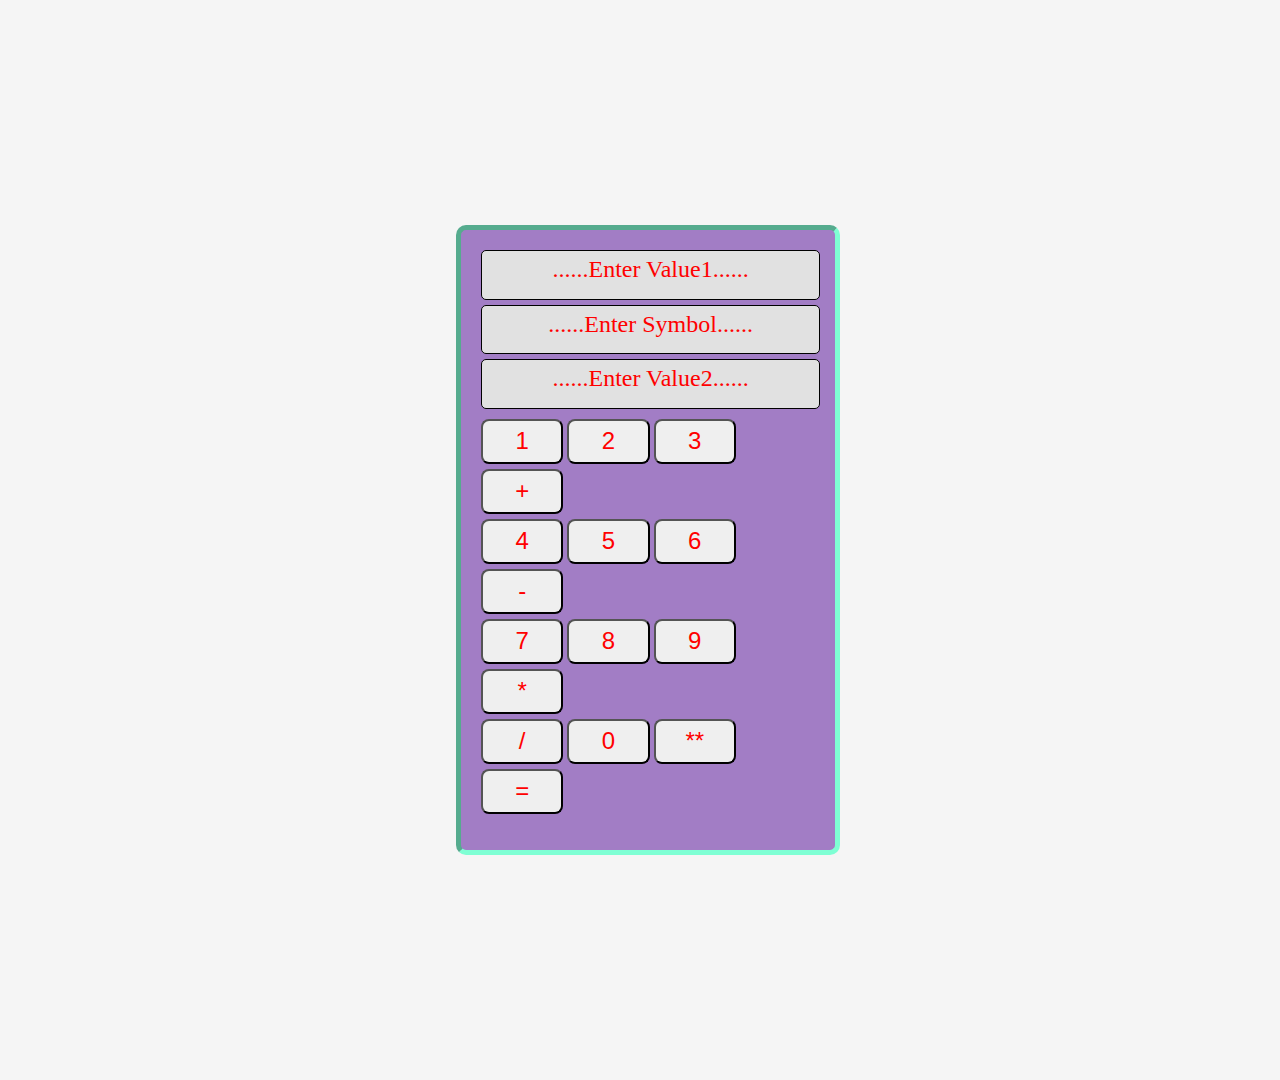
<file: Calculator/index.html>
<!DOCTYPE html>
<html lang="en">
<head>
    <meta charset="UTF-8">
    <meta name="viewport" content="width=device-width, initial-scale=1.0">
    <title>Document</title>
    <link rel="stylesheet" href="./CSS_Files/style.css">
</head>
<body>
    <section>
        <div class="div1">
            <div id="main-bar1-value">......Enter Value1......</div>
            <div id="main-bar2-value">......Enter Symbol......</div>
            <div id="main-bar3-value">......Enter Value2......</div>
        </div>

        <div class="div2">
            <input type="button" name="one" id="one" value="1">
            <input type="button" name="one" id="two" value="2">
            <input type="button" name="one" id="three" value="3">
            <input type="button" name="one" id="plus" value="+">
        </div>

        <div class="div3">
            <input type="button" name="one" id="four" value="4">
            <input type="button" name="one" id="five" value="5">
            <input type="button" name="one" id="six" value="6">
            <input type="button" name="one" id="minus" value="-">
        </div>

        <div class="div4">
            <input type="button" name="one" id="seven" value="7">
            <input type="button" name="one" id="eight" value="8">
            <input type="button" name="one" id="nine" value="9">
            <input type="button" name="one" id="mult" value="*">
        </div>

        <div class="div5">
            <input type="button" name="one" id="divison" value="/">
            <input type="button" name="one" id="zero" value="0">
            <input type="button" name="one" id="expo" value="**">
            <input type="button" name="one" id="equalto" value="=">
        </div>

        <p id="output"></p>
    </section>
    <script src="./JavaScript/script.js"></script>
</body>
</html>
</file>
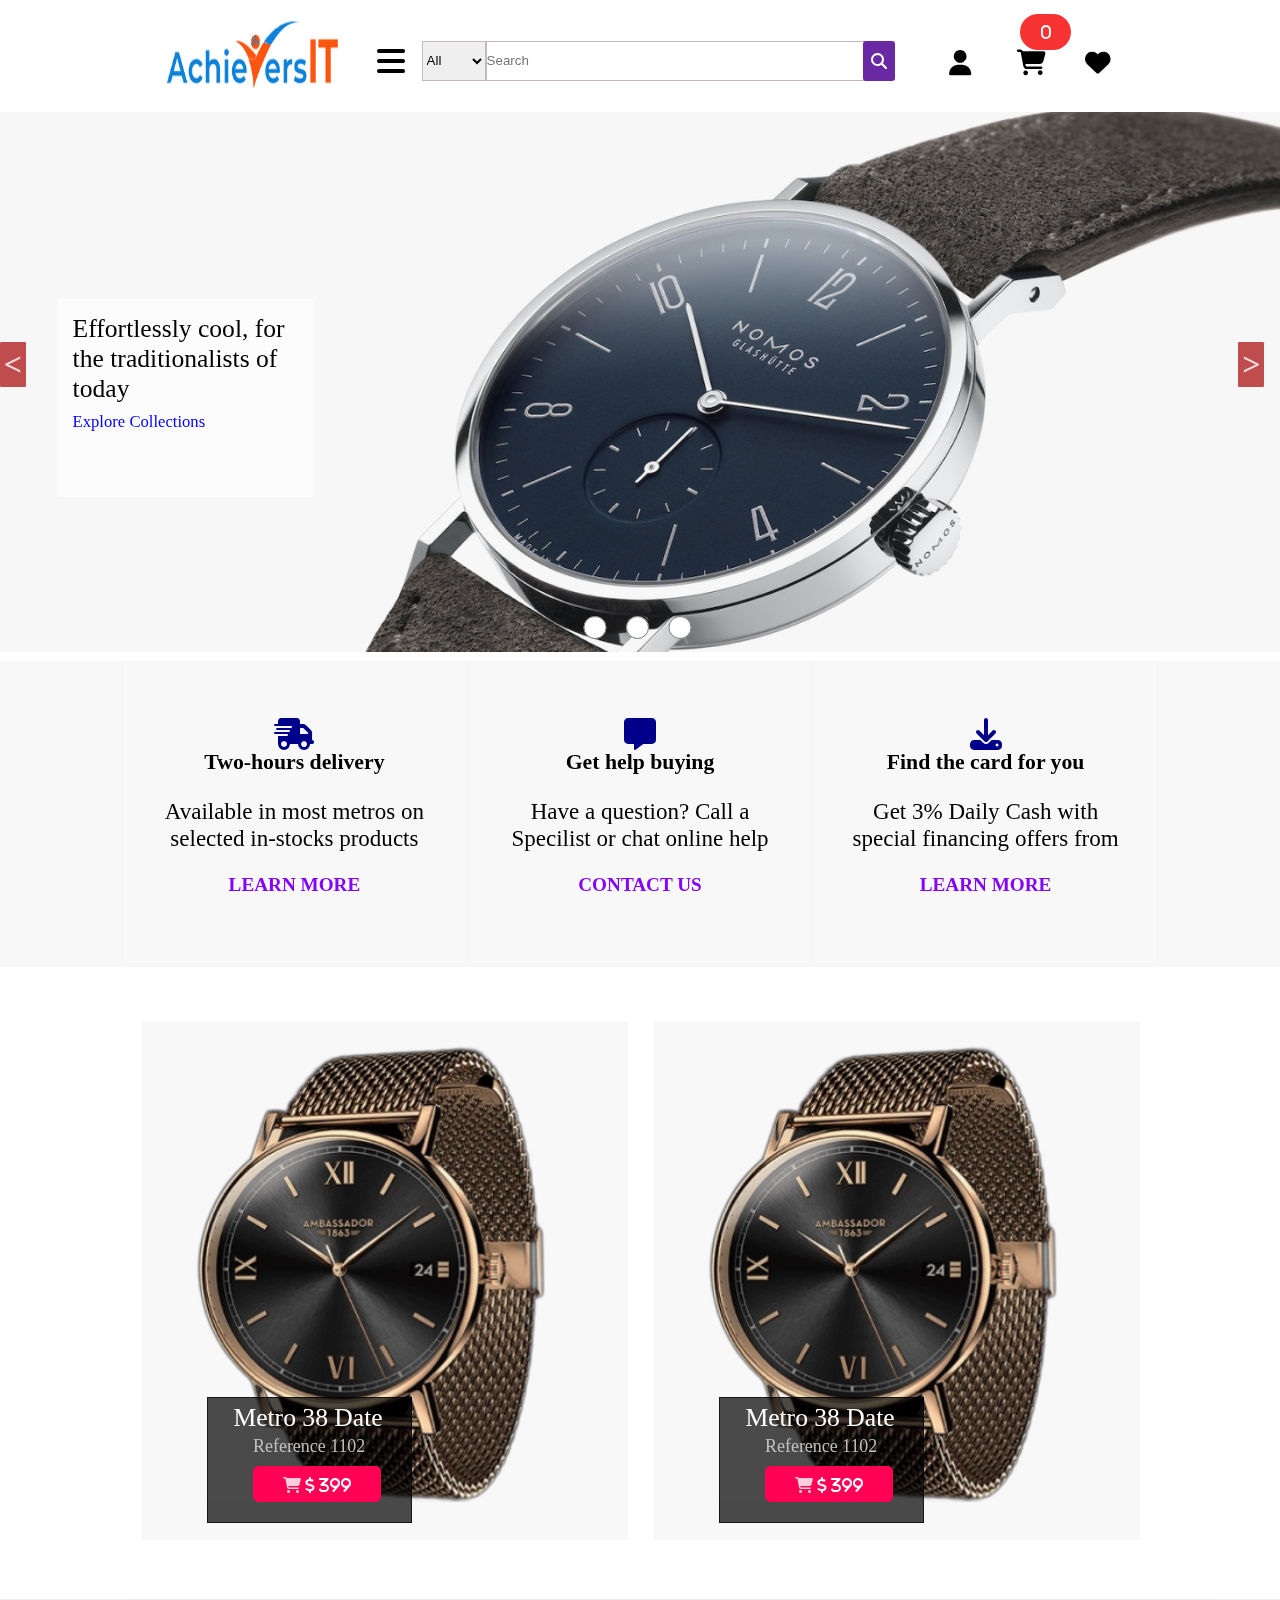
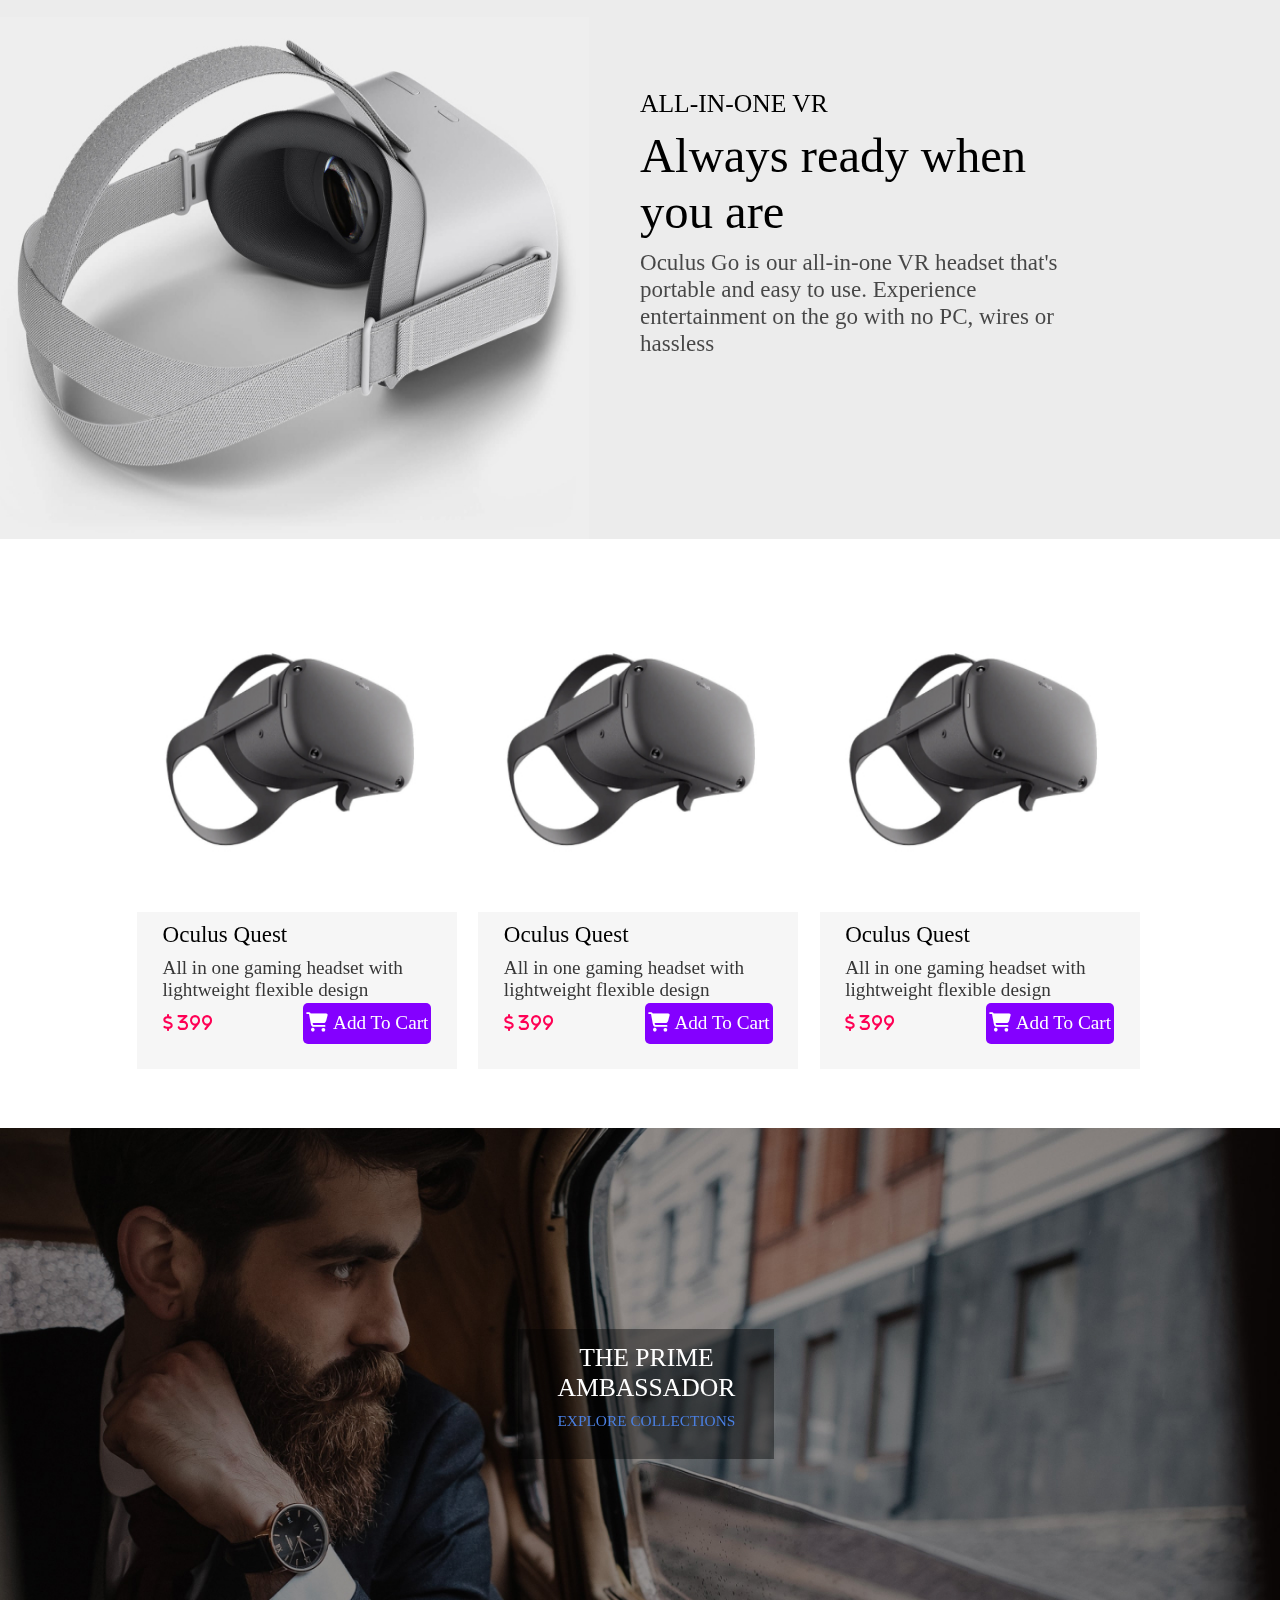
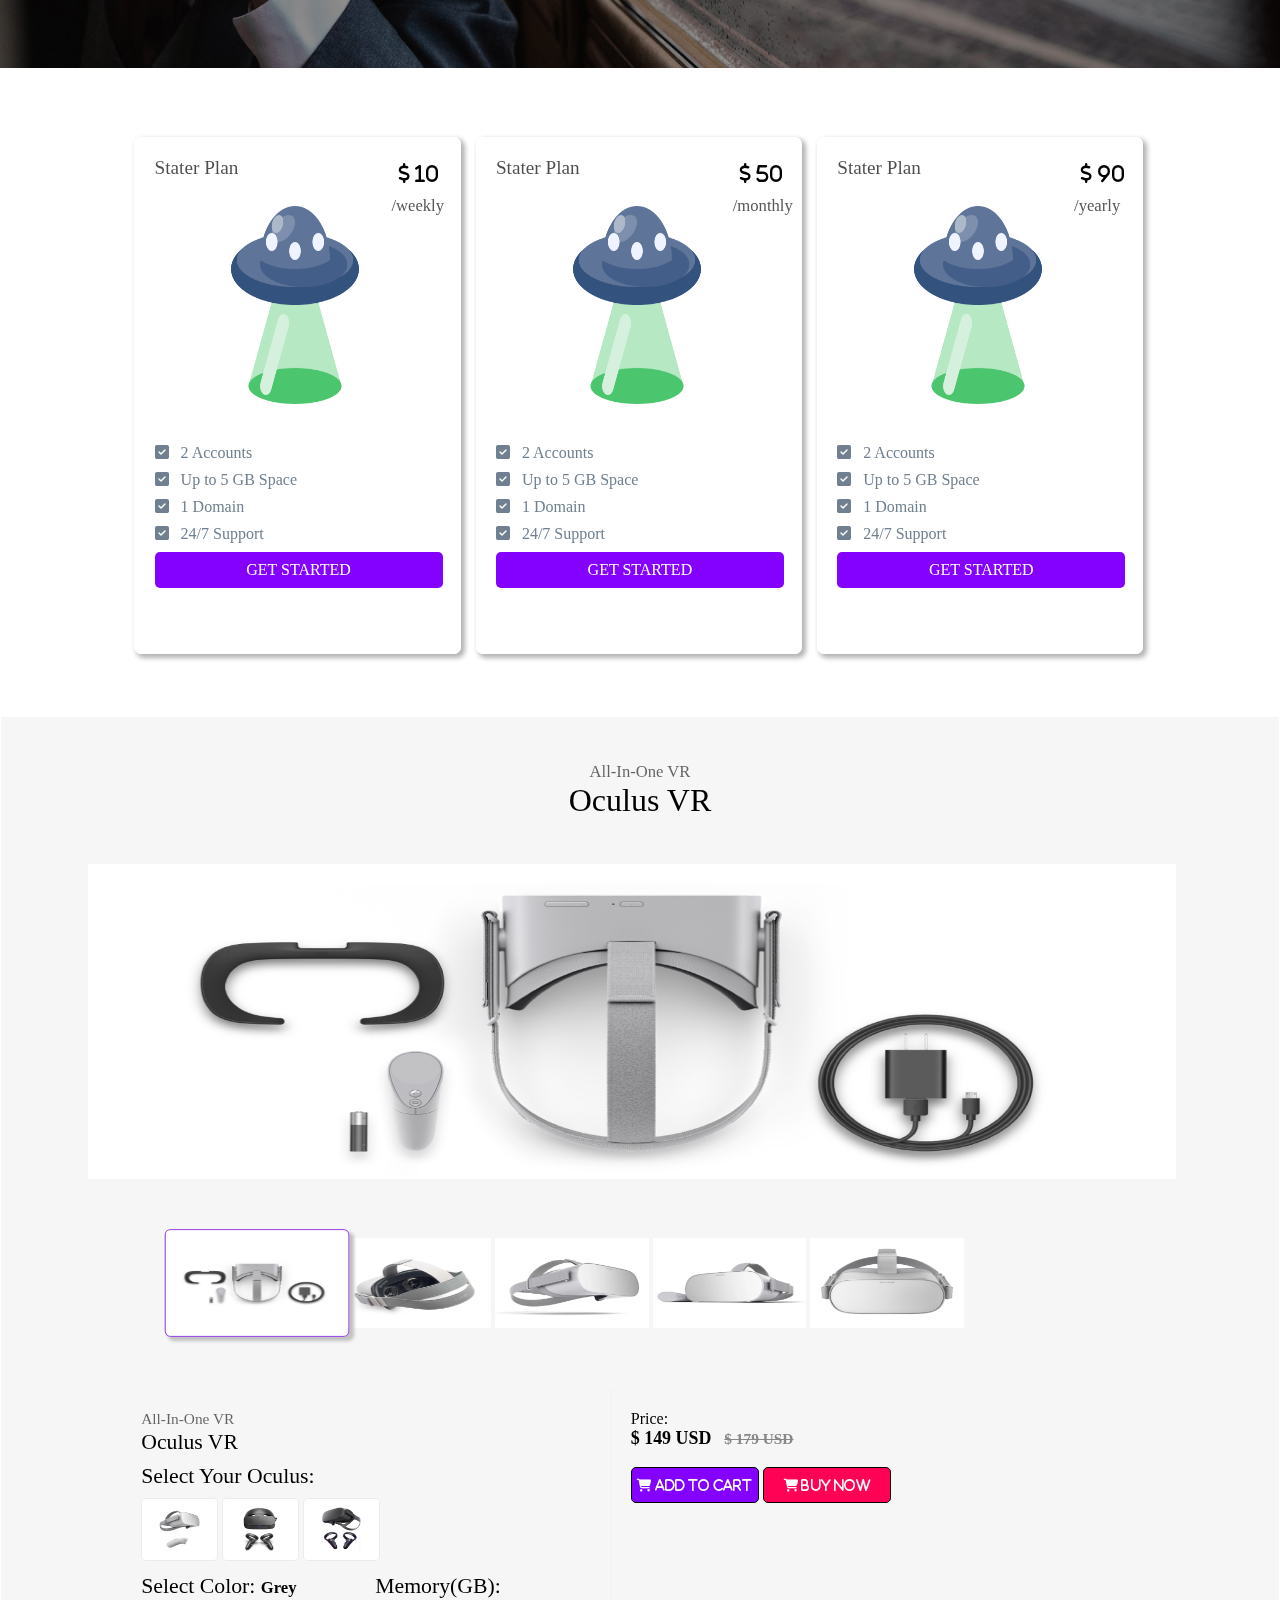
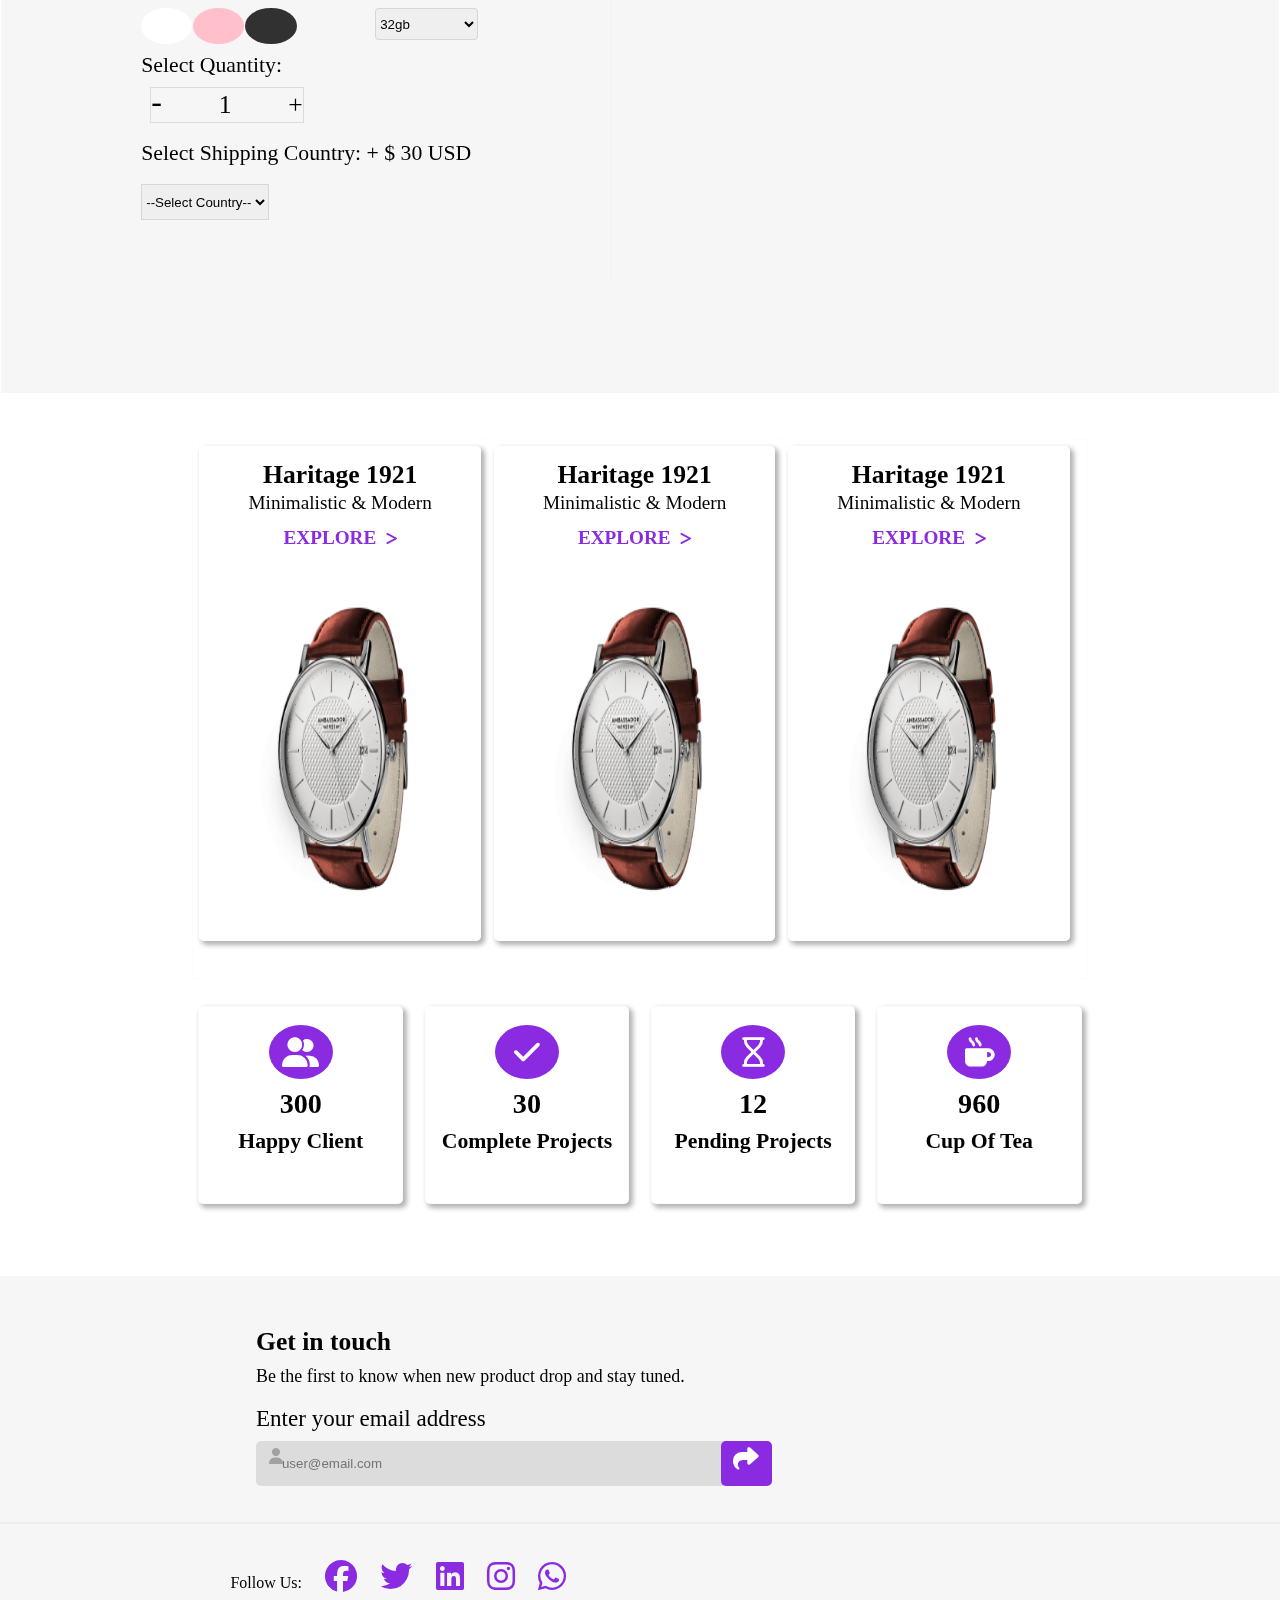
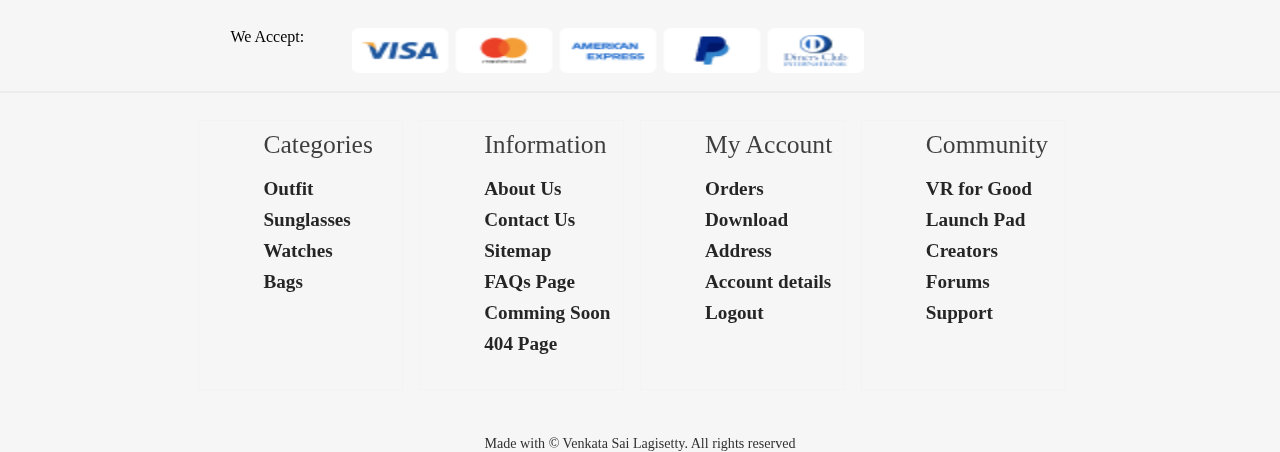
<file: eCommerce_Trendlist_Today_Project/index.html>
<!DOCTYPE html>
<html lang="en">

<head>
    <meta charset="UTF-8">
    <meta name="viewport" content="width=device-width, initial-scale=1.0">
    <title>eCommerce_Trendlist_Today</title>
    <link rel="preconnect" href="https://fonts.googleapis.com">
<link rel="preconnect" href="https://fonts.gstatic.com" crossorigin>
<link href="https://fonts.googleapis.com/css2?family=Poppins&family=Rubik:ital,wght@0,300;0,400;0,500;1,900&display=swap" rel="stylesheet">
    <link rel="stylesheet" href="https://cdnjs.cloudflare.com/ajax/libs/font-awesome/6.4.2/css/all.min.css">
    <link rel="stylesheet" href="./CSS_Files/style.css">
</head>

<body>
    <!-- ...............................Header part of a website.........................................-->
    <header>
        <div class="header-div1">
            <img src="./Assets/AchiversIT_logo.png" alt="AchiversIT_logo">
        </div>

        <div class="header-div2">
            <i class="fa-solid fa-bars" id="toggle-bar"></i>
            <div>
                <ul class="toggle-bar-list">
                    <li>ARTS & CRAFTS <span>&gt;</span>
                        <div class="toggle-bar-list-sub">
                            <ul>
                                <li>New Arrivals</li>
                                <li>Dressess</li>
                                <li>Jackets</li>
                                <li>Hoodies & Sweatshirts</li>
                                <li>Sweaters</li>
                                <li>Tops & Tees</li>
                                <li>Party Dressess</li>
                            </ul>
                            <ul>
                                <li>Trending</li>
                                <li>Dressess</li>
                                <li>Jackets</li>
                                <li>Hoodies & Sweatshirts</li>
                                <li>Sweaters</li>
                                <li>Tops & Tees</li>
                                <li>Party Dressess</li>
                            </ul>
                            <div>
                                <img src="./Assets/ATM-Card1.jpeg" alt="ATM-Card1"><br>
                                <img src="./Assets/ATM-Card2.jpeg" alt="ATM-Card2">
                            </div>
                        </div>
                    </li>
                    <li>FASHION <span>&gt;</span></li>
                    <li>HEALTH & HOUSEHOLD <span>&gt;</span></li>
                    <li>BAGES & SHOES <span>&gt;</span></li>
                    <li>JEWELRY & WATCHES <span>&gt;</span></li>
                    <li>BEAUTY & HEALTH <span>&gt;</span></li>
                    <li>ELECTRONICS <span>&gt;</span></li>
                    <li>HOME & GARDEN <span>&gt;</span></li>
                </ul>
            </div>
            <select name="select" id="select">
                <option value="All">All</option>
                <option value="All">Venkata Sai</option>
                <option value="All">Sailagisetty</option>
            </select>
            <input type="text" name="text" id="search" placeholder="Search">
            <i class="fa-solid fa-magnifying-glass"></i>
        </div>

        <div class="header-div3">
            <i class="fa-solid fa-user" id="profile-icon"></i>
            <div class="profile-list">
                <ul>
                    <li><a href="#"><i class="fa-solid fa-user"></i>My Profile</a></li>
                    <li><a href="#"><i class="fa-solid fa-gear"></i>Settings</a></li>
                    <li><a href="#"><i class="fa-solid fa-bell"></i>Notifications</a></li>
                    <li><a href="#"><i class="fa-solid fa-arrow-right-from-bracket"></i>Logout</a></li>
                </ul>
            </div>
            <i class="fa-solid fa-cart-shopping"><span class="cart-value">0</span></i>
            <i class="fa-solid fa-heart"></i>
        </div>
    </header>

    <!-- ............................... Banner in website ......................................... -->
    <section class="banner">
        <div class="banner-div">
            <p>Effortlessly cool, for the traditionalists of today <br><span>Explore Collections</span></p>
        </div>
        <div>
            <span class="banner-prev">&lt;</span>
            <span class="banner-next">&gt;</span>
        </div>
        <div class="banner-carousel">
            <input type="radio" name="carousel1" class="input-radio">
            <input type="radio" name="carousel2" class="input-radio">
            <input type="radio" name="carousel3" class="input-radio">
        </div>
    </section>

    <!-- ..............................................main-section comes here............................. -->
    <main>
        <!-- ..............................................Section-3 Icons ............................. -->
        <section class="section3">
            <div class="section3-div">
                <i class="fa-solid fa-truck-fast"></i>
                <h3>Two-hours delivery</h3>
                <p>Available in most metros on selected in-stocks products</p>
                <p>LEARN MORE</p>
            </div>

            <div class="section3-div">
                <i class="fa-solid fa-message"></i>
                <h3>Get help buying</h3>
                <p>Have a question? Call a Specilist or chat online help</p>
                <p>CONTACT US</p>
            </div>

            <div class="section3-div">
                <i class="fa-solid fa-download"></i>
                <h3>Find the card for you</h3>
                <p>Get 3% Daily Cash with special financing offers from</p>
                <p>LEARN MORE</p>
            </div>
        </section>

        <!-- ..............................................Section-4 Watches ............................. -->
        <section class="section4">
            <div class="section4-div">
                <img src="./Assets/product-11.png" alt="Metro Watch" style="mix-blend-mode:darken;">
                <div>
                    <p>Metro 38 Date</p>
                    <p>Reference 1102</p>
                    <i class="fa-solid fa-cart-shopping"><span> $ 399</span></i>
                </div>
            </div>

            <div class="section4-div">
                <img src="./Assets/product-11.png" alt="Metro Watch" style="mix-blend-mode:darken;">
                <div>
                    <p>Metro 38 Date</p>
                    <p>Reference 1102</p>
                    <i class="fa-solid fa-cart-shopping"><span> $ 399</span></i>
                </div>
            </div>
        </section>

        <!-- ..........................................Section-5 Oculus Banner............................. -->
        <section class="section5">
            <div>
                <img src="./Assets/content-2.jpg" alt="Oculus Banner">
            </div>
            <div>
                <p>ALL-IN-ONE VR</p>
                <p>Always ready when you are</p>
                <p>Oculus Go is our all-in-one VR headset that's portable and easy to use. Experience entertainment on the go with no PC, wires or hassless</p>
            </div>
        </section>

        <!-- .........................................Section-6 Oculus Quest's............................ -->
        <section class="section6">
            <div class="section6-div">
                <img alt="Oculus Quest" class="section6-img">
                <div>
                    <p class="section6-p1"></p>
                    <p class="section6-p2"></p>
                    <p>
                        <i class="fa-solid fa-dollar-sign" name="price-icon"></i> 
                        <span class="Add-to-cart"><i class="fa-solid fa-cart-shopping"></i>&nbsp;Add To Cart</span>
                    </p>
                </div>
            </div>

            <div class="section6-div">
                <img src="./Assets/product-2.jpg" alt="Oculus Quest" class="section6-img">
                <div>
                    <p class="section6-p1">Oculus Quest</p>
                    <p class="section6-p2"></p>
                    <p>
                        <i class="fa-solid fa-dollar-sign" name="price-icon"></i> 
                        <span class="Add-to-cart"><i class="fa-solid fa-cart-shopping"></i>&nbsp;Add To Cart</span>
                    </p>
                </div>
            </div>

            <div class="section6-div" id="last-div">
                <img src="./Assets/product-2.jpg" alt="Oculus Quest" class="section6-img">
                <div>
                    <p class="section6-p1">Oculus Quest</p>
                    <p class="section6-p2"></p>
                    <p>
                        <i class="fa-solid fa-dollar-sign" name="price-icon"></i> 
                        <span class="Add-to-cart"><i class="fa-solid fa-cart-shopping"></i>&nbsp;Add To Cart</span>
                    </p>
                </div>
            </div>
        </section>

        <!-- .................................Section-7 Prime-Ambassador .............................. -->
        <section class="section7">
            <div class="section7-div">
                <p>THE PRIME AMBASSADOR <br><span>EXPLORE COLLECTIONS</span></p>
            </div>
        </section>

        <!-- .................................Section-8 Stater Plan................................... -->  
        <section class="section8">
            <div class="section8-div">
                <div class="section8-div1">
                    <span>Stater Plan</span> 
                    <i class="fa-solid fa-dollar-sign"> 10</i>
                    <span>/weekly</span>
                </div>
                <img src="./Assets/pricing-5.png" alt="Stater Plan">
                <div class="section8-div2">
                    <p><i class="fa-solid fa-square-check"></i>&nbsp;&nbsp;&nbsp;2 Accounts</p>
                    <p><i class="fa-solid fa-square-check"></i>&nbsp;&nbsp;&nbsp;Up to 5 GB Space</p>
                    <p><i class="fa-solid fa-square-check"></i>&nbsp;&nbsp;&nbsp;1 Domain</p>
                    <p><i class="fa-solid fa-square-check"></i>&nbsp;&nbsp;&nbsp;24/7 Support</p>
                    <p>GET STARTED</p>
                </div>
            </div>

            <div class="section8-div">
                <div class="section8-div1">
                    <span>Stater Plan</span> 
                    <i class="fa-solid fa-dollar-sign"> 50</i>
                    <span>/monthly</span>
                </div>
                <img src="./Assets/pricing-5.png" alt="Stater Plan">
                <div class="section8-div2">
                    <p><i class="fa-solid fa-square-check"></i>&nbsp;&nbsp;&nbsp;2 Accounts</p>
                    <p><i class="fa-solid fa-square-check"></i>&nbsp;&nbsp;&nbsp;Up to 5 GB Space</p>
                    <p><i class="fa-solid fa-square-check"></i>&nbsp;&nbsp;&nbsp;1 Domain</p>
                    <p><i class="fa-solid fa-square-check"></i>&nbsp;&nbsp;&nbsp;24/7 Support</p>
                    <p>GET STARTED</p>
                </div>
            </div>

            <div class="section8-div">
                <div class="section8-div1">
                    <span>Stater Plan</span> 
                    <i class="fa-solid fa-dollar-sign"> 90</i>
                    <span>/yearly</span>
                </div>
                <img src="./Assets/pricing-5.png" alt="Stater Plan">
                <div class="section8-div2">
                    <p><i class="fa-solid fa-square-check"></i>&nbsp;&nbsp;&nbsp;2 Accounts</p>
                    <p><i class="fa-solid fa-square-check"></i>&nbsp;&nbsp;&nbsp;Up to 5 GB Space</p>
                    <p><i class="fa-solid fa-square-check"></i>&nbsp;&nbsp;&nbsp;1 Domain</p>
                    <p><i class="fa-solid fa-square-check"></i>&nbsp;&nbsp;&nbsp;24/7 Support</p>
                    <p>GET STARTED</p>
                </div>
            </div>
        </section>      

        <!-- ...............................Section-9 About Oculus VR................................... -->
        <section class="section9">
            <div class="section9-div1">
                <p>All-In-One VR</p>
                <p>Oculus VR</p>
            </div>
            <div class="section9-div2">
                <img src="./Assets/product-3.jpg" alt="About Oculus VR">
            </div>
            <div class="section9-div3">
                <img src="./Assets/thunb-1.jpg" alt="Thumbnail-1">
                <img src="./Assets/thunb-2.jpg" alt="Thumbnail-2">
                <img src="./Assets/thunb-3.jpg" alt="Thumbnail-3">
                <img src="./Assets/thunb-4.jpg" alt="Thumbnail-4">
                <img src="./Assets/thunb-5.jpg" alt="Thumbnail-5">
            </div>
            <div class="section9-div4">
                <div class="section9-sub-div1">
                    <p>All-In-One VR</p>
                    <p>Oculus VR</p>
                    <p>Select Your Oculus:</p>
                    <img src="./Assets/product-items-1.jpg" alt="product-items-1">
                    <img src="./Assets/product-items-2.jpg" alt="product-items-2">
                    <img src="./Assets/product-items-3.jpg" alt="product-items-3">
                    <div class="section9-selects-items">
                        <div>
                            <p style="color: black;">Select Color: <span id="color-output">Grey</span></p>
                            <div class="section9-selects-items-sub1">
                                <span id="color1"></span>
                                <span id="color2"></span>
                                <span id="color3"></span>
                            </div>
                        </div>
                        <div>
                            <p style="color: black;">Memory(GB):</p>
                            <select name="Gb" id="Gb">
                                <option value="32gb">32gb</option>
                            </select>
                        </div>
                        <div>
                            <p style="color: black;">Select Quantity:</p>
                            <div class="section9-selects-items-sub3">
                                <span id="minus">-</span>
                                <span id="value">1</span>
                                <span id="plus">+</span>
                            </div>
                        </div>
                    </div>
                    <div class="country">
                        <p style="color: black;">Select Shipping Country: + $ 30 USD</p>
                        <select name="country" id="country">
                            <option value="--Select Country--">--Select Country--</option>
                        </select>
                    </div>
                </div>

                <div class="section9-sub-div2">
                    <p>Price:</p>
                    <span>$ 149 USD&nbsp;&nbsp;</span>
                    <span>$ 179 USD</span>
                    <div >
                        <i class="fa-solid fa-cart-shopping">&nbsp;ADD TO CART</i>
                        <i class="fa-solid fa-cart-shopping">&nbsp;BUY NOW</i>
                    </div>
                </div>
            </div>
        </section>

        <!-- ...............................Section-10 Haritage 1921 Watch............................ -->
        <section class="section10">
            <div class="section10-div">
                <div>
                    <p>Haritage 1921</p>
                    <p>Minimalistic & Modern</p>
                    <p>EXPLORE&nbsp;&nbsp;<i class="fa-solid fa-greater-than"></i></p>
                </div>
                <img src="./Assets/product-4.jpg" alt="Metro Watch">
            </div>

            <div class="section10-div">
                <div>
                    <p>Haritage 1921</p>
                    <p>Minimalistic & Modern</p>
                    <p>EXPLORE&nbsp;&nbsp;<i class="fa-solid fa-greater-than"></i></p>
                </div>
                <img src="./Assets/product-4.jpg" alt="Metro Watch">
            </div>
            <div class="section10-div">
                <div>
                    <p>Haritage 1921</p>
                    <p>Minimalistic & Modern</p>
                    <p>EXPLORE&nbsp;&nbsp;<i class="fa-solid fa-greater-than"></i></p>
                </div>
                <img src="./Assets/product-4.jpg" alt="Metro Watch">
            </div>
        </section>

        <!-- ...............................Section-11 Small boxes............................ -->
        <section class="section11">
            <div class="section11-div">
                <i class="fa-solid fa-user-group"></i>
                <p>300</p>
                <p>Happy Client</p>
            </div>

            <div class="section11-div">
                <i class="fa-solid fa-check"></i>
                <p>30</p>
                <p>Complete Projects</p>
            </div>

            <div class="section11-div">
                <i class="fa-regular fa-hourglass"></i>
                <p>12</p>
                <p>Pending Projects</p>
            </div>

            <div class="section11-div">
                <i class="fa-solid fa-mug-hot"></i>
                <p>960</p>
                <p>Cup Of Tea</p>
            </div>
        </section>
    </main>

    <!-- ....................................Footer of our Webpage....................................... -->
    <footer>
        <hr id="footer-hr1">
        <div class="footer-div1">
            <div>
                <p>Get in touch</p>
                <p>Be the first to know when new product drop and stay tuned.</p>
            </div>

            <div>
                <label for="email">Enter your email address</label><br>
                <input type="email" name="email" id="email" placeholder="&nbsp;&nbsp;&nbsp;&nbsp;&nbsp;&nbsp;&nbsp;user@email.com">
                <i class="fa-solid fa-user"></i>
                <i class="fa-solid fa-share"></i>
            </div>
        </div>
        <hr class="footer-hr2">

        <div class="footer-div2">
            <div>
                <p>Follow Us: 
                    <i class="fa-brands fa-facebook"></i> 
                    <i class="fa-brands fa-twitter"></i> 
                    <i class="fa-brands fa-linkedin"></i>
                    <i class="fa-brands fa-instagram"></i>
                    <i class="fa-brands fa-whatsapp"></i>
                </p>
            </div>
            <div class="Payemts-options">
                <p>We Accept:</p>
                <img src="./Assets/payment.png" alt="Payment-Cards">
            </div>
        </div>
        <hr class="footer-hr2">

        <div class="footer-div3">
            <div class="footer-div3-sub">
                <ul>
                    <li>Categories</li>
                    <li><a href="#">Outfit</a></li>
                    <li><a href="#">Sunglasses</a></li>
                    <li><a href="#">Watches</a></li>
                    <li><a href="#">Bags</a></li>
                </ul>
            </div>

            <div class="footer-div3-sub">
                <ul>
                    <li>Information</li>
                    <li><a href="#">About Us</a></li>
                    <li><a href="#">Contact Us</a></li>
                    <li><a href="#">Sitemap</a></li>
                    <li><a href="#">FAQs Page</a></li>
                    <li><a href="#">Comming Soon</a></li>
                    <li><a href="#">404 Page</a></li>
                </ul>
            </div>

            <div class="footer-div3-sub">
                <ul>
                    <li>My Account</li>
                    <li><a href="#">Orders</a></li>
                    <li><a href="#">Download</a></li>
                    <li><a href="#">Address</a></li>
                    <li><a href="#">Account details</a></li>
                    <li><a href="#">Logout</a></li>
                </ul>
            </div>

            <div class="footer-div3-sub">
                <ul>
                    <li>Community</li>
                    <li><a href="#">VR for Good</a></li>
                    <li><a href="#">Launch Pad</a></li>
                    <li><a href="#">Creators</a></li>
                    <li><a href="#">Forums</a></li>
                    <li><a href="#">Support</a></li>
                </ul>
            </div>
        </div>
        <p id="copy-right">Made with &copy; Venkata Sai Lagisetty. All rights reserved</p>

    </footer>

    <script src="./JavaScript/script.js"></script>
</body>

</html>
</file>
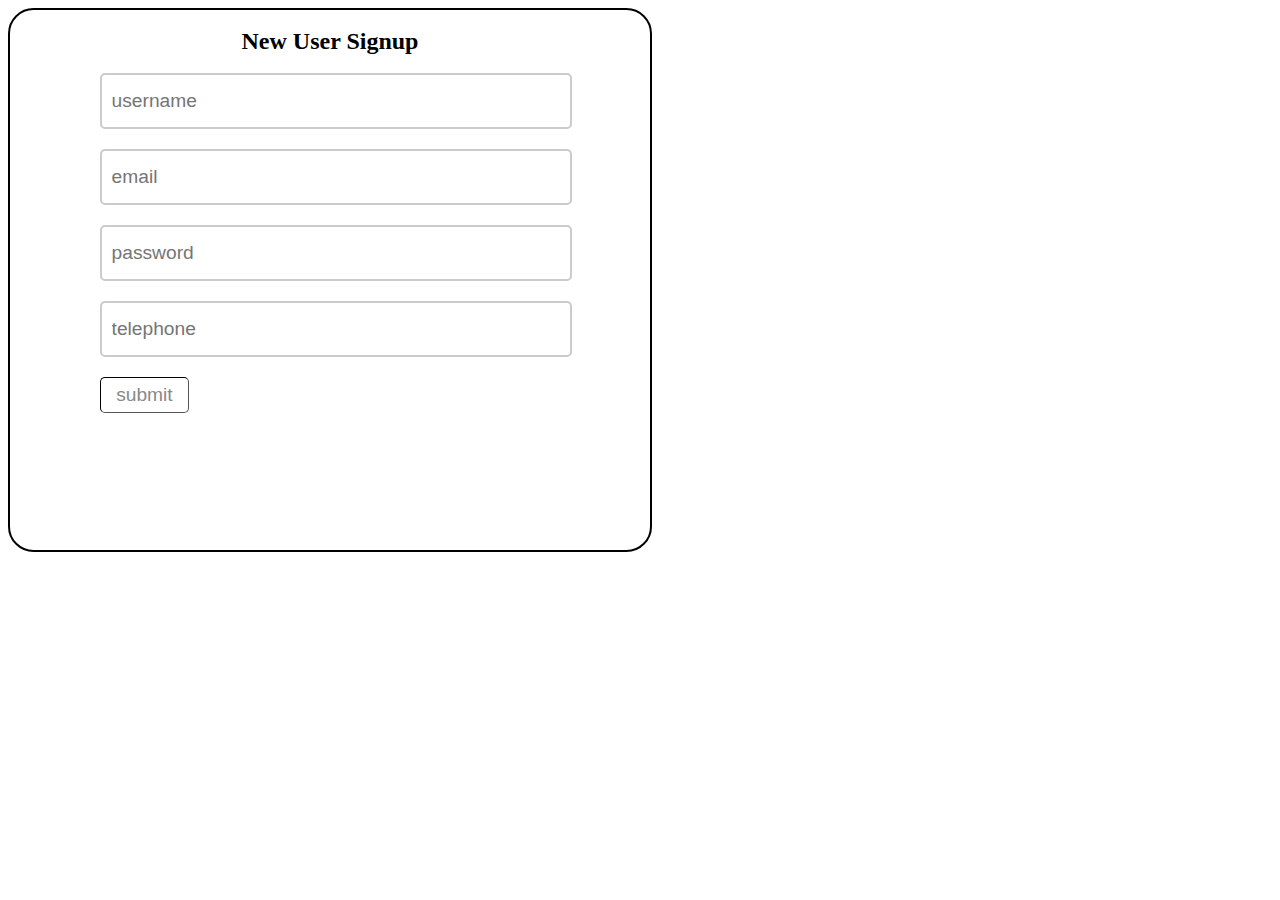
<file: Form_Validations/index.html>
<!DOCTYPE html>
<html lang="en">
    <head>
        <meta charset="UTF-8">
        <meta name="viewport" content="width=device-width, initial-scale=1.0">
        <link rel="stylesheet" href="./CSS_Files/style.css">
    </head>
    <body>
        <div>
            <form autocomplete="on">
                <h2>New User Signup</h2>
                <input type="text" name="userName" id="userName" placeholder="username"><br>
                <p id="userNameOutput"></p>
                <input type="email" name="email" id="email" placeholder="email"><br>
                <p id="emailOutput"></p>
                <input type="password" name="Password" id="password" placeholder="password"><br>
                <p id="passwordOutput"></p>
                <input type="tel" name="PhoneNumber" id="phoneNumber" placeholder="telephone"><br>
                <p id="telephoneOutput"></p>
                <input type="button" name="submit" value="submit" id="submit">
            </form>
        </div>

        <script src="./JavaScript/script.js"></script>
    </body>
</html>
</file>
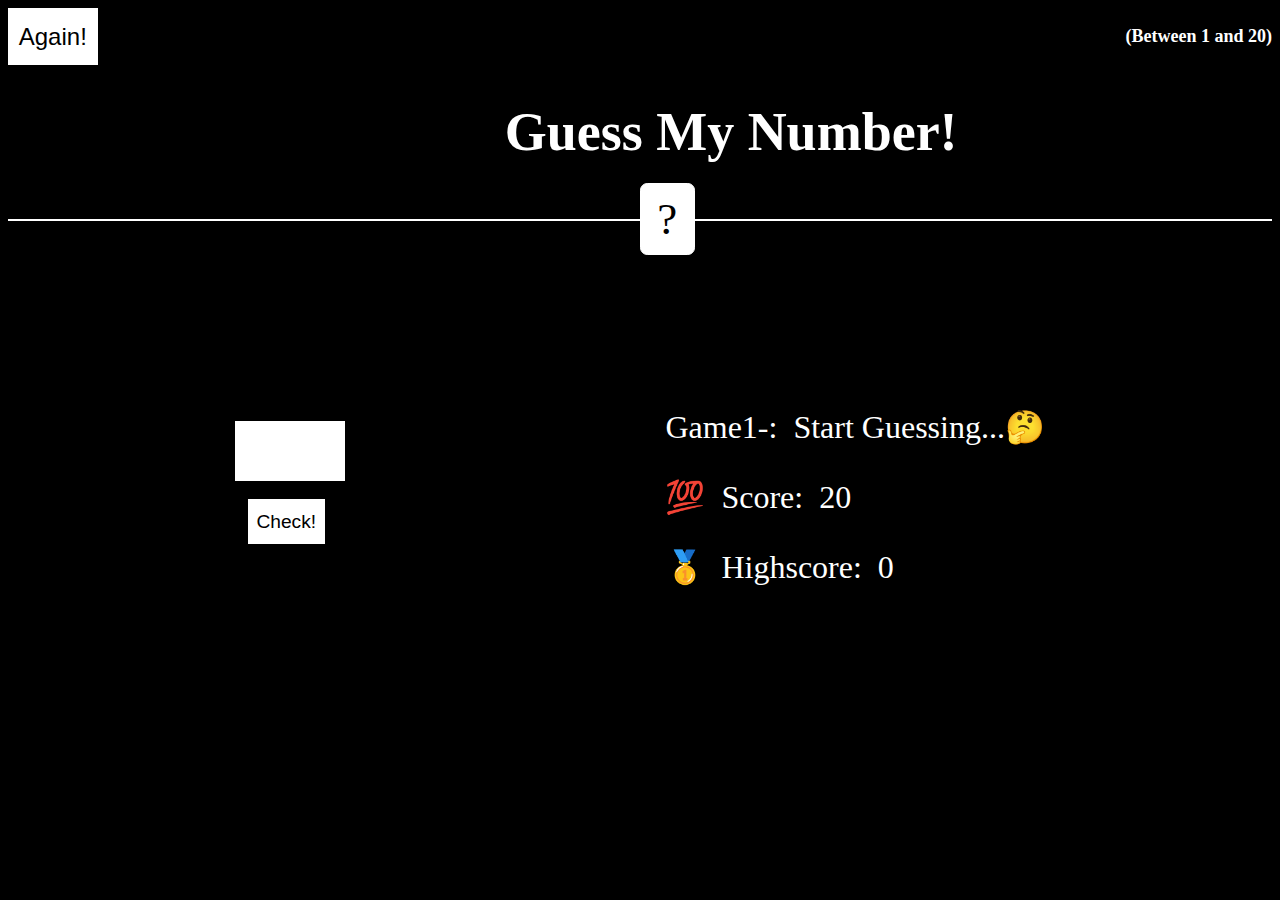
<file: Guess_The_Number/index.html>
<!Doctype html>
<html lang="en">
    <head>
        <meta charset="UTF-8">
        <meta name="viewport" content="width=device-width, initial-scale=1.0">
        <title>Guess The Number?</title>
        <link rel="stylesheet" href="./CSS_File/style.css">
    </head>
    <body>
        <div class="main-div">
            <div class="div1">
                <button id="again-btn">Again!</button>
                <h3 class="between">(Between 1 and 20)</h3>
            </div>

            <div class="guess-num">
                <h1>Guess My Number!</h1>
            </div>

            <div class="div3">
                <span><p class="question-mark">?</p></span>
            </div>

            <div class="div4">
                <div>
                    <input type="number" name="num" id="Number"><br><br>
                    <button id="check">Check!</button>
                </div>
                <div>
                    <p id="output">Game1-: &nbsp;Start Guessing...🤔</p>
                    <p id="score">💯&nbsp; Score:&nbsp;&nbsp;20 </p>
                    <p id="high-score">🥇&nbsp; Highscore:&nbsp;&nbsp;0</p>
                </div>
            </div>

        </div>

        <script src="./JavaScript/script.js"></script>
    </body>
</html>
</file>
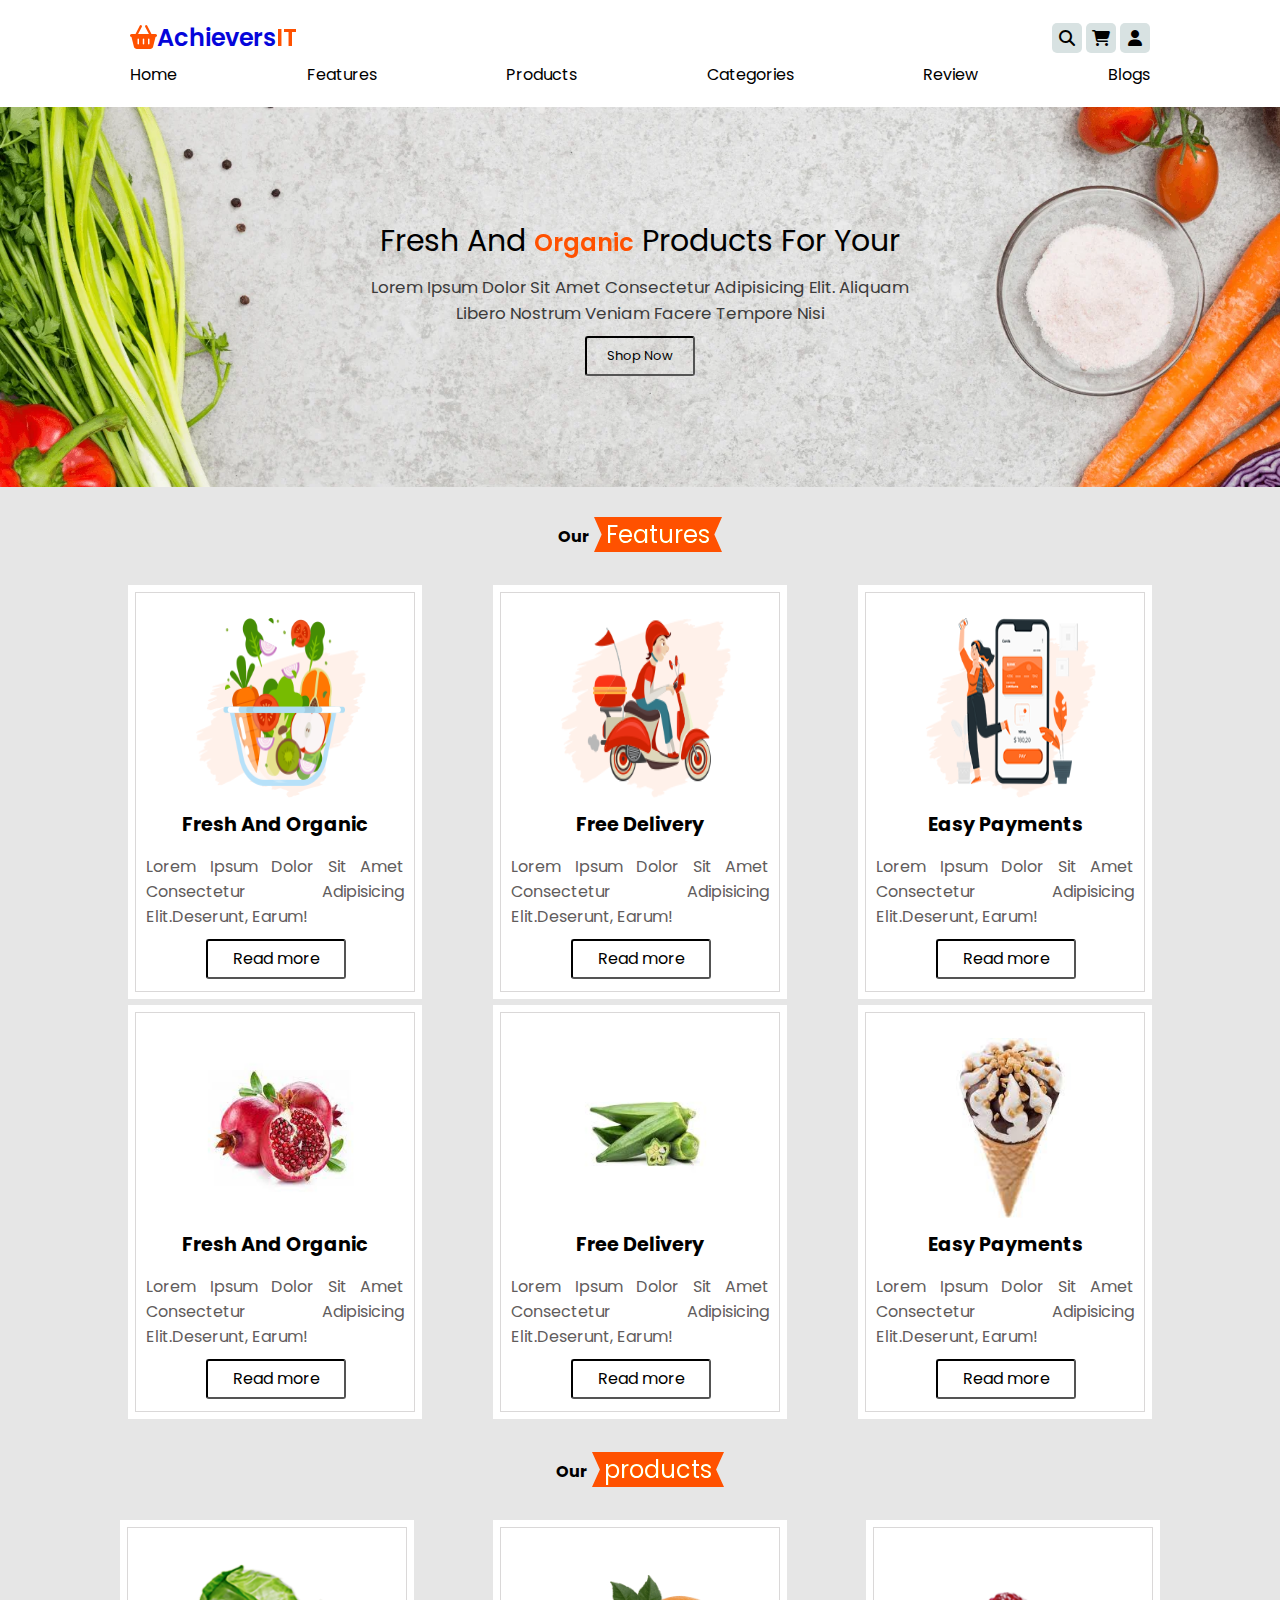
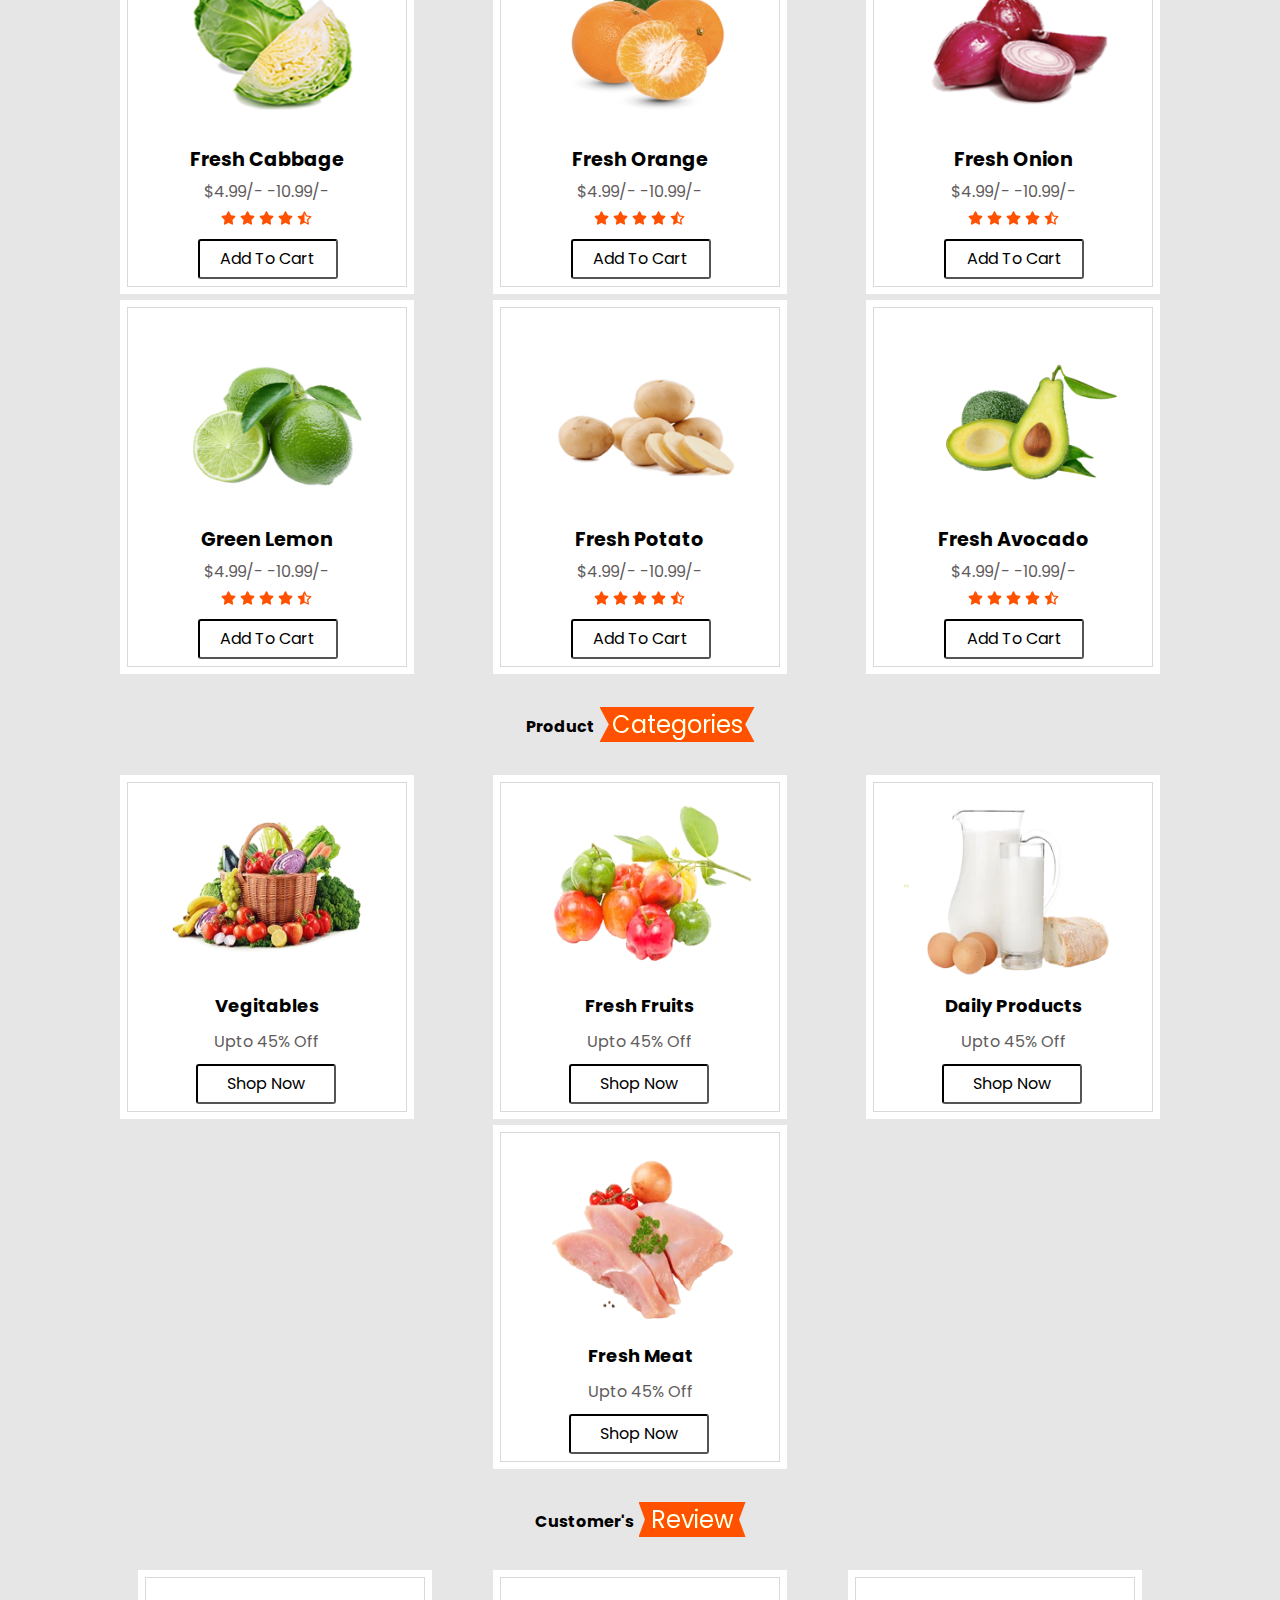
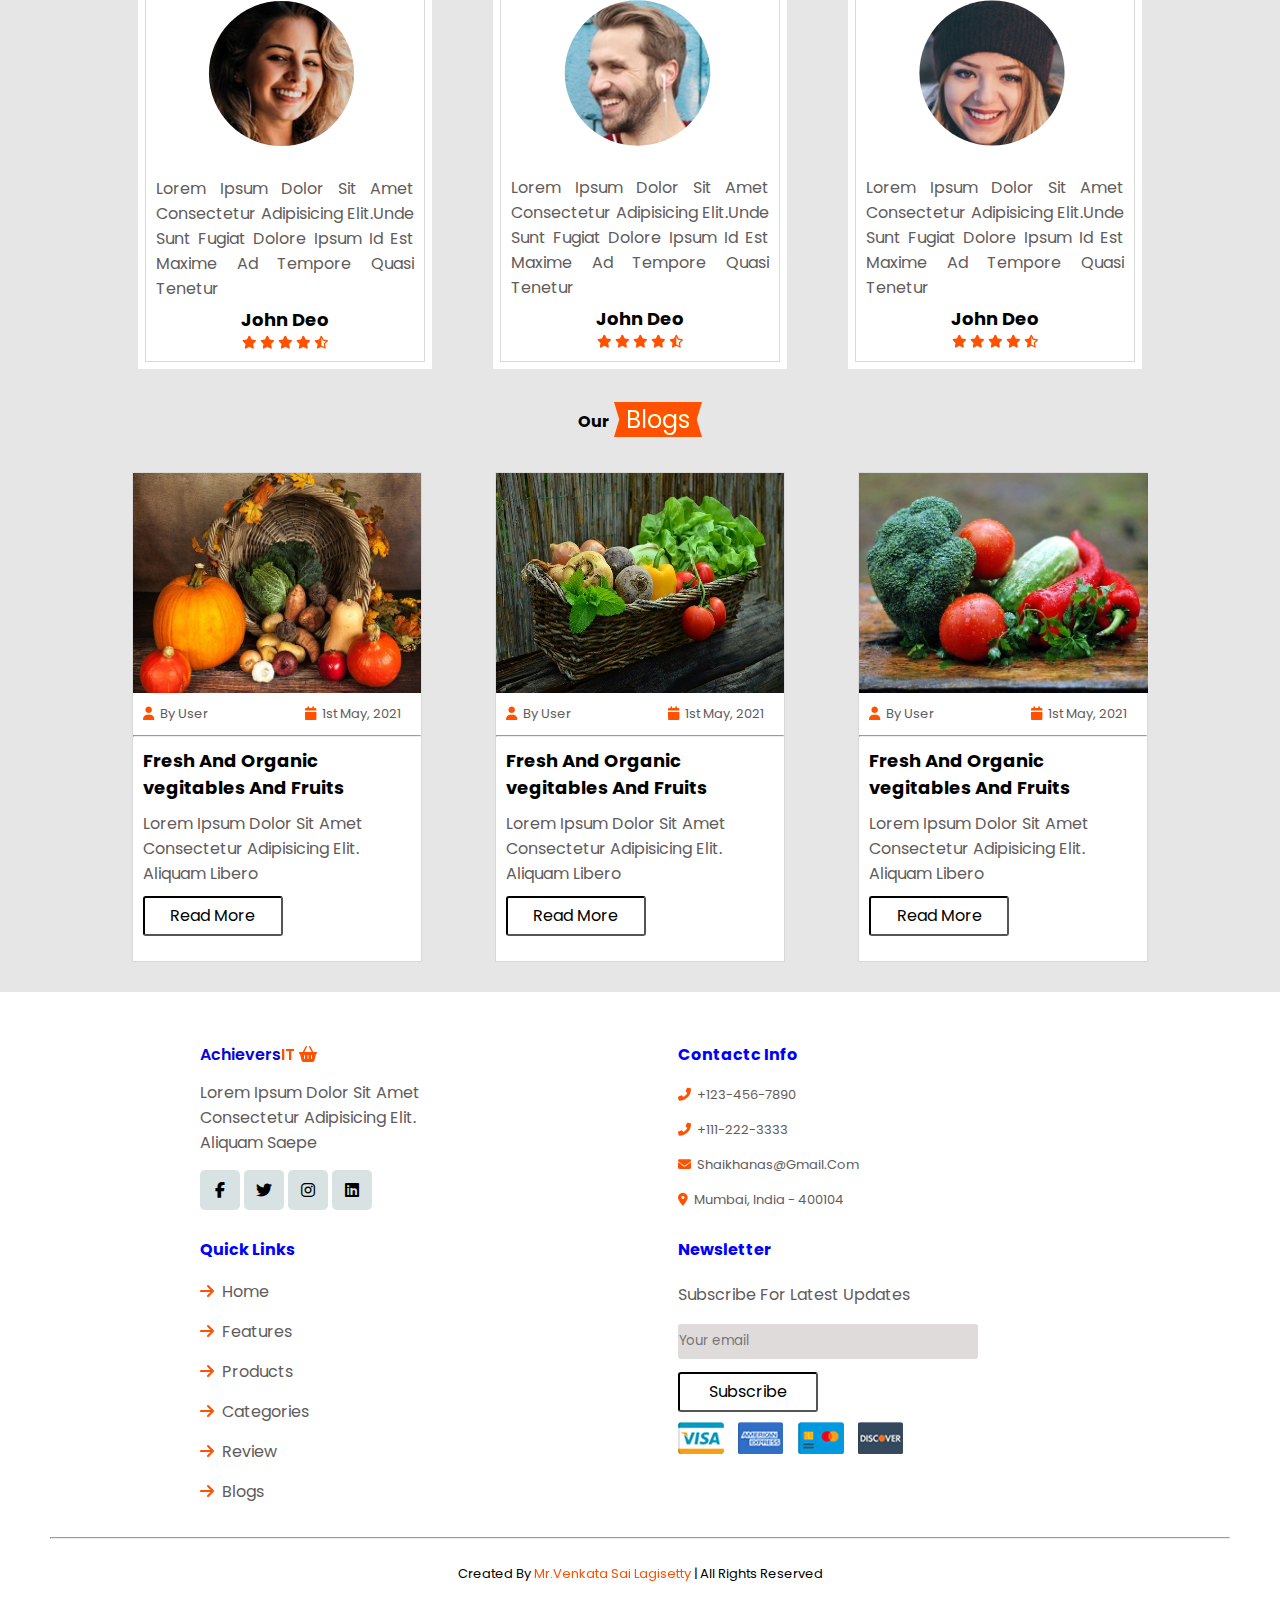
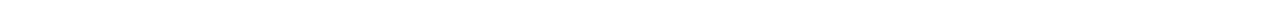
<file: HTML&CSS_E-Commerce_Project/index.html>
<!DOCTYPE html>
<html lang="en">
<head>
    <meta charset="UTF-8">
    <meta name="viewport" content="width=device-width, initial-scale=1.0">
    <title>Vegetable Store</title>
    <link rel="preconnect" href="https://fonts.googleapis.com">
    <link rel="preconnect" href="https://fonts.gstatic.com" crossorigin>
    <link href="https://fonts.googleapis.com/css2?family=Poppins&display=swap" rel="stylesheet">
    <link rel="stylesheet" href="https://cdnjs.cloudflare.com/ajax/libs/font-awesome/6.4.0/css/all.min.css">
    <link rel="stylesheet" href="./CSS_Files/style.css">

</head>
<body>
    <!------------------------------------------------ Navbar section here ----------------------------------------------------------------------->
    <div>
    <nav id="section-home">
        <div class="div1">
            <a href="#"><p><i class="fa-solid fa-basket-shopping" id="icon1"></i><span class="span1">Achievers</span><span class="span2">IT</span>
            </p></a>
        </div>
        <div class="div2">
            <ul>
                <li><a href="#section-home">Home</a></li>
                <li><a href="/features_page.html" target="_blank">Features</a></li>
                <li><a href="/product_page.html" target="_blank">Products</a></li>
                <li><a href="/categories_page.html" target="_blank">Categories</a></li>
                <li><a href="/review_page.html" target="_blank">Review</a></li>
                <li><a href="/blog_page.html" target="_blank">Blogs</a></li>
            </ul>
        </div>
        <div class="div3">
            <a href="#"><i class="fa-solid fa-magnifying-glass"></i></a>
            <a href="#"><i class="fa-solid fa-cart-shopping"></i></a>
            <a href="#"><i class="fa-solid fa-user"></i></a>
        </div>
    </nav>

    <!------------------------------------------------ Main section here ----------------------------------------------------------------------->
    <main>

        <!------------------------------------------------ Section1(Background Image)------------------------------------------------------------->
        <section id="section1">
                <p>Fresh And <span class="span1">Organic</span> Products For Your</p>
                <p>Lorem Ipsum Dolor Sit Amet Consectetur Adipisicing Elit. Aliquam <br> Libero Nostrum Veniam Facere Tempore Nisi</p>
                <p><a href="/shop_now_page.html" target="_blank">Shop Now</a></p>
        </section>

        <!------------------------------------------------ Section2(Our Features)----------------------------------------------------------------->
        <section class="section2" id="section-features">
            <span>Our</span>
            <span>&nbsp;&nbsp;Features&nbsp;&nbsp;</span>
        </section>

        <!------------------------------------------------ Section3(Our Features List)------------------------------------------------------------>
        <section id="section3">
            <div class="div-section3">
                <img src="./Assets/feature-img-1.png" alt="feature_img1">
                <h4>Fresh And Organic</h4>
                <p>Lorem Ipsum Dolor Sit Amet Consectetur Adipisicing Elit.Deserunt, Earum!</p>
                <p><a href="#">Read more</a></p>
            </div>

            <div class="div-section3">
                <img src="./Assets/feature-img-2.png" alt="feature_img2">
                <h4>Free Delivery</h4>
                <p>Lorem Ipsum Dolor Sit Amet Consectetur Adipisicing Elit.Deserunt, Earum!</p>
                <p><a href="#">Read more</a></p>
            </div>

            <div class="div-section3">
                <img src="./Assets/feature-img-3.png" alt="feature_img3">
                <h4>Easy Payments</h4>
                <p>Lorem Ipsum Dolor Sit Amet Consectetur Adipisicing Elit.Deserunt, Earum!</p>
                <p><a href="#">Read more</a></p>
            </div>

            <div class="div-section3">
                <img src="./Assets/20.jpg" alt="feature_img1">
                <h4>Fresh And Organic</h4>
                <p>Lorem Ipsum Dolor Sit Amet Consectetur Adipisicing Elit.Deserunt, Earum!</p>
                <p><a href="#">Read more</a></p>
            </div>

            <div class="div-section3">
                <img src="./Assets/21.jpg" alt="feature_img2">
                <h4>Free Delivery</h4>
                <p>Lorem Ipsum Dolor Sit Amet Consectetur Adipisicing Elit.Deserunt, Earum!</p>
                <p><a href="#">Read more</a></p>
            </div>

            <div class="div-section3">
                <img src="./Assets/22.jpg" alt="feature_img3">
                <h4>Easy Payments</h4>
                <p>Lorem Ipsum Dolor Sit Amet Consectetur Adipisicing Elit.Deserunt, Earum!</p>
                <p><a href="#">Read more</a></p>
            </div>
        </section>

        <!------------------------------------------------ Section4(Our Product) ----------------------------------------------------------------------->
        <section class="section2" id="section-products">
            <span>Our</span>
            <span>&nbsp;&nbsp;products&nbsp;&nbsp;</span>
        </section>

        <!------------------------------------------------ Section5_1(Our Product list) ------------------------------------------------------->
        <section id="section5">
            <div class="div-section5">
                <img src="./Assets/product-4.png" alt="feature_img1">
                <h4>Fresh Cabbage</h4>
                <p>$4.99/- -10.99/-</p>
                <div class="div-section5-sub">
                    <i class="fa-solid fa-star"></i>
                    <i class="fa-solid fa-star"></i>
                    <i class="fa-solid fa-star"></i>
                    <i class="fa-solid fa-star"></i>
                    <i class="fa-regular fa-star-half-stroke"></i>
                </div>
                <p><a href="/add_to_cart.html" target="_blank">Add To Cart</a></p>
            </div>

            <div class="div-section5">
                <img src="./Assets/product-1.png" alt="feature_img2">
                <h4>Fresh Orange</h4>
                <p>$4.99/- -10.99/-</p>
                <div class="div-section5-sub">
                    <i class="fa-solid fa-star"></i>
                    <i class="fa-solid fa-star"></i>
                    <i class="fa-solid fa-star"></i>
                    <i class="fa-solid fa-star"></i>
                    <i class="fa-regular fa-star-half-stroke"></i>
                </div>
                <p><a href="/add_to_cart.html" target="_blank">Add To Cart</a></p>
            </div>

            <div class="div-section5">
                <img src="./Assets/product-2.png" alt="feature_img3">
                <h4>Fresh Onion</h4>
                <p>$4.99/- -10.99/-</p>
                <div class="div-section5-sub">
                    <i class="fa-solid fa-star"></i>
                    <i class="fa-solid fa-star"></i>
                    <i class="fa-solid fa-star"></i>
                    <i class="fa-solid fa-star"></i>
                    <i class="fa-regular fa-star-half-stroke"></i>
                </div>
                <p><a href="/add_to_cart.html" target="_blank">Add To Cart</a></p>
            </div>
            
            <div class="div-section5">
                <img src="./Assets/product-8.png" alt="feature_img1">
                <h4>Green Lemon</h4>
                <p>$4.99/- -10.99/-</p>
                <div class="div-section5-sub">
                    <i class="fa-solid fa-star"></i>
                    <i class="fa-solid fa-star"></i>
                    <i class="fa-solid fa-star"></i>
                    <i class="fa-solid fa-star"></i>
                    <i class="fa-regular fa-star-half-stroke"></i>
                </div>
                <p><a href="/add_to_cart.html" target="_blank">Add To Cart</a></p>
            </div>

            <div class="div-section5">
                <img src="./Assets/product-5.png" alt="feature_img2">
                <h4>Fresh Potato</h4>
                <p>$4.99/- -10.99/-</p>
                <div class="div-section5-sub">
                    <i class="fa-solid fa-star"></i>
                    <i class="fa-solid fa-star"></i>
                    <i class="fa-solid fa-star"></i>
                    <i class="fa-solid fa-star"></i>
                    <i class="fa-regular fa-star-half-stroke"></i>
                </div>
                <p><a href="/add_to_cart.html" target="_blank">Add To Cart</a></p>
            </div>

            <div class="div-section5">
                <img src="./Assets/product-6.png" alt="feature_img3">
                <h4>Fresh Avocado</h4>
                <p>$4.99/- -10.99/-</p>
                <div class="div-section5-sub">
                    <i class="fa-solid fa-star"></i>
                    <i class="fa-solid fa-star"></i>
                    <i class="fa-solid fa-star"></i>
                    <i class="fa-solid fa-star"></i>
                    <i class="fa-regular fa-star-half-stroke"></i>
                </div>
                <p><a href="/add_to_cart.html" target="_blank">Add To Cart</a></p>
            </div>
        </section>

        <!------------------------------------------------ Section6(Product Categories)----------------------------------------------------------------------->
        <section class="section2" id="section-categories">
            <span>Product</span>
            <span>&nbsp;&nbsp;Categories&nbsp;&nbsp;</span>
        </section>

        <!------------------------------------------------ Section7(Product Categories list) ------------------------------------------------------->
        <section id="section7">
            <div class="div-section7">
                <img src="./Assets/cat-1.png" alt="feature_img1">
                <h4>Vegitables</h4>
                <p>Upto 45% Off</p>
                <p><a href="/shop_now_page.html" target="_blank">Shop Now</a></p>
            </div>

            <div class="div-section7">
                <img src="./Assets/cat-2.png" alt="feature_img2">
                <h4>Fresh Fruits</h4>
                <p>Upto 45% Off</p>
                <p><a href="/shop_now_page.html" target="_blank">Shop Now</a></p>
            </div>

            <div class="div-section7">
                <img src="./Assets/cat-3.png" alt="feature_img3">
                <h4>Daily Products</h4>
                <p>Upto 45% Off</p>
                <p><a href="/shop_now_page.html" target="_blank">Shop Now</a></p>
            </div>

            <div class="div-section7">
                <img src="./Assets/cat-4.png" alt="feature_img3">
                <h4>Fresh Meat</h4>
                <p>Upto 45% Off</p>
                <p><a href="/shop_now_page.html" target="_blank">Shop Now</a></p>
            </div>
        </section>

        <!------------------------------------------------ Section8(Customer's Review)----------------------------------------------------------------------->
        <section class="section2" id="section-reviews">
            <span>Customer's</span>
            <span>&nbsp;&nbsp;Review&nbsp;&nbsp;</span>
        </section>

        <!------------------------------------------------ Section9(Customer's Review List)------------------------------------------------------------>
        <section id="section9">
            <div class="div-section9">
                <img src="./Assets/pic-4.png" alt="feature_img1">
                <p>Lorem Ipsum Dolor Sit Amet Consectetur Adipisicing Elit.Unde Sunt Fugiat Dolore Ipsum Id Est Maxime Ad Tempore Quasi Tenetur</p>
                <h4>John Deo</h4>
                <div class="div-section9-sub">
                    <i class="fa-solid fa-star"></i>
                    <i class="fa-solid fa-star"></i>
                    <i class="fa-solid fa-star"></i>
                    <i class="fa-solid fa-star"></i>
                    <i class="fa-regular fa-star-half-stroke"></i>
                </div>
            </div>

            <div class="div-section9">
                <img src="./Assets/pic-1.png" alt="feature_img2">
                <p>Lorem Ipsum Dolor Sit Amet Consectetur Adipisicing Elit.Unde Sunt Fugiat Dolore Ipsum Id Est Maxime Ad Tempore Quasi Tenetur</p>
                <h4>John Deo</h4>
                <div class="div-section9-sub">
                    <i class="fa-solid fa-star"></i>
                    <i class="fa-solid fa-star"></i>
                    <i class="fa-solid fa-star"></i>
                    <i class="fa-solid fa-star"></i>
                    <i class="fa-regular fa-star-half-stroke"></i>
                </div>
            </div>

            <div class="div-section9">
                <img src="./Assets/pic-2.png" alt="feature_img3">
                <p>Lorem Ipsum Dolor Sit Amet Consectetur Adipisicing Elit.Unde Sunt Fugiat Dolore Ipsum Id Est Maxime Ad Tempore Quasi Tenetur</p>
                <h4>John Deo</h4>
                <div class="div-section9-sub">
                    <i class="fa-solid fa-star"></i>
                    <i class="fa-solid fa-star"></i>
                    <i class="fa-solid fa-star"></i>
                    <i class="fa-solid fa-star"></i>
                    <i class="fa-regular fa-star-half-stroke"></i>
                </div>
            </div>
        </section>

        <!------------------------------------------------ Section10(Our Blogs)------------------------------------------------------------------>
        <section class="section2" id="section-blogs">
            <span>Our</span>
            <span>&nbsp;&nbsp;Blogs&nbsp;&nbsp;</span>
        </section>

        <!------------------------------------------------ Section11(Blogs List)---------------------------------------------------------------->
        <section id="section11">
            <div class="div-section11">
                <img src="./Assets/blog-1.jpg" alt="feature_img1">
                <span class="span-section11-sub"><i class="fa-solid fa-user"></i>&nbsp;&nbsp;By User</span>
                <span class="span-section11-sub"><i class="fa-solid fa-calendar"></i>&nbsp;&nbsp;1st May, 2021</span>
                <hr>
                <h4>Fresh And Organic vegitables And Fruits</h4>
                <p>Lorem Ipsum Dolor Sit Amet Consectetur Adipisicing Elit. Aliquam Libero</p>
                <p><a href="#">Read More</a></p>
            </div>

            <div class="div-section11">
                <img src="./Assets/blog-2.jpg" alt="feature_img2">
                <span class="span-section11-sub"><i class="fa-solid fa-user"></i>&nbsp;&nbsp;By User</span>
                <span class="span-section11-sub"><i class="fa-solid fa-calendar"></i>&nbsp;&nbsp;1st May, 2021</span>
                <hr>
                <h4>Fresh And Organic vegitables And Fruits</h4>
                <p>Lorem Ipsum Dolor Sit Amet Consectetur Adipisicing Elit. Aliquam Libero</p>
                <p><a href="#">Read More</a></p>
            </div>

            <div class="div-section11">
                <img src="./Assets/blog-3.jpg" alt="feature_img3">
                <span class="span-section11-sub"><i class="fa-solid fa-user"></i>&nbsp;&nbsp;By User</span>
                <span class="span-section11-sub"><i class="fa-solid fa-calendar"></i>&nbsp;&nbsp;1st May, 2021</span>
                <hr>
                <h4>Fresh And Organic vegitables And Fruits</h4>
                <p>Lorem Ipsum Dolor Sit Amet Consectetur Adipisicing Elit. Aliquam Libero</p>
                <p><a href="#">Read More</a></p>
            </div>
        </section>
        <br>
    </main>
    <!------------------------------------------------------- Footer here------------------------------------------------------------------------->
    <footer id="footer">
        <section class="section1">
            <a href="#"><p><span class="span1">Achievers</span><span class="span2">IT</span> <i class="fa-solid fa-basket-shopping" id="icon1"></i></p></a>
            <p>Lorem Ipsum Dolor Sit Amet Consectetur Adipisicing Elit. Aliquam Saepe</p>
            <a href="#"><i class="fa-brands fa-facebook-f"></i></a>
            <a href="#"><i class="fa-brands fa-twitter"></i></a>
            <a href="#"><i class="fa-brands fa-instagram"></i></a>
            <a href="#"><i class="fa-brands fa-linkedin"></i></a>
        </section>
        <section class="section22">
            <h4>Contactc Info</h4>
            <a href="#"><span><i class="fa-solid fa-phone-flip"></i>&nbsp;&nbsp;+123-456-7890</span></a><br>
            <a href="#"><span><i class="fa-solid fa-phone-flip"></i>&nbsp;&nbsp;+111-222-3333</span></a><br>
            <a href="#"><span><i class="fa-solid fa-envelope"></i>&nbsp;&nbsp;Shaikhanas@Gmail.Com</span></a><br>
            <a href="#"><span><i class="fa-solid fa-location-dot"></i>&nbsp;&nbsp;Mumbai, India - 400104</span></a><br>
        </section>
        <section class="section3">
            <h4>Quick Links</h4>
            <ul>
                <li><a href="#section-home"><i class="fa-solid fa-arrow-right"></i>&nbsp;&nbsp;Home</a></li>
                <li><a href="/features_page.html" target="_blank"><i class="fa-solid fa-arrow-right"></i>&nbsp;&nbsp;Features</a></li>
                <li><a href="/product_page.html" target="_blank"><i class="fa-solid fa-arrow-right"></i>&nbsp;&nbsp;Products</a></li>
                <li><a href="/categories_page.html" target="_blank"><i class="fa-solid fa-arrow-right"></i>&nbsp;&nbsp;Categories</a></li>
                <li><a href="/review_page.html" target="_blank"><i class="fa-solid fa-arrow-right"></i>&nbsp;&nbsp;Review</a></li>
                <li><a href="/blog_page.html" target="_blank"><i class="fa-solid fa-arrow-right"></i>&nbsp;&nbsp;Blogs</a></li>
            </ul>
        </section>

        <section class="section4">
            <h4>Newsletter</h4>
            <p>Subscribe For Latest Updates</p>
            <input type="email" placeholder="Your email">
            <p><a href="#">Subscribe</a></p>
            <img src="./Assets/payment.png" alt="Payments">
        </section>
    </footer>

    <!-------------------------------------------------------Last Lines--------------------------------------------------------------------------->
    <br>
    <hr class="last-hr">
    <br>
    <p class="last-para">Created By <span>Mr.Venkata Sai Lagisetty</span> | All Rights Reserved</p>
    <br>
    
</div>
</body>
</html>
</file>
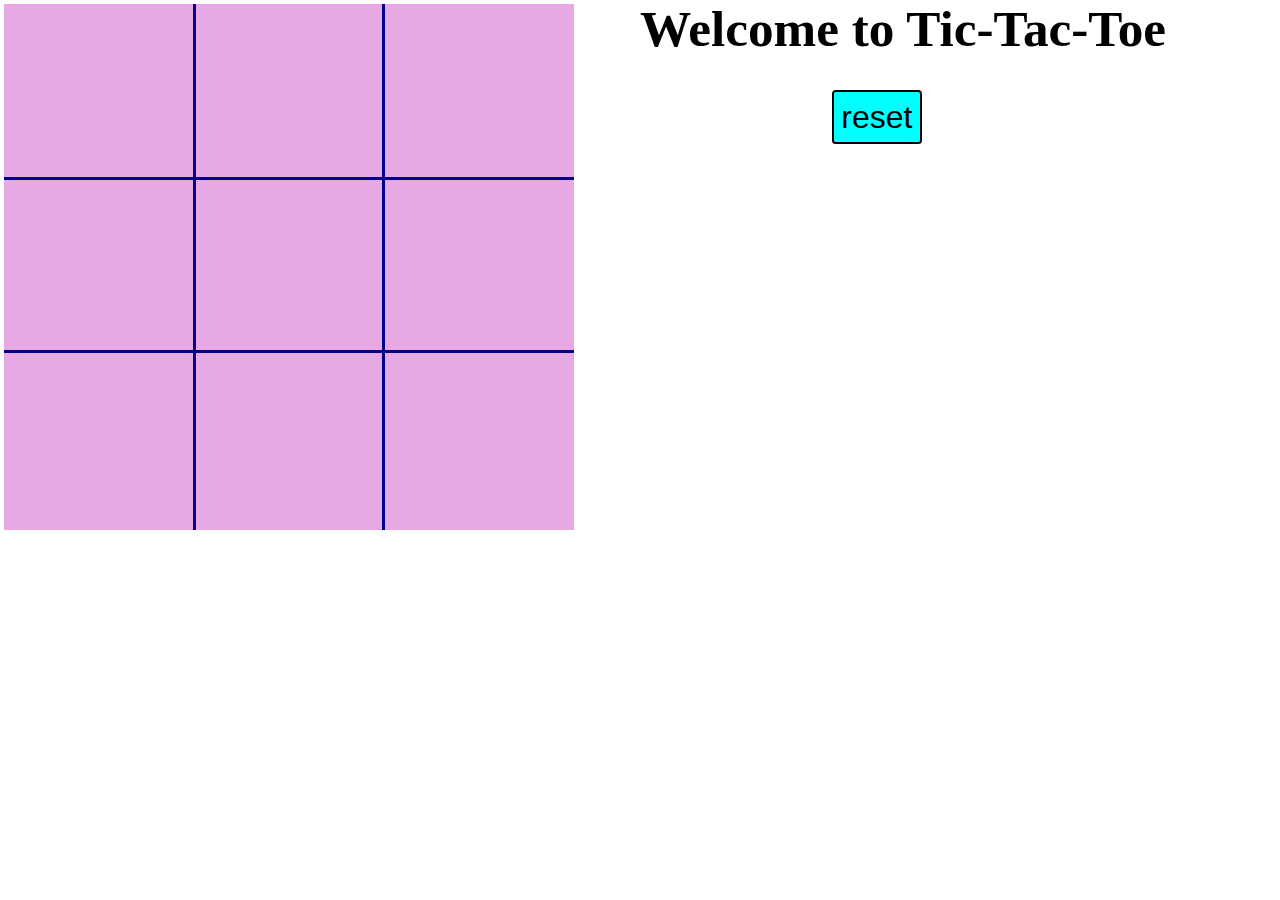
<file: Tic_Tac_Toe/index.html>
<!DOCTYPE html>
<html lang="en">
<head>
    <meta charset="UTF-8">
    <meta name="viewport" content="width=device-width, initial-scale=1.0">
    <title>Tic-Tac_Toe</title>
    <link rel="stylesheet" href="./CSS_Files/style.css">
</head>
<body>
    <section>
        <div>
            <div class="div1">
                <input type="button" name="btn" class="btn" value=" ">
                <input type="button" name="btn" class="btn" value=" ">
                <input type="button" name="btn" class="btn" value=" ">
            </div>

            <div class="div2">
                <input type="button" name="btn" class="btn" value=" ">
                <input type="button" name="btn" class="btn" value=" ">
                <input type="button" name="btn" class="btn" value=" ">
            </div>

            <div class="div3">
                <input type="button" name="btn" class="btn" value=" ">
                <input type="button" name="btn" class="btn" value=" ">
                <input type="button" name="btn" class="btn" value=" ">
            </div>
        </div>
        <div class="div2">
            <h1>Welcome to Tic-Tac-Toe</h1>
            <h3 id="turn"></h3>
            <p id="output"></p>
            <input type="button" name="reset" id="reset" value="reset">
        </div>
    </section>

    <script src="./JavaScript/script.js"></script>
</body>
</html>
</file>
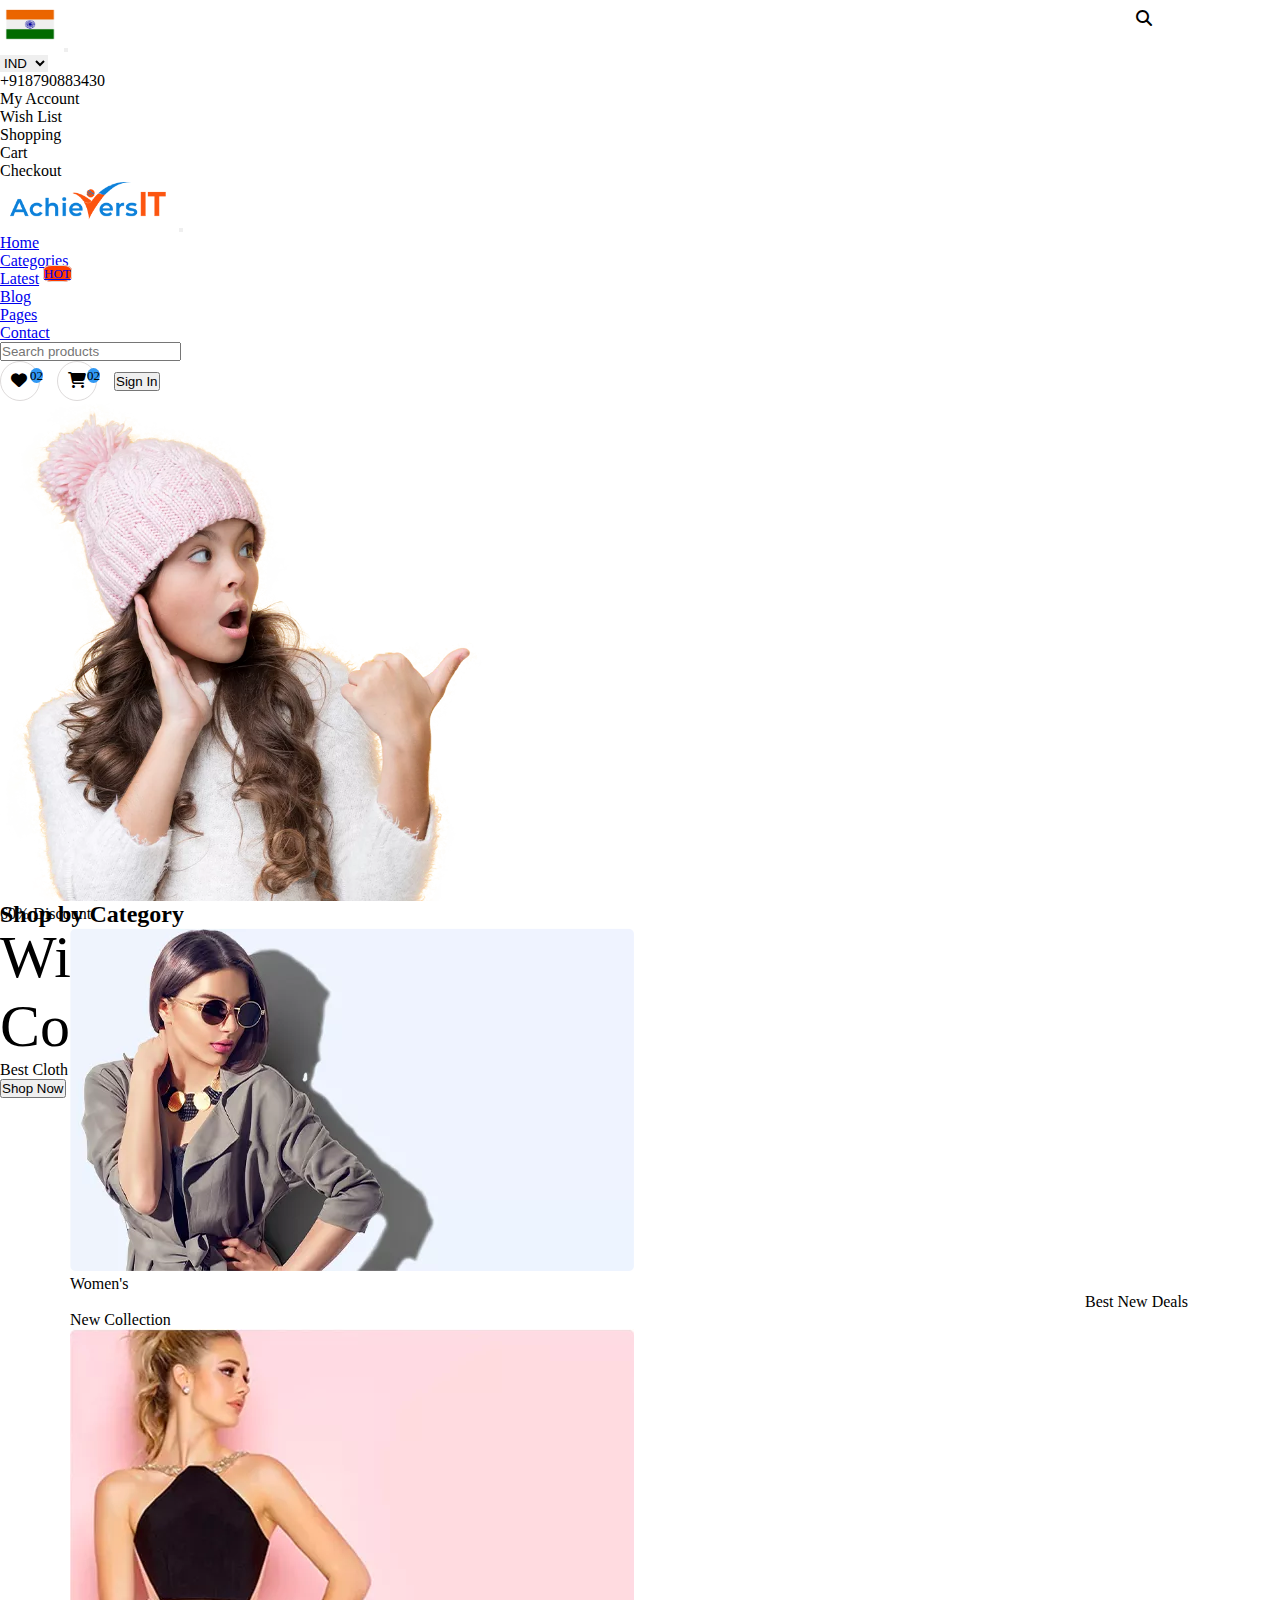
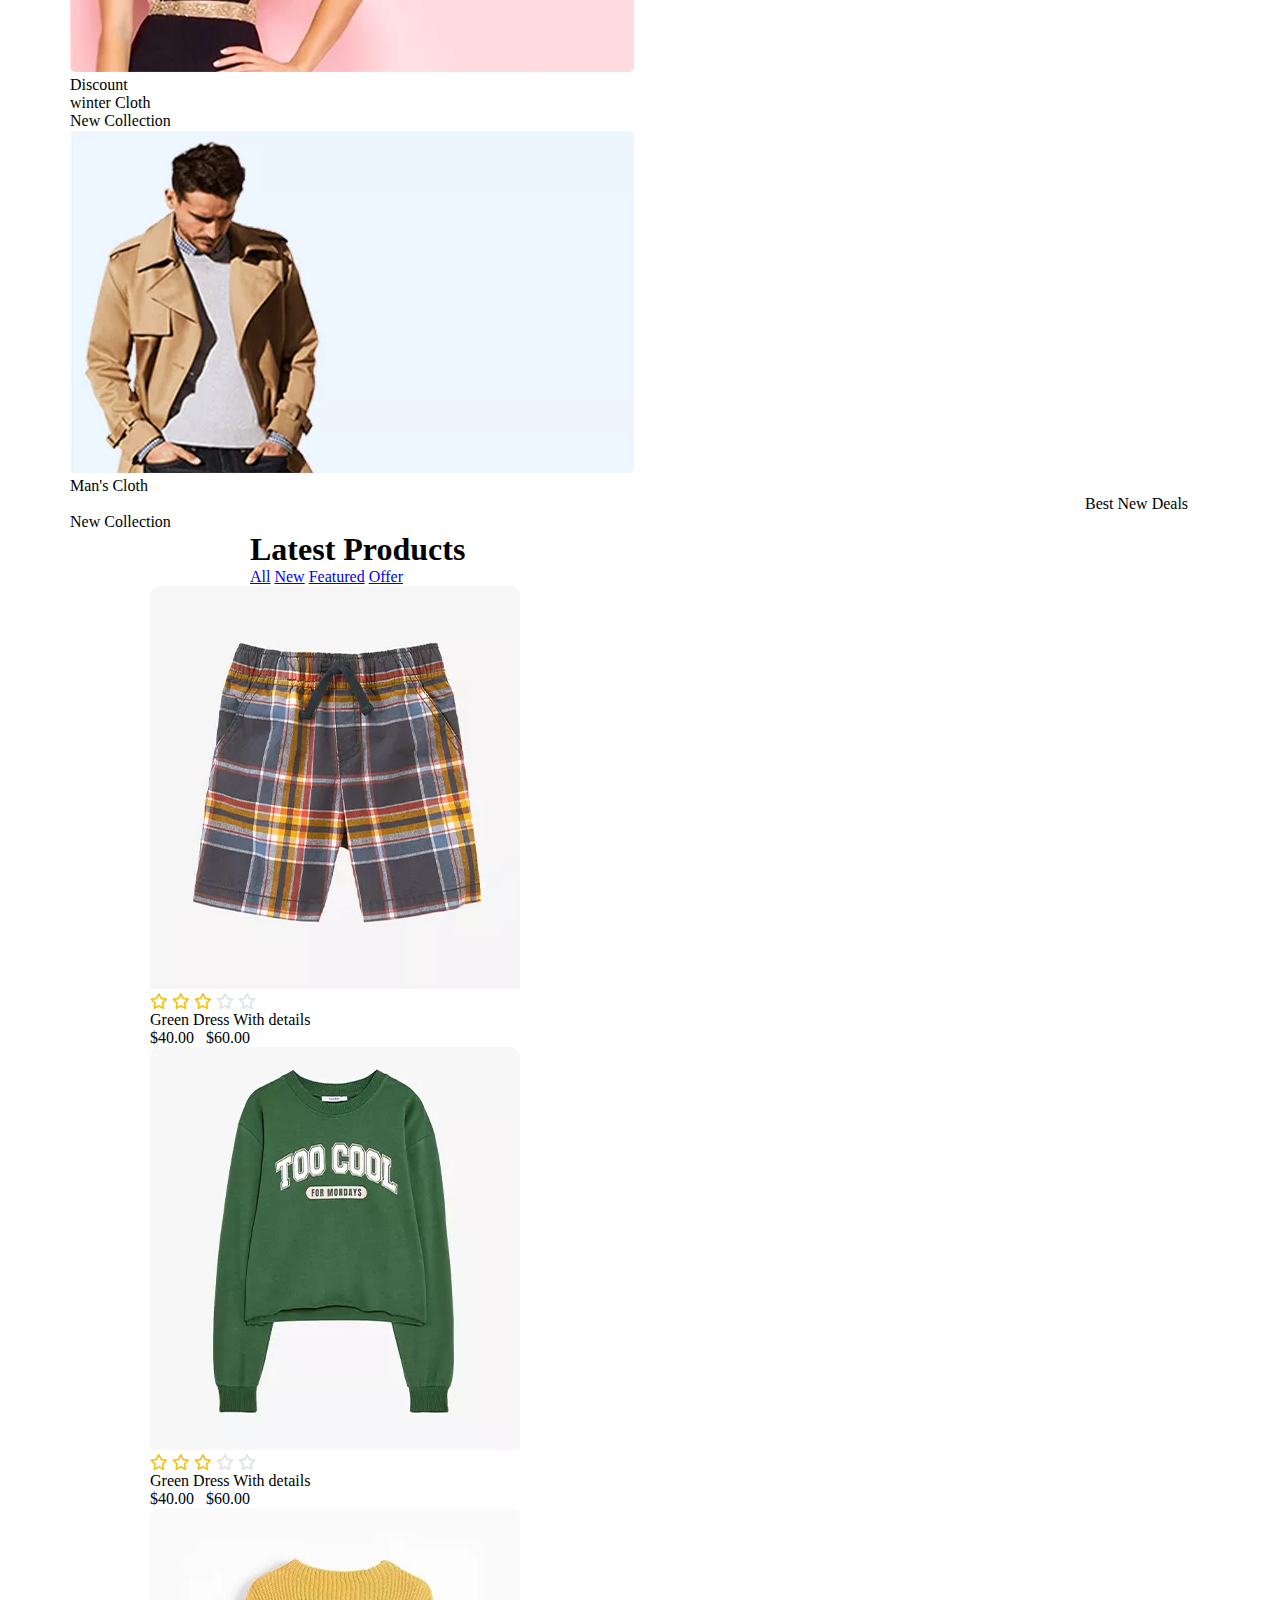
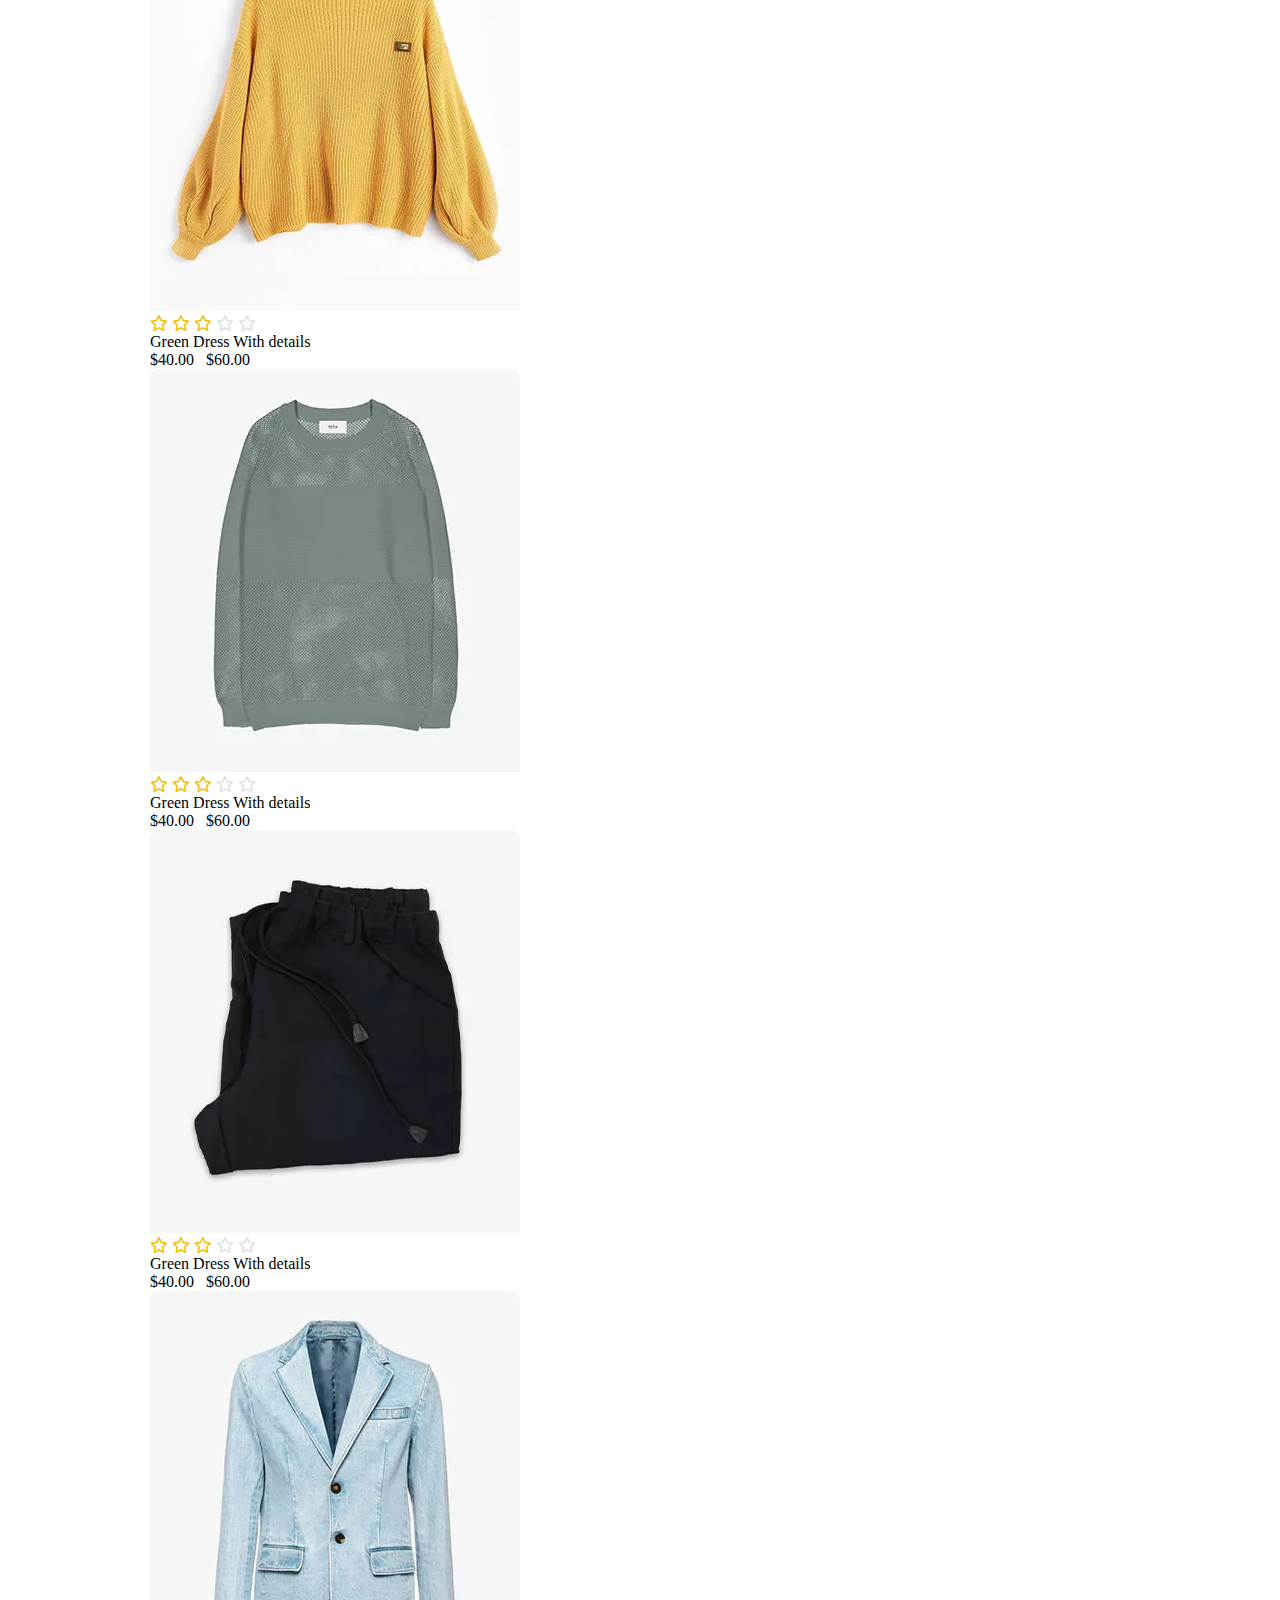
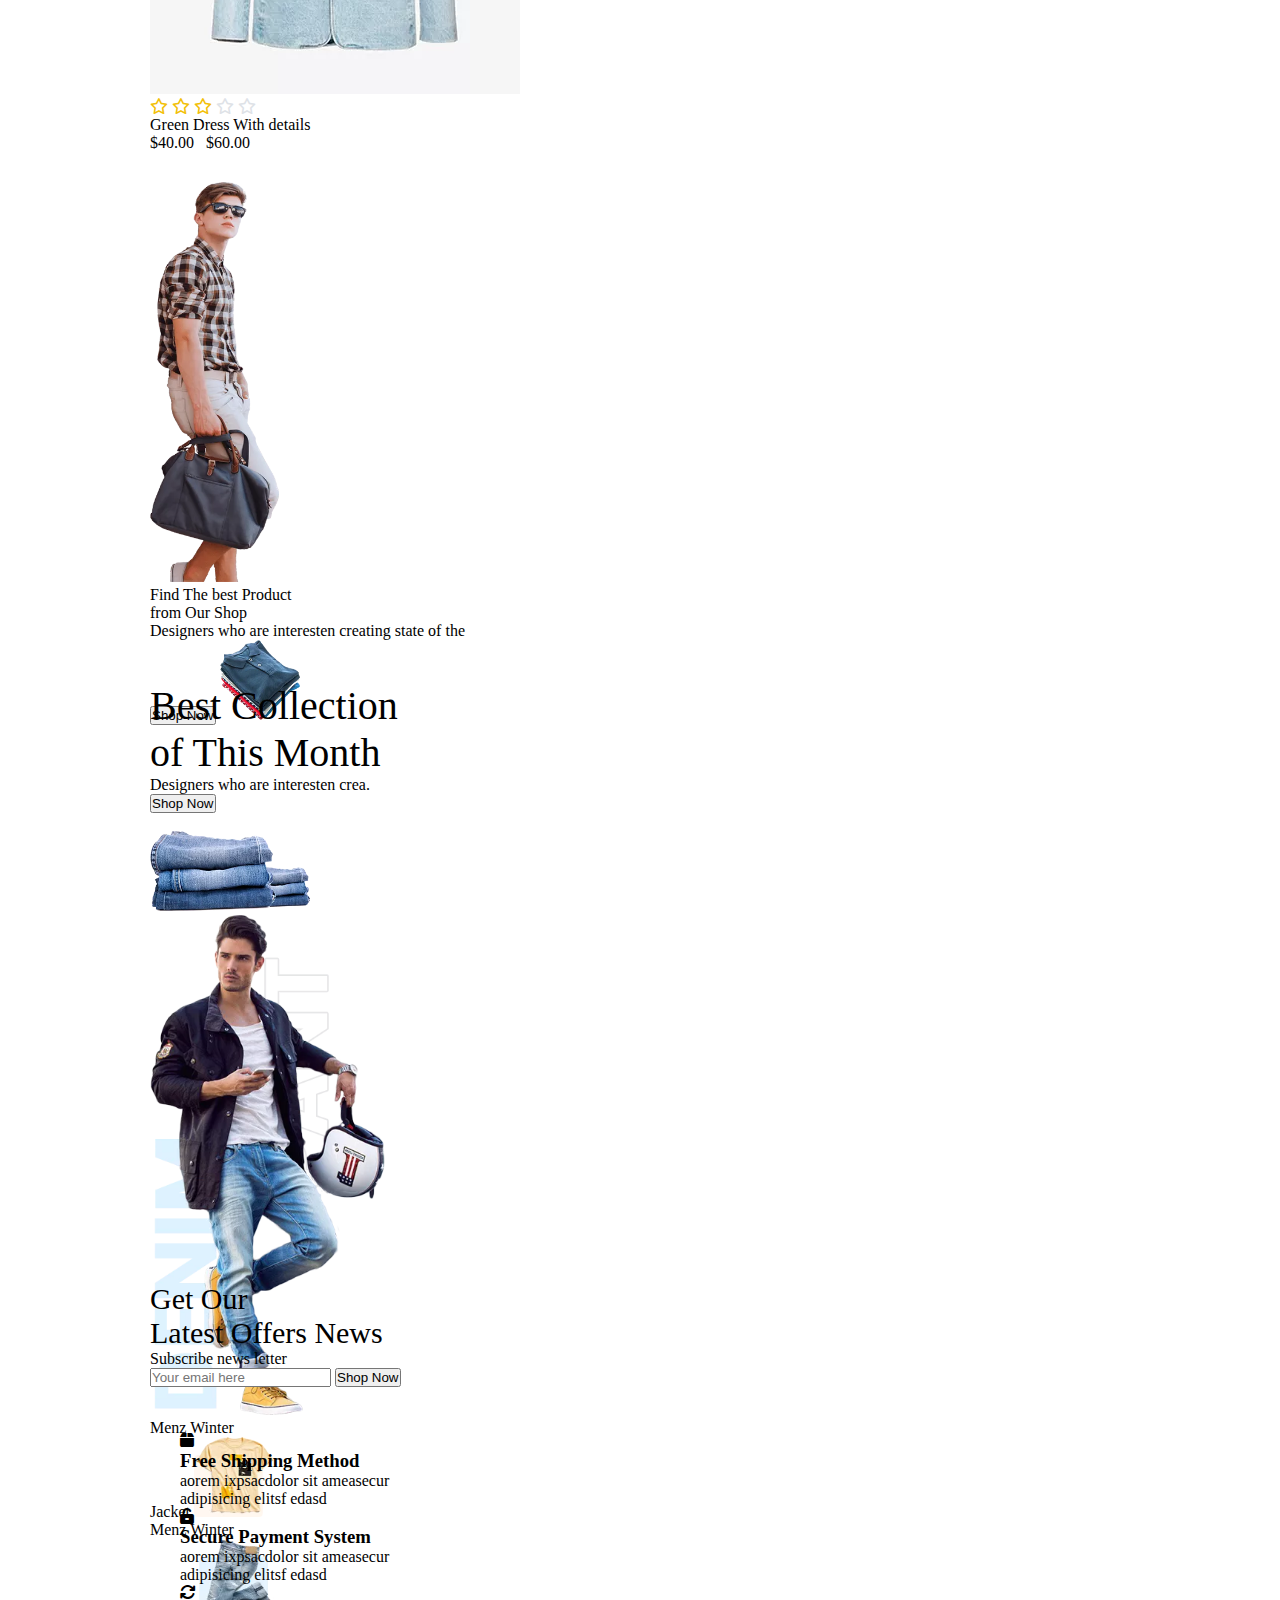
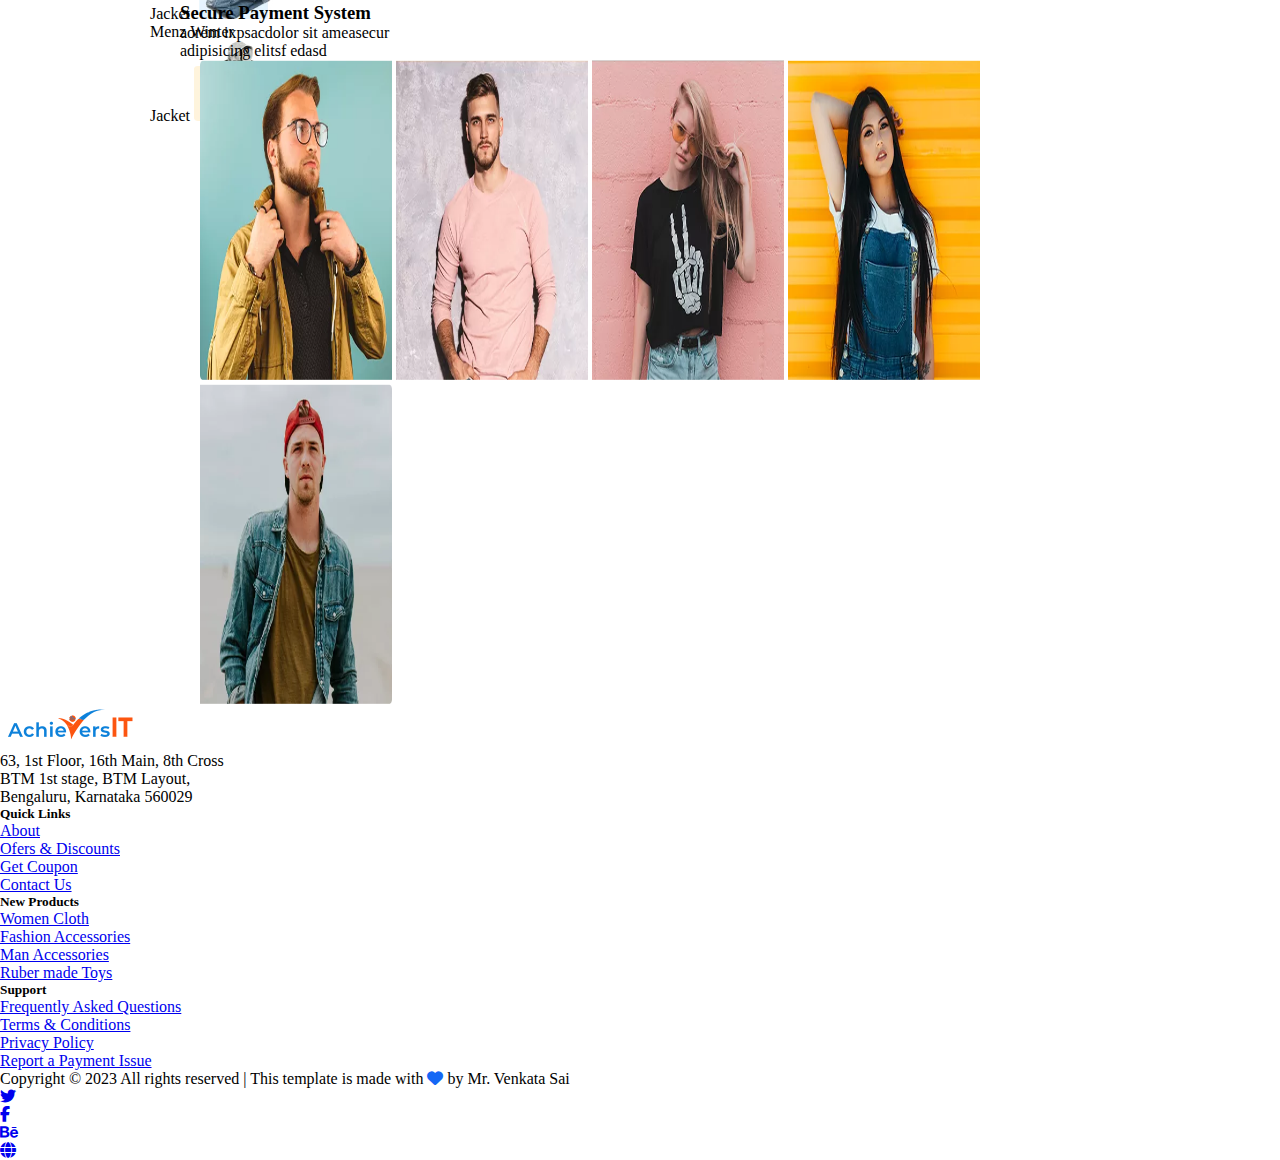
<file: Winter_Collection_Bootstrap_Project/index.html>
<!DOCTYPE html>
<html lang="en">

<head>
    <meta charset="UTF-8">
    <meta name="viewport" content="width=device-width, initial-scale=1.0">
    <title>Document</title>
    <link href="https://cdn.jsdelivr.net/npm/bootstrap@5.3.0/dist/css/bootstrap.min.css" rel="stylesheet"
      integrity="sha384-9ndCyUaIbzAi2FUVXJi0CjmCapSmO7SnpJef0486qhLnuZ2cdeRhO02iuK6FUUVM" crossorigin="anonymous">
    <script src="https://cdn.jsdelivr.net/npm/bootstrap@5.3.0/dist/js/bootstrap.bundle.min.js"
      integrity="sha384-geWF76RCwLtnZ8qwWowPQNguL3RmwHVBC9FhGdlKrxdiJJigb/j/68SIy3Te4Bkz"
      crossorigin="anonymous">
    </script>
    <link rel="preconnect" href="https://fonts.googleapis.com">
    <link rel="preconnect" href="https://fonts.gstatic.com" crossorigin>
    <link href="https://fonts.googleapis.com/css2?family=Poppins&display=swap" rel="stylesheet">
    <link rel="stylesheet" href="https://cdnjs.cloudflare.com/ajax/libs/font-awesome/6.4.0/css/all.min.css">
    <link rel="stylesheet" href="./CSS_Files/style.css">
</head>

<body>
  <!--------------------------------------------------------------------Nav-bar1 --------------------------------------------------------->
  <nav class="navbar navbar-expand-lg bg-dark">
    <div class="container-fluid">
      <img class="navbar-brand" src="./Assets/icon/Indian_flag.png" alt="Indian Flag" style="width: 60px;height: 50px;">
      <button class="navbar-toggler bg-white" type="button" data-bs-toggle="collapse" data-bs-target="#navbarSupportedContent1" aria-controls="navbarSupportedContent1" aria-expanded="false" aria-label="Toggle navigation">
        <span class="navbar-toggler-icon"></span>
      </button>
      <div class="collapse navbar-collapse" id="navbarSupportedContent1">
        <ul class="navbar-nav me-auto mb-2">
          <li class="nav-item d-flex mt-2">
            <div>
              <select class="bg-dark text-white mt-2 me-5" name="drop" id="drop" style="border-width: 0px;">
                <option value="IND">IND</option>
                <option value="AUS">AUS</option>
                <option value="USA">USA</option>
                <option value="RAS">RAS</option>
              </select>
            </div>
            <div>
              <p class="text-white mt-2">+918790883430</p>
            </div>
          </li>
          <!-- <li class="nav-item col">
            <p class="text-white mt-2">+918790883430</p>
          </li> -->
        </ul>
        <ul class="d-flex mt-2 ps-0">
          <li class="me-5 text-white nav-item navbar-nav sm-md-lg-xl-2.5">My Account</li>
          <li class="me-5 text-white nav-item navbar-nav sm-md-lg-xl-2.5">Wish List</li>
          <li class="me-5 text-white nav-item navbar-nav sm-md-lg-xl-2.5">Shopping</li>
          <li class="me-5 text-white nav-item navbar-nav sm-md-lg-xl-2.5">Cart</li>
          <li class="me-5 text-white nav-item navbar-nav sm-md-lg-xl-2.5">Checkout</li>
        </ul>
      </div>
    </div>
  </nav>
  <!--------------------------------------------------------------------Nav-bar2 --------------------------------------------------------->
  <nav class="navbar navbar-expand-xl bg-body-white">
    <div class="container-fluid">
      <a class="navbar-brand " href="#"><img src="./Assets/logo/Logo.png" alt="AchieversIT" style="height: 50px;"></a>
      <button class="navbar-toggler" type="button" data-bs-toggle="collapse" data-bs-target="#navbarSupportedContent2" aria-controls="navbarSupportedContent2" aria-expanded="false" aria-label="Toggle navigation">
        <span class="navbar-toggler-icon"></span>
      </button>
      <div class="collapse navbar-collapse" id="navbarSupportedContent2">
        <ul class="navbar-nav me-auto mb-2 mb-lg-0">
          <li class="nav-item">
            <a class="nav-link active" aria-current="page" href="#">Home</a>
          </li>
          <li class="nav-item">
            <a class="nav-link active" aria-current="page" href="#">Categories</a>
          </li>
          <li class="nav-item d-flex">
            <a class="nav-link active" aria-current="page" href="#">Latest</a>
            <a class="hot nav-link active text-white" aria-current="page" href="#">HOT</a>
          </li>
          <!-- <li>
            <a class="hot nav-link active text-white" aria-current="page" href="#">HOT</a>
          </li> -->
          <li class="nav-item">
            <a class="nav-link active" aria-current="page" href="#">Blog</a>
          </li>
          <li class="nav-item">
            <a class="nav-link active" aria-current="page" href="#">Pages</a>
          </li>
          <li class="nav-item">
            <a class="nav-link active" aria-current="page" href="#">Contact</a>
          </li>
        </ul>
        <form class="d-flex" role="search">
            <div class="d-flex position-relative">
                <input class="form-control me-2 rounded-pill" type="search" placeholder="Search products" aria-label="Search">
                <i class="search-icon fa-solid fa-magnifying-glass"></i>
            </div>
            <i class="love-cart-icon fa-solid fa-heart ms-3"></i><span class="supersc text-white">02</span>
            <i class="love-cart-icon fa-solid fa-cart-shopping ms-3"></i><span class="supersc text-white">02</span>
            <button class="btn btn-primary ms-4 rounded-pill ps-4 pe-4" type="submit">Sign In</button>
        </form>
      </div>
    </div>
  </nav>

  <!--------------------------------------------------------------------Banner------------------------------------------------------------------>
  <div class="winter row  align-items-center bg-info bg-primary-subtle container-fluid ms-0 me-0" style="height: 500px;">
    <div class="col-sm-6 col-md-6 col-lg-6 col-xl-6 col-xxl-6">
      <img src="./Assets/hero/hero_man.png" class="img-fluid" alt="Hero-man" style="height: 500px;">
    </div>

    <div class="col-sm-6 col-md-6 col-lg-6 col-xl-6 col-xxl-6 justify-content-center">
      <p class="fst-italic fs-4 text-primary">60% Discount</p>
      <p class="fw-bold lh-1">Winter <br> Collection</p>
      <p class="fst-italic fs-6 text-secondary sm md lg">Best Cloth Collection By 2020!</p>
      <button class="btn btn-primary rounded-pill ps-4 pe-4" type="submit">Shop Now</button>
    </div>
  </div>

  <!-----------------------------------------------------------Shop by Category-------------------------------------------------------------->
  <h2 class="mb-4 text-center mt-5">Shop by Category</h2>
    <div class="categ row justify-content-center">
        <div class="card border border-white col-sm-10 col-md-6 col-lg-4 col-xl-4 pb-2">
            <img src="./Assets/categori/cat1.jpg" class="img-fluid" alt="...">
            <div class="card-img-overlay text-end me-3 mt-3">
                <p class="card-text fw-bold">Women's</p>
                <p class="card-text bg-warning border border-warning rounded-pill py-1 pe-2" style="width: 125px;margin-left: auto;">Best New Deals</p>
                <p class="card-text fst-italic">New Collection</p>
            </div>
        </div>

        <div class="card border border-white col-sm-10 col-md-6 col-lg-4 col-xl-4 pb-2">
            <img src="./Assets/categori/cat2.jpg" class="img-fluid" alt="...">
            <div class="card-img-overlay text-end me-3 mt-3">
            <p class="card-text">Discount</p>
            <p class="card-text fw-bold">winter Cloth</p>
            <p class="card-text fst-italic">New Collection</p>
            </div>
        </div>

        <div class="card border border-white col-sm-10 col-md-6 col-lg-4 col-xl-4 pb-2">
            <img src="./Assets/categori/cat3.jpg" class="img-fluid" alt="...">
            <div class="card-img-overlay text-end me-3 mt-3">
            <p class="card-text fw-bold">Man's Cloth</p>
            <p class="card-text bg-warning border border-warning rounded-pill py-1 pe-2" style="width: 125px;margin-left: auto;">Best New Deals</p>
            <p class="card-text fst-italic">New Collection</p>
            </div>
        </div>
    </div>
  <!-----------------------------------------------------------Latest Products-------------------------------------------------------------->
  <nav class="latest navbar border-bottom mt-5">
    <div class="container-fluid">
      <h2 class="navbar-brand text-center">Latest Products</h2>
      <div class="d-flex">
        <a class="nav-link active text-danger" aria-current="page" href="#">All</a>
        <a class="nav-link active ms-4" aria-current="page" href="#">New</a>
        <a class="nav-link active ms-4" aria-current="page" href="#">Featured</a>
        <a class="nav-link active ms-4" aria-current="page" href="#">Offer</a>
      </div>
    </div>
  </nav>

  <div class="latest-cards row mt-5">
    <div class="card col-sm-6 col-md-6 col-lg-4 border border-white m-auto" style="width: 18rem;">
        <img src="./Assets/categori/product1.png" class="card-img-top" alt="...">
        <div class="card-body text-center">
            <span class="card-text">
                <i class="fa-sharp fa-regular fa-star" style="color: #f2c007;"></i>
                <i class="fa-sharp fa-regular fa-star" style="color: #f2c007;"></i>
                <i class="fa-sharp fa-regular fa-star" style="color: #f2c007;"></i>
                <i class="fa-sharp fa-regular fa-star" style="color: #dee2e7;"></i>
                <i class="fa-sharp fa-regular fa-star" style="color: #dee2e7;"></i>
            </span>
            <p class="lh-base fw-medium">Green Dress With details</p>
            <p class="lh-1"><span>$40.00 </span>&nbsp;&nbsp;<span class="text-danger text-decoration-line-through">$60.00</span></p>
        </div>
    </div>

    <div class="card col-sm-6 col-md-6 col-lg-4 border border-white m-auto" style="width: 18rem;">
        <img src="./Assets/categori/product2.png" class="card-img-top" alt="...">
        <div class="card-body text-center">
            <span class="card-text">
                <i class="fa-sharp fa-regular fa-star" style="color: #f2c007;"></i>
                <i class="fa-sharp fa-regular fa-star" style="color: #f2c007;"></i>
                <i class="fa-sharp fa-regular fa-star" style="color: #f2c007;"></i>
                <i class="fa-sharp fa-regular fa-star" style="color: #dee2e7;"></i>
                <i class="fa-sharp fa-regular fa-star" style="color: #dee2e7;"></i>
            </span>
            <p class="lh-base fw-medium">Green Dress With details</p>
            <p class="lh-1"><span>$40.00 </span>&nbsp;&nbsp;<span class="text-danger text-decoration-line-through">$60.00</span></p>
        </div>
    </div>

    <div class="card col-sm-6 col-md-6 col-lg-4 border border-white m-auto" style="width: 18rem;">
        <img src="./Assets/categori/product3.png" class="card-img-top" alt="...">
        <div class="card-body text-center">
            <span class="card-text">
                <i class="fa-sharp fa-regular fa-star" style="color: #f2c007;"></i>
                <i class="fa-sharp fa-regular fa-star" style="color: #f2c007;"></i>
                <i class="fa-sharp fa-regular fa-star" style="color: #f2c007;"></i>
                <i class="fa-sharp fa-regular fa-star" style="color: #dee2e7;"></i>
                <i class="fa-sharp fa-regular fa-star" style="color: #dee2e7;"></i>
            </span>
            <p class="lh-base fw-medium">Green Dress With details</p>
            <p class="lh-1"><span>$40.00 </span>&nbsp;&nbsp;<span class="text-danger text-decoration-line-through">$60.00</span></p>
        </div>
    </div>

    <div class="card col-sm-6 col-md-6 col-lg-4 border border-white m-auto" style="width: 18rem;">
        <img src="./Assets/categori/product4.png" class="card-img-top" alt="...">
        <div class="card-body text-center">
            <span class="card-text">
                <i class="fa-sharp fa-regular fa-star" style="color: #f2c007;"></i>
                <i class="fa-sharp fa-regular fa-star" style="color: #f2c007;"></i>
                <i class="fa-sharp fa-regular fa-star" style="color: #f2c007;"></i>
                <i class="fa-sharp fa-regular fa-star" style="color: #dee2e7;"></i>
                <i class="fa-sharp fa-regular fa-star" style="color: #dee2e7;"></i>
            </span>
            <p class="lh-base fw-medium">Green Dress With details</p>
            <p class="lh-1"><span>$40.00 </span>&nbsp;&nbsp;<span class="text-danger text-decoration-line-through">$60.00</span></p>
        </div>
    </div>

    <div class="card col-sm-6 col-md-6 col-lg-4 border border-white m-auto" style="width: 18rem;">
        <img src="./Assets/categori/product5.png" class="card-img-top" alt="...">
        <div class="card-body text-center">
            <span class="card-text">
                <i class="fa-sharp fa-regular fa-star" style="color: #f2c007;"></i>
                <i class="fa-sharp fa-regular fa-star" style="color: #f2c007;"></i>
                <i class="fa-sharp fa-regular fa-star" style="color: #f2c007;"></i>
                <i class="fa-sharp fa-regular fa-star" style="color: #dee2e7;"></i>
                <i class="fa-sharp fa-regular fa-star" style="color: #dee2e7;"></i>
            </span>
            <p class="lh-base fw-medium">Green Dress With details</p>
            <p class="lh-1"><span>$40.00 </span>&nbsp;&nbsp;<span class="text-danger text-decoration-line-through">$60.00</span></p>
        </div>
    </div>

    <div class="card col-sm-6 col-md-6 col-lg-4 border border-white m-auto" style="width: 18rem;">
        <img src="./Assets/categori/product6.png" class="card-img-top" alt="...">
        <div class="card-body text-center">
            <span class="card-text">
                <i class="fa-sharp fa-regular fa-star" style="color: #f2c007;"></i>
                <i class="fa-sharp fa-regular fa-star" style="color: #f2c007;"></i>
                <i class="fa-sharp fa-regular fa-star" style="color: #f2c007;"></i>
                <i class="fa-sharp fa-regular fa-star" style="color: #dee2e7;"></i>
                <i class="fa-sharp fa-regular fa-star" style="color: #dee2e7;"></i>
            </span>
            <p class="lh-base fw-medium">Green Dress With details</p>
            <p class="lh-1"><span>$40.00 </span>&nbsp;&nbsp;<span class="text-danger text-decoration-line-through">$60.00</span></p>
        </div>
    </div>
  </div>

  <!----------------------------------------------------------- Carry-Bag -------------------------------------------------------------->
  <div class="carry-bag row  align-items-center bg-warning-subtle">
    <div class="col-4">
      <img src="./Assets/categori/card-man.png" class="img-fluid" alt="Hero-man">
    </div>

    <div class="col-8">
      <p class="carry-bag-p1 fw-bold fs-1">Find The best Product <br> from Our Shop</p>
      <p class="text-dark-emphasis">Designers who are interesten creating state of the</p>
      <button class="btn btn-dark rounded-pill ps-4 pe-4" type="submit">Shop Now</button>
      <img src="./Assets/categori/card-shape.png" class="img-fluid float-end" alt="Hero-man" style="width: 5rem;height: 5rem;">
    </div>
  </div>

  <!-----------------------------------------------------------Carry-helmet ------------------------------------------------------------>
  <div class="carry-helmet row">
    <div class="col-5">
      <p class="carry-bag-p1 fw-bold">Best Collection <br> of This Month</p>
      <p class="text-dark-emphasis">Designers who are interesten crea.</p>
      <button class="btn btn-primary rounded-pill ps-4 pe-4" type="submit">Shop Now</button><br><br>
      <img src="./Assets/collection/collection1.png" class="img-fluid" alt="Hero-man" style="width: 10rem;height: 5rem;">
    </div>

    <div class="col-2">
      <img src="./Assets/collection/collection2.png" class="img-fluid" alt="Hero-man">
    </div>

    <div class="helmet col-5">
      <div class="mb-5 row">
        <span class="mt-4 me-3 col text-end">Menz Winter <br> Jacket</span>
        <span class="col"><img src="./Assets/collection/collection3.png" class="img-fluid" alt="Hero-man" style="width: 5rem;height: 5rem;"></span>
      </div>

      <div class="mb-5 row">
        <span class="mt-4 col text-end">Menz Winter <br> Jacket</span>
        <span class="col"><img src="./Assets/collection/collection4.png" class="img-fluid" alt="Hero-man" style="width: 5rem;height: 5rem;"></span>
      </div>

      <div class="mb-5 row">
        <span class="mt-4 col text-end">Menz Winter <br> Jacket</span>
        <span class="col"><img src="./Assets/collection/collection5.png" class="img-fluid" alt="Hero-man" style="width: 5rem;height: 5rem;"></span>
      </div>
    </div>
  </div>

  <!----------------------------------------------------------- subscribe ------------------------------------------------------------>
  <div class="subscribe row bg-primary-subtle">
    <div class="col-6 text-center">
      <p class="fw-bold">Get Our<br>Latest Offers News</p>
      <p>Subscribe news letter</p>
    </div>
    <div class="btn-toolbar mb-3 col-6 " role="toolbar" aria-label="Toolbar with button groups">
      <div class="input-group mt-5" style="height: 10px;">
        <input type="text" class="form-control rounded" placeholder="Your email here" aria-label="Input group example"
          aria-describedby="btnGroupAddon">
        <button class="input-group-text btn btn-primary rounded" id="btnGroupAddon">Shop Now</button>
      </div>
    </div>
  </div>

  <!----------------------------------------------------------- Secure Payments ------------------------------------------------------------>
  <div class="secure py-5" id="featured-3">
    <div class="row g-4 py-5 justify-content-center">
        <div class="feature col-sm-6 col-md-5 col-lg-4">
            <div class="feature-icon fs-2 mb-2">
                <i class="fa-solid fa-box"></i>
            </div>
            <h3 class="fs-5 text-body-emphasis">Free Shipping Method</h3>
            <p style="width: 230px;">aorem ixpsacdolor sit ameasecur adipisicing elitsf edasd</p>
        </div>

        <div class="feature col-sm-6 col-md-5 col-lg-4">
            <div class="feature-icon fs-2 mb-2">
                <i class="fa-solid fa-unlock-keyhole"></i>
            </div>
            <h3 class="fs-5 text-body-emphasis">Secure Payment System</h3>
            <p style="width: 230px;">aorem ixpsacdolor sit ameasecur adipisicing elitsf edasd</p>
        </div>

        <div class="feature col-sm-6 col-md-5 col-lg-4">
            <div class="feature-icon fs-2 mb-2">
                <i class="fa-solid fa-arrows-rotate"></i>
            </div>
            <h3 class="fs-5 text-body-emphasis">Secure Payment System</h3>
            <p style="width: 230px;">aorem ixpsacdolor sit ameasecur adipisicing elitsf edasd</p>
        </div>
    </div>
</div>

  <!---------------------------------------------------------------------- Images-Only -------------------------------------------------------------->
  <div class="images row justify-content-center">
    <img src="./Assets/gallery/gallery1.jpg" class="img-fluid p-0" alt="...">
    <img src="./Assets/gallery/gallery2.jpg" class="img-fluid p-0" alt="...">
    <img src="./Assets/gallery/gallery3.jpg" class="img-fluid p-0" alt="...">
    <img src="./Assets/gallery/gallery4.jpg" class="img-fluid p-0" alt="...">
    <img src="./Assets/gallery/gallery5.jpg" class="img-fluid p-0" alt="...">
  </div>
  <!---------------------------------------------------------------------- Footer -------------------------------------------------------------->
  <div class="container">
    <footer class="py-5 px-3">
      <div class="row justify-content-between">
        <div class="col-sm-12 col-md-6 col-lg-4 col-xl-2 mb-3">
          <h5 class="mb-2"><img src="./Assets/logo/Logo.png" alt="AchieversIT" style="height: 40px;"></h5>
          <ul class="nav flex-column">
            <li class="nav-item mb-4 text-body-secondary" style="width: 250px;">63, 1st Floor, 16th Main, 8th Cross BTM 1st stage, BTM Layout, Bengaluru, Karnataka 560029</li>
          </ul>
        </div>
  
        <div class="col-sm-12 col-md-6 col-lg-4 col-xl-2 mb-3">
          <h5 class="mb-4">Quick Links</h5>
          <ul class="nav flex-column">
            <li class="nav-item mb-2"><a href="#" class="nav-link p-0 text-body-secondary">About</a></li>
            <li class="nav-item mb-2"><a href="#" class="nav-link p-0 text-body-secondary">Ofers & Discounts</a></li>
            <li class="nav-item mb-2"><a href="#" class="nav-link p-0 text-body-secondary">Get Coupon</a></li>
            <li class="nav-item mb-2"><a href="#" class="nav-link p-0 text-body-secondary">Contact Us</a></li>
          </ul>
        </div>
  
        <div class="col-sm-12 col-md-6 col-lg-4 col-xl-2 mb-3">
          <h5 class="mb-4">New Products</h5>
          <ul class="nav flex-column">
            <li class="nav-item mb-2"><a href="#" class="nav-link p-0 text-body-secondary">Women Cloth</a></li>
            <li class="nav-item mb-2"><a href="#" class="nav-link p-0 text-body-secondary">Fashion Accessories</a></li>
            <li class="nav-item mb-2"><a href="#" class="nav-link p-0 text-body-secondary">Man Accessories</a></li>
            <li class="nav-item mb-2"><a href="#" class="nav-link p-0 text-body-secondary">Ruber made Toys</a></li>
          </ul>
        </div>
        
        <div class="col-sm-12 col-md-6 col-lg-4 col-xl-2 mb-3 ">
          <h5 class="mb-4">Support</h5>
          <ul class="nav flex-column">
            <li class="nav-item mb-2"><a href="#" class="nav-link p-0 text-body-secondary">Frequently Asked Questions</a></li>
            <li class="nav-item mb-2"><a href="#" class="nav-link p-0 text-body-secondary">Terms & Conditions</a></li>
            <li class="nav-item mb-2"><a href="#" class="nav-link p-0 text-body-secondary">Privacy Policy</a></li>
            <li class="nav-item mb-2"><a href="#" class="nav-link p-0 text-body-secondary">Report a Payment Issue</a></li>
          </ul>
        </div>
      </div>
  
      <div class="d-flex flex-column flex-sm-row justify-content-between py-4 my-4">
        <p>Copyright © 2023 All rights reserved | This template is made with <i class="fa-solid fa-heart" style="color: #1467f5;"></i> by <span class="text-primary">Mr. Venkata Sai</span></p>
        <ul class="list-unstyled d-flex">
          <li class="ms-3"><a class="link-body-emphasis" href="#"><i class="fa-brands fa-twitter"></i></a></li>
          <li class="ms-3"><a class="link-body-emphasis" href="#"><i class="fa-brands fa-facebook-f"></i></a></li>
          <li class="ms-3"><a class="link-body-emphasis" href="#"><i class="fa-brands fa-behance"></i></a></li>
          <li class="ms-3"><a class="link-body-emphasis" href="#"><i class="fa-solid fa-globe"></i></a></li>
        </ul>
      </div>
    </footer>
  </div>
</body>

</html>
</file>
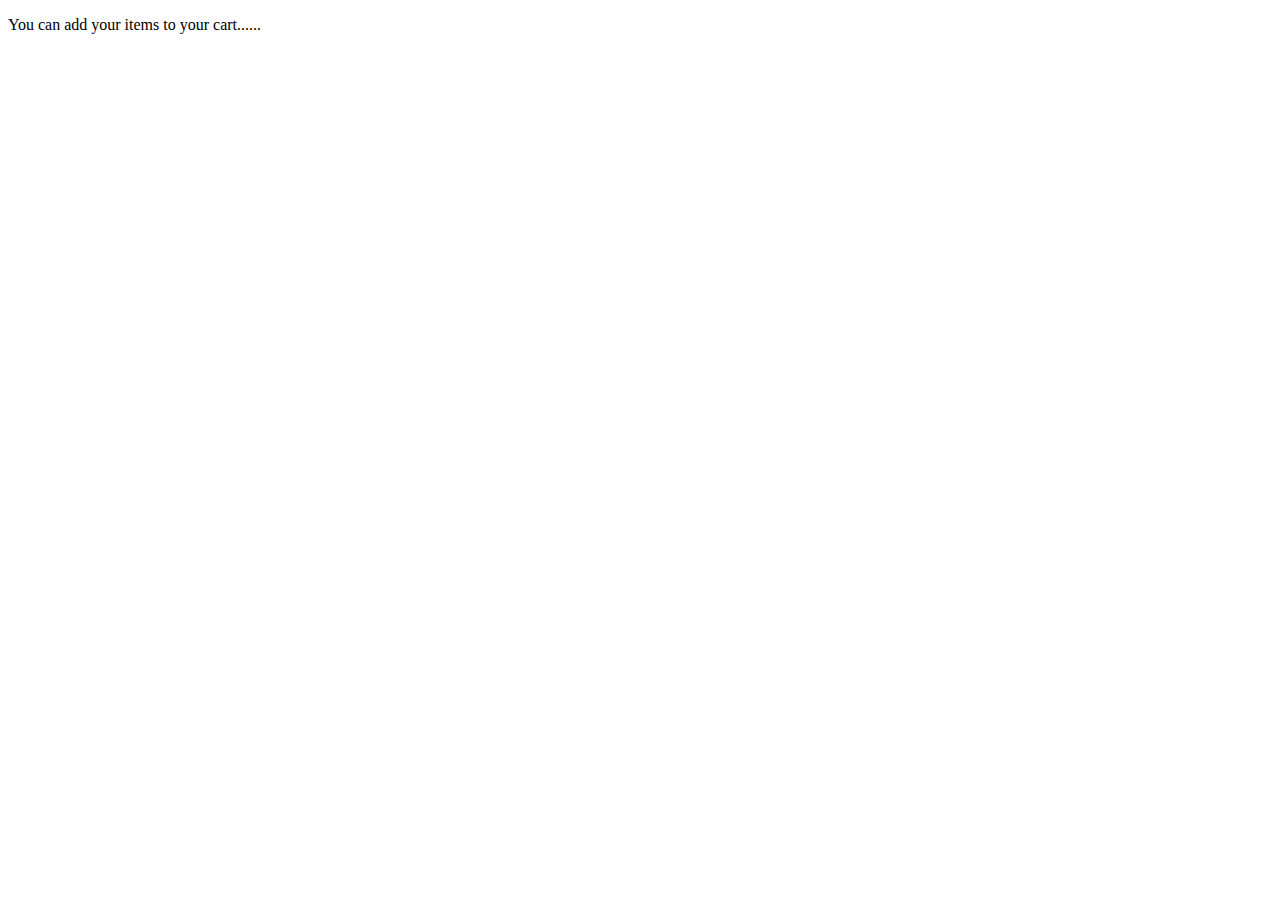
<file: HTML&CSS_E-Commerce_Project/add_to_cart.html>
<!DOCTYPE html>
<html lang="en">
<head>
    <meta charset="UTF-8">
    <meta name="viewport" content="width=device-width, initial-scale=1.0">
    <title>Shop_here</title>
</head>
<body>
    <p>You can add your items to your cart......</p>
</body>
</html>
</file>
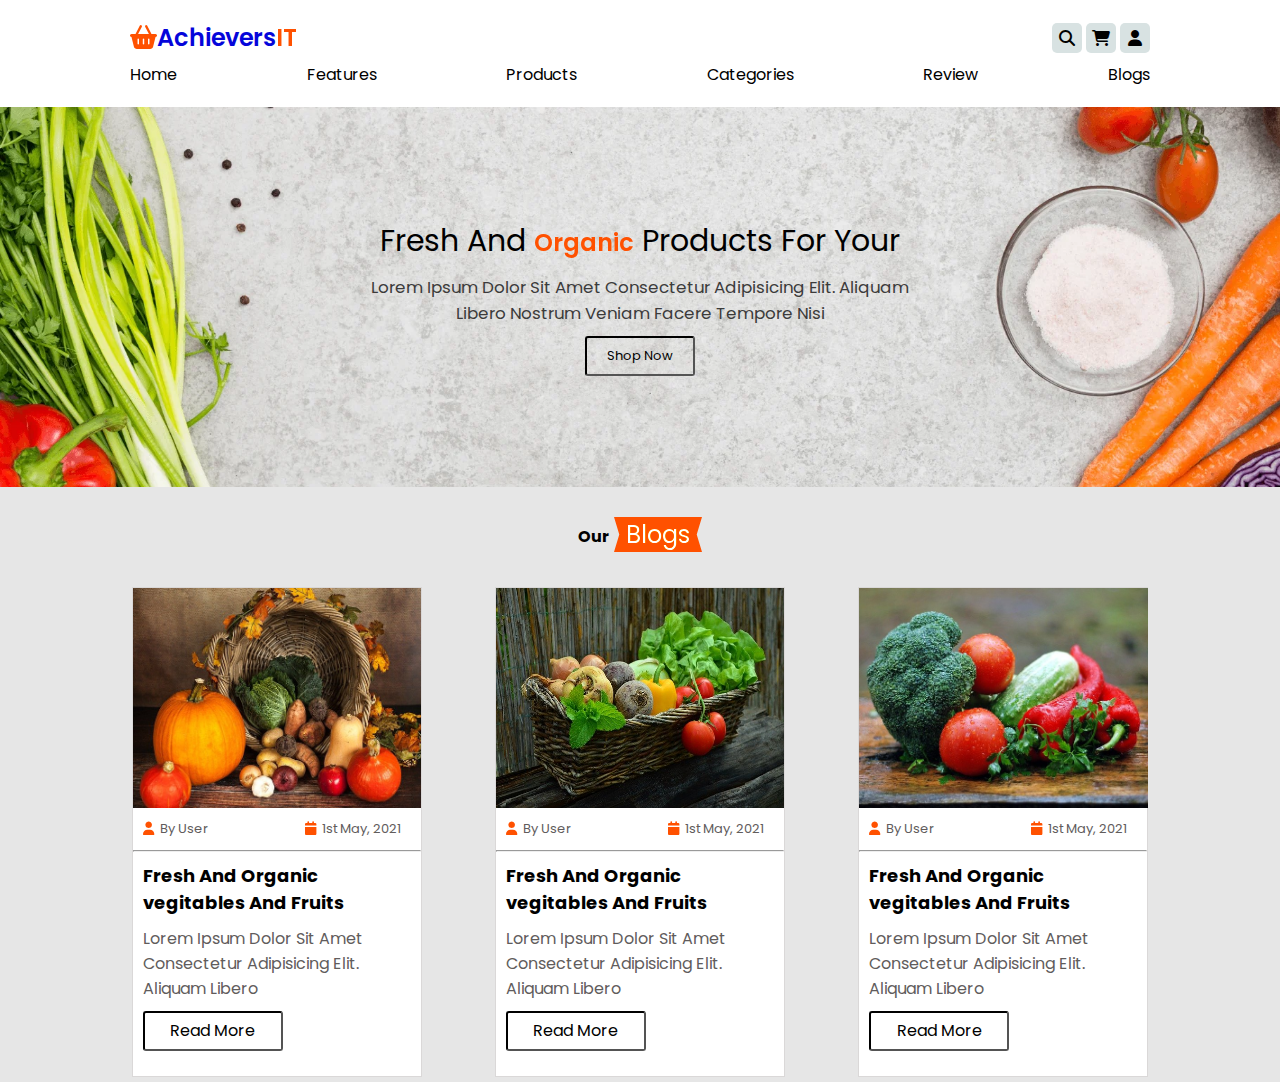
<file: HTML&CSS_E-Commerce_Project/blog_page.html>
<!DOCTYPE html>
<html lang="en">

<head>
    <meta charset="UTF-8">
    <meta name="viewport" content="width=device-width, initial-scale=1.0">
    <title>Blog_page</title>
    <link rel="preconnect" href="https://fonts.googleapis.com">
    <link rel="preconnect" href="https://fonts.gstatic.com" crossorigin>
    <link href="https://fonts.googleapis.com/css2?family=Poppins&display=swap" rel="stylesheet">
    <link rel="stylesheet" href="https://cdnjs.cloudflare.com/ajax/libs/font-awesome/6.4.0/css/all.min.css">
    <link rel="stylesheet" href="./CSS_Files/style.css">
</head>

<body>
    <!------------------------------------------------ Header section here ----------------------------------------------------------------------->
    <nav id="section-home">
        <div class="div1">
            <a href="#">
                <p><i class="fa-solid fa-basket-shopping" id="icon1"></i><span class="span1">Achievers</span><span
                        class="span2">IT</span>
                </p>
            </a>
        </div>
        <div class="div2">
            <ul>
                <li><a href="#section-home">Home</a></li>
                <li><a href="#section-features">Features</a></li>
                <li><a href="#section-products">Products</a></li>
                <li><a href="#section-categories">Categories</a></li>
                <li><a href="#section-reviews">Review</a></li>
                <li><a href="#section-blogs">Blogs</a></li>
            </ul>
        </div>
        <div class="div3">
            <a href="#"><i class="fa-solid fa-magnifying-glass"></i></a>
            <a href="#"><i class="fa-solid fa-cart-shopping"></i></a>
            <a href="#"><i class="fa-solid fa-user"></i></a>
        </div>
    </nav>
    <main>

        <!------------------------------------------------ Section1(Background Image)------------------------------------------------------------->
        <section id="section1">
            <p>Fresh And <span class="span1">Organic</span> Products For Your</p>
            <p>Lorem Ipsum Dolor Sit Amet Consectetur Adipisicing Elit. Aliquam <br> Libero Nostrum Veniam Facere
                Tempore Nisi</p>
            <p><a href="/shop_now_page.html" target="_blank">Shop Now</a></p>
        </section>

        <!------------------------------------------------ Section10(Our Blogs)------------------------------------------------------------------>
        <section class="section2" id="section-blogs">
            <span>Our</span>
            <span>&nbsp;&nbsp;Blogs&nbsp;&nbsp;</span>
        </section>

        <!------------------------------------------------ Section11(Blogs List)---------------------------------------------------------------->
        <section id="section11">
            <div class="div-section11">
                <img src="./Assets/blog-1.jpg" alt="feature_img1">
                <span class="span-section11-sub"><i class="fa-solid fa-user"></i>&nbsp;&nbsp;By User</span>
                <span class="span-section11-sub"><i class="fa-solid fa-calendar"></i>&nbsp;&nbsp;1st May, 2021</span>
                <hr>
                <h4>Fresh And Organic vegitables And Fruits</h4>
                <p>Lorem Ipsum Dolor Sit Amet Consectetur Adipisicing Elit. Aliquam Libero</p>
                <p><a href="#">Read More</a></p>
            </div>

            <div class="div-section11">
                <img src="./Assets/blog-2.jpg" alt="feature_img2">
                <span class="span-section11-sub"><i class="fa-solid fa-user"></i>&nbsp;&nbsp;By User</span>
                <span class="span-section11-sub"><i class="fa-solid fa-calendar"></i>&nbsp;&nbsp;1st May, 2021</span>
                <hr>
                <h4>Fresh And Organic vegitables And Fruits</h4>
                <p>Lorem Ipsum Dolor Sit Amet Consectetur Adipisicing Elit. Aliquam Libero</p>
                <p><a href="#">Read More</a></p>
            </div>

            <div class="div-section11">
                <img src="./Assets/blog-3.jpg" alt="feature_img3">
                <span class="span-section11-sub"><i class="fa-solid fa-user"></i>&nbsp;&nbsp;By User</span>
                <span class="span-section11-sub"><i class="fa-solid fa-calendar"></i>&nbsp;&nbsp;1st May, 2021</span>
                <hr>
                <h4>Fresh And Organic vegitables And Fruits</h4>
                <p>Lorem Ipsum Dolor Sit Amet Consectetur Adipisicing Elit. Aliquam Libero</p>
                <p><a href="#">Read More</a></p>
            </div>
        </section>
    </main>
</body>

</html>
</file>
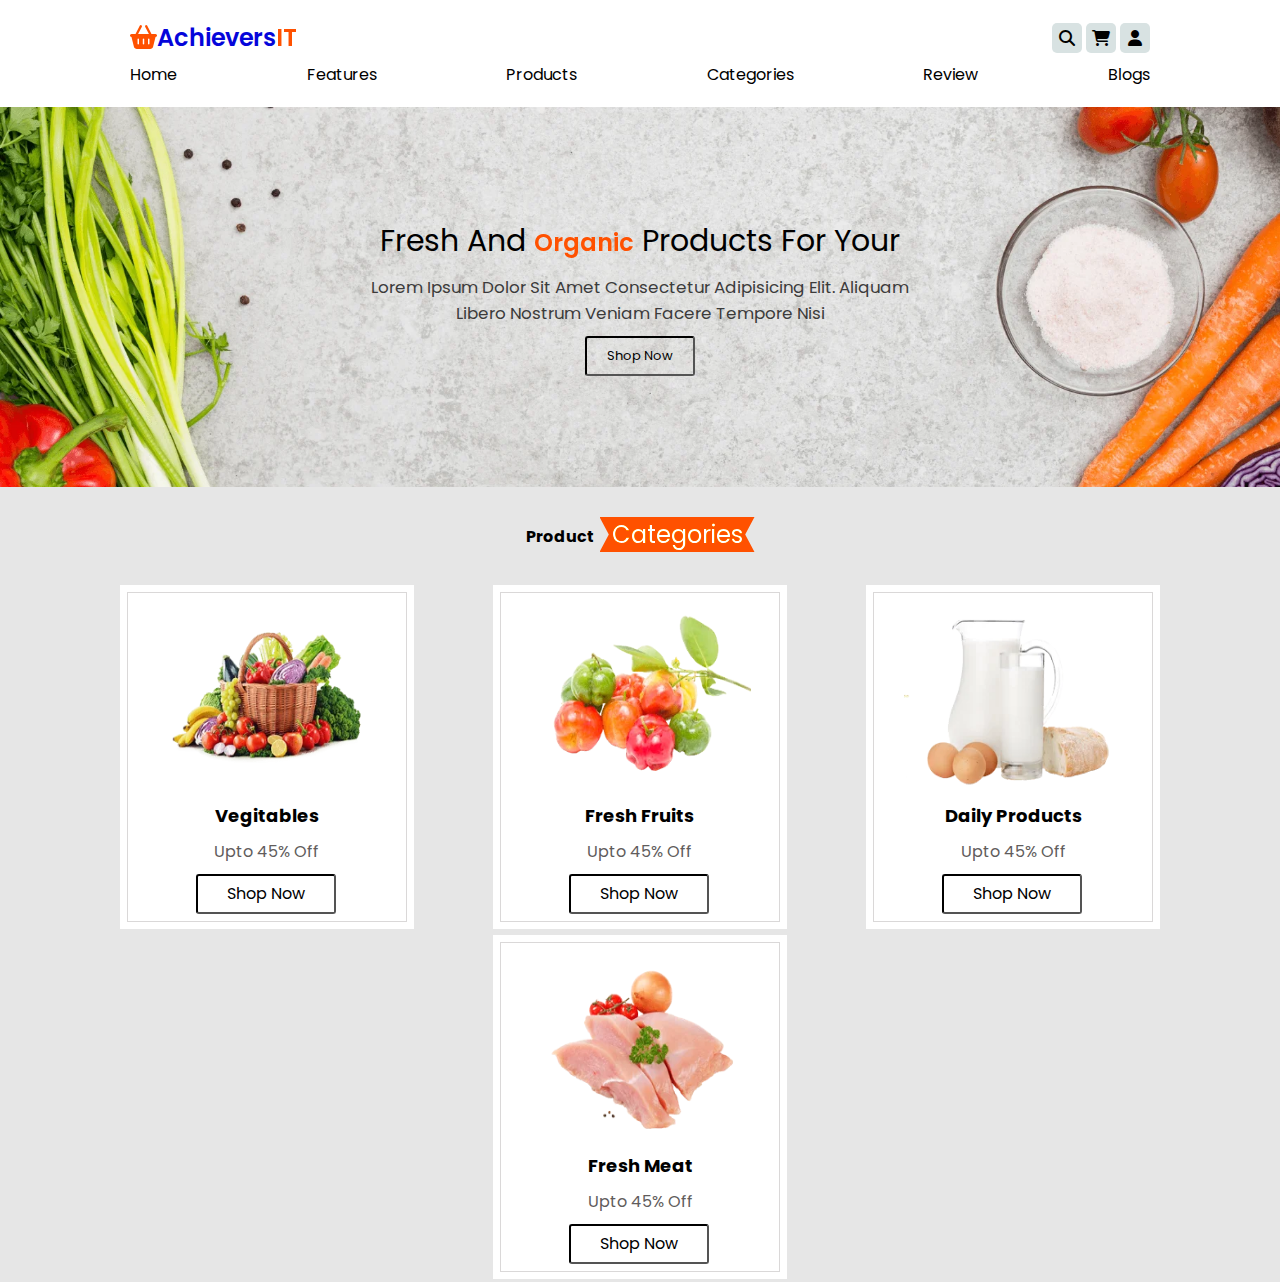
<file: HTML&CSS_E-Commerce_Project/categories_page.html>
<!DOCTYPE html>
<html lang="en">
<head>
    <meta charset="UTF-8">
    <meta name="viewport" content="width=device-width, initial-scale=1.0">
    <title>Categories_page</title>
    <link rel="preconnect" href="https://fonts.googleapis.com">
    <link rel="preconnect" href="https://fonts.gstatic.com" crossorigin>
    <link href="https://fonts.googleapis.com/css2?family=Poppins&display=swap" rel="stylesheet">
    <link rel="stylesheet" href="https://cdnjs.cloudflare.com/ajax/libs/font-awesome/6.4.0/css/all.min.css">
    <link rel="stylesheet" href="./CSS_Files/style.css">
</head>
<body>
    <nav id="section-home">
        <div class="div1">
            <a href="#">
                <p><i class="fa-solid fa-basket-shopping" id="icon1"></i><span class="span1">Achievers</span><span
                        class="span2">IT</span>
                </p>
            </a>
        </div>
        <div class="div2">
            <ul>
                <li><a href="#section-home">Home</a></li>
                <li><a href="#section-features">Features</a></li>
                <li><a href="#section-products">Products</a></li>
                <li><a href="#section-categories">Categories</a></li>
                <li><a href="#section-reviews">Review</a></li>
                <li><a href="#section-blogs">Blogs</a></li>
            </ul>
        </div>
        <div class="div3">
            <a href="#"><i class="fa-solid fa-magnifying-glass"></i></a>
            <a href="#"><i class="fa-solid fa-cart-shopping"></i></a>
            <a href="#"><i class="fa-solid fa-user"></i></a>
        </div>
    </nav>
    <main>

        <!------------------------------------------------ Section1(Background Image)------------------------------------------------------------->
        <section id="section1">
            <p>Fresh And <span class="span1">Organic</span> Products For Your</p>
            <p>Lorem Ipsum Dolor Sit Amet Consectetur Adipisicing Elit. Aliquam <br> Libero Nostrum Veniam Facere
                Tempore Nisi</p>
            <p><a href="/shop_now_page.html" target="_blank">Shop Now</a></p>
        </section>

        <!------------------------------------------------ Section6(Product Categories)----------------------------------------------------------------------->
        <section class="section2" id="section-categories">
            <span>Product</span>
            <span>&nbsp;&nbsp;Categories&nbsp;&nbsp;</span>
        </section>

        <!------------------------------------------------ Section7(Product Categories list) ------------------------------------------------------->
        <section id="section7">
            <div class="div-section7">
                <img src="./Assets/cat-1.png" alt="feature_img1">
                <h4>Vegitables</h4>
                <p>Upto 45% Off</p>
                <p><a href="/shop_now_page.html" target="_blank">Shop Now</a></p>
            </div>

            <div class="div-section7">
                <img src="./Assets/cat-2.png" alt="feature_img2">
                <h4>Fresh Fruits</h4>
                <p>Upto 45% Off</p>
                <p><a href="/shop_now_page.html" target="_blank">Shop Now</a></p>
            </div>

            <div class="div-section7">
                <img src="./Assets/cat-3.png" alt="feature_img3">
                <h4>Daily Products</h4>
                <p>Upto 45% Off</p>
                <p><a href="/shop_now_page.html" target="_blank">Shop Now</a></p>
            </div>

            <div class="div-section7">
                <img src="./Assets/cat-4.png" alt="feature_img3">
                <h4>Fresh Meat</h4>
                <p>Upto 45% Off</p>
                <p><a href="/shop_now_page.html" target="_blank">Shop Now</a></p>
            </div>
        </section>
    </main>
</body>
</html>
</file>
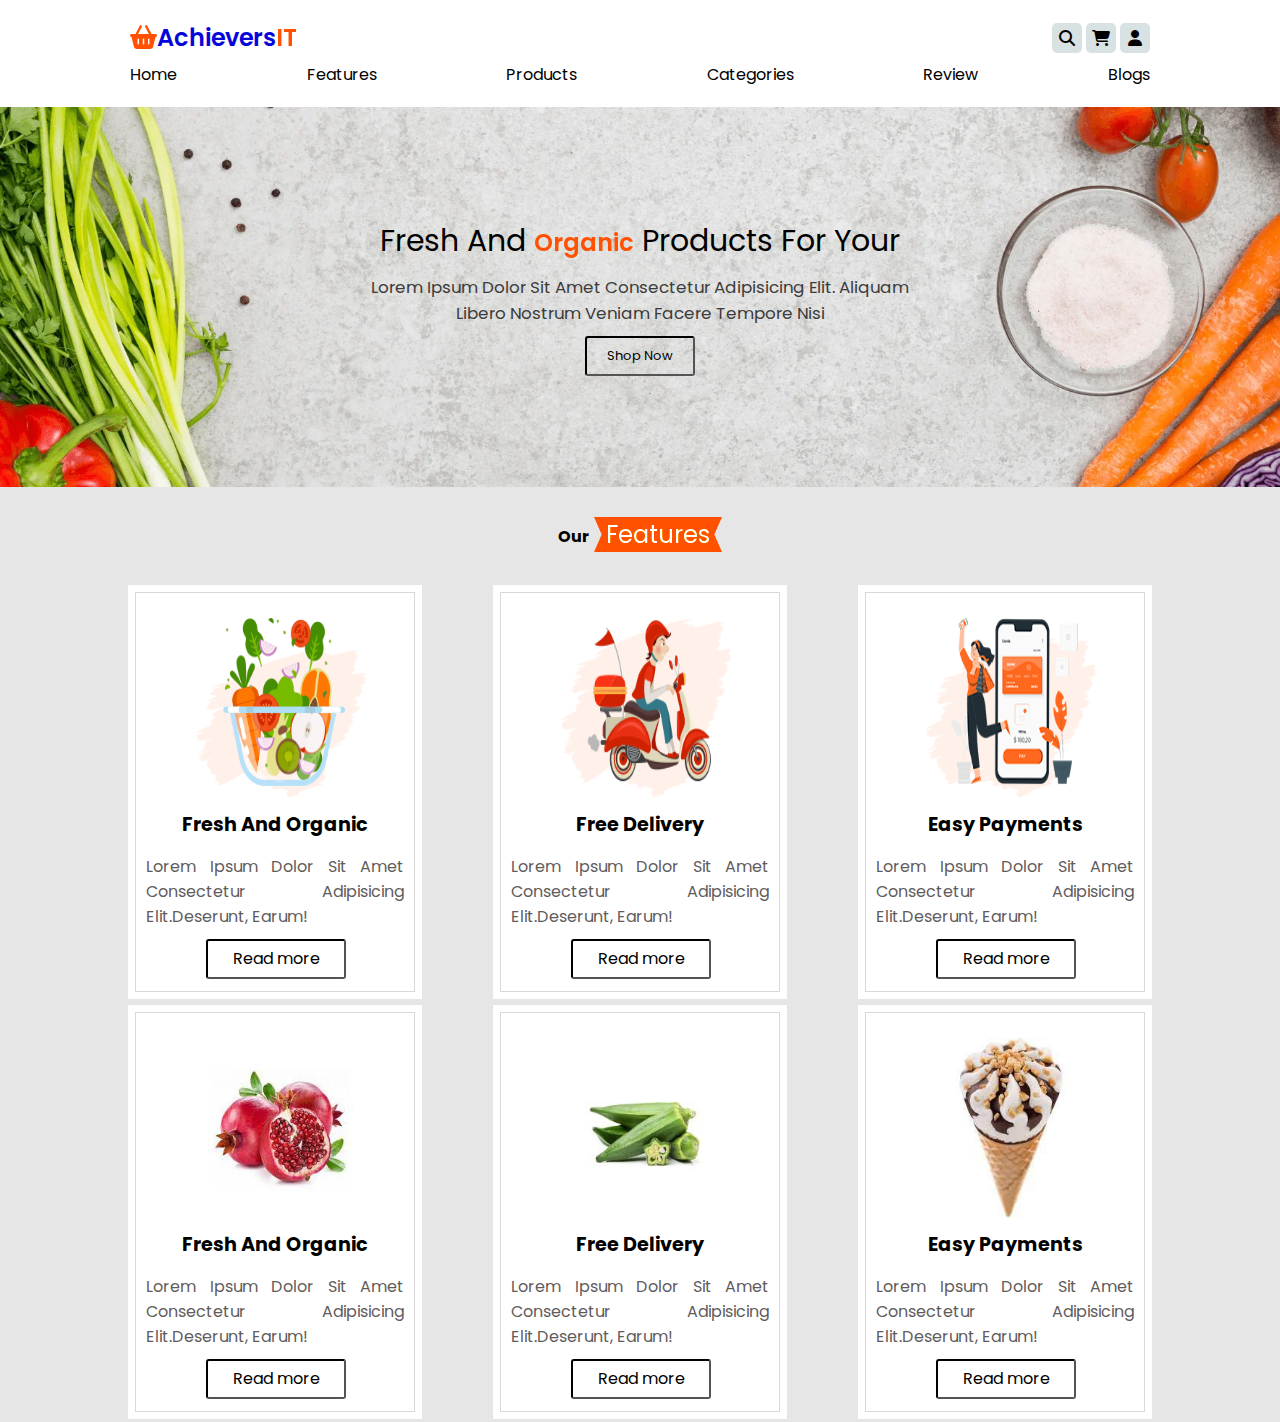
<file: HTML&CSS_E-Commerce_Project/features_page.html>
<!DOCTYPE html>
<html lang="en">

<head>
    <meta charset="UTF-8">
    <meta name="viewport" content="width=device-width, initial-scale=1.0">
    <title>Features_page</title>
    <link rel="preconnect" href="https://fonts.googleapis.com">
    <link rel="preconnect" href="https://fonts.gstatic.com" crossorigin>
    <link href="https://fonts.googleapis.com/css2?family=Poppins&display=swap" rel="stylesheet">
    <link rel="stylesheet" href="https://cdnjs.cloudflare.com/ajax/libs/font-awesome/6.4.0/css/all.min.css">
    <link rel="stylesheet" href="./CSS_Files/style.css">
</head>

<body>
    <!------------------------------------------------ Header section here ----------------------------------------------------------------------->
    <nav id="section-home">
        <div class="div1">
            <a href="#">
                <p><i class="fa-solid fa-basket-shopping" id="icon1"></i><span class="span1">Achievers</span><span
                        class="span2">IT</span>
                </p>
            </a>
        </div>
        <div class="div2">
            <ul>
                <li><a href="#section-home">Home</a></li>
                <li><a href="#section-features">Features</a></li>
                <li><a href="#section-products">Products</a></li>
                <li><a href="#section-categories">Categories</a></li>
                <li><a href="#section-reviews">Review</a></li>
                <li><a href="#section-blogs">Blogs</a></li>
            </ul>
        </div>
        <div class="div3">
            <a href="#"><i class="fa-solid fa-magnifying-glass"></i></a>
            <a href="#"><i class="fa-solid fa-cart-shopping"></i></a>
            <a href="#"><i class="fa-solid fa-user"></i></a>
        </div>
    </nav>

    <!------------------------------------------------ Main section here ----------------------------------------------------------------------->
    <main>

        <!------------------------------------------------ Section1(Background Image)------------------------------------------------------------->
        <section id="section1">
            <p>Fresh And <span class="span1">Organic</span> Products For Your</p>
            <p>Lorem Ipsum Dolor Sit Amet Consectetur Adipisicing Elit. Aliquam <br> Libero Nostrum Veniam Facere
                Tempore Nisi</p>
            <p><a href="/shop_now_page.html" target="_blank">Shop Now</a></p>
        </section>

        <!------------------------------------------------ Section2(Our Features)----------------------------------------------------------------->
        <section class="section2" id="section-features">
            <span>Our</span>
            <span>&nbsp;&nbsp;Features&nbsp;&nbsp;</span>
        </section>

        <!------------------------------------------------ Section3(Our Features List)------------------------------------------------------------>
        <section id="section3">
            <div class="div-section3">
                <img src="./Assets/feature-img-1.png" alt="feature_img1">
                <h4>Fresh And Organic</h4>
                <p>Lorem Ipsum Dolor Sit Amet Consectetur Adipisicing Elit.Deserunt, Earum!</p>
                <p><a href="#">Read more</a></p>
            </div>

            <div class="div-section3">
                <img src="./Assets/feature-img-2.png" alt="feature_img2">
                <h4>Free Delivery</h4>
                <p>Lorem Ipsum Dolor Sit Amet Consectetur Adipisicing Elit.Deserunt, Earum!</p>
                <p><a href="#">Read more</a></p>
            </div>

            <div class="div-section3">
                <img src="./Assets/feature-img-3.png" alt="feature_img3">
                <h4>Easy Payments</h4>
                <p>Lorem Ipsum Dolor Sit Amet Consectetur Adipisicing Elit.Deserunt, Earum!</p>
                <p><a href="#">Read more</a></p>
            </div>

            <div class="div-section3">
                <img src="./Assets/20.jpg" alt="feature_img1">
                <h4>Fresh And Organic</h4>
                <p>Lorem Ipsum Dolor Sit Amet Consectetur Adipisicing Elit.Deserunt, Earum!</p>
                <p><a href="#">Read more</a></p>
            </div>

            <div class="div-section3">
                <img src="./Assets/21.jpg" alt="feature_img2">
                <h4>Free Delivery</h4>
                <p>Lorem Ipsum Dolor Sit Amet Consectetur Adipisicing Elit.Deserunt, Earum!</p>
                <p><a href="#">Read more</a></p>
            </div>

            <div class="div-section3">
                <img src="./Assets/22.jpg" alt="feature_img3">
                <h4>Easy Payments</h4>
                <p>Lorem Ipsum Dolor Sit Amet Consectetur Adipisicing Elit.Deserunt, Earum!</p>
                <p><a href="#">Read more</a></p>
            </div>
        </section>
    </main>
</body>

</html>
</file>
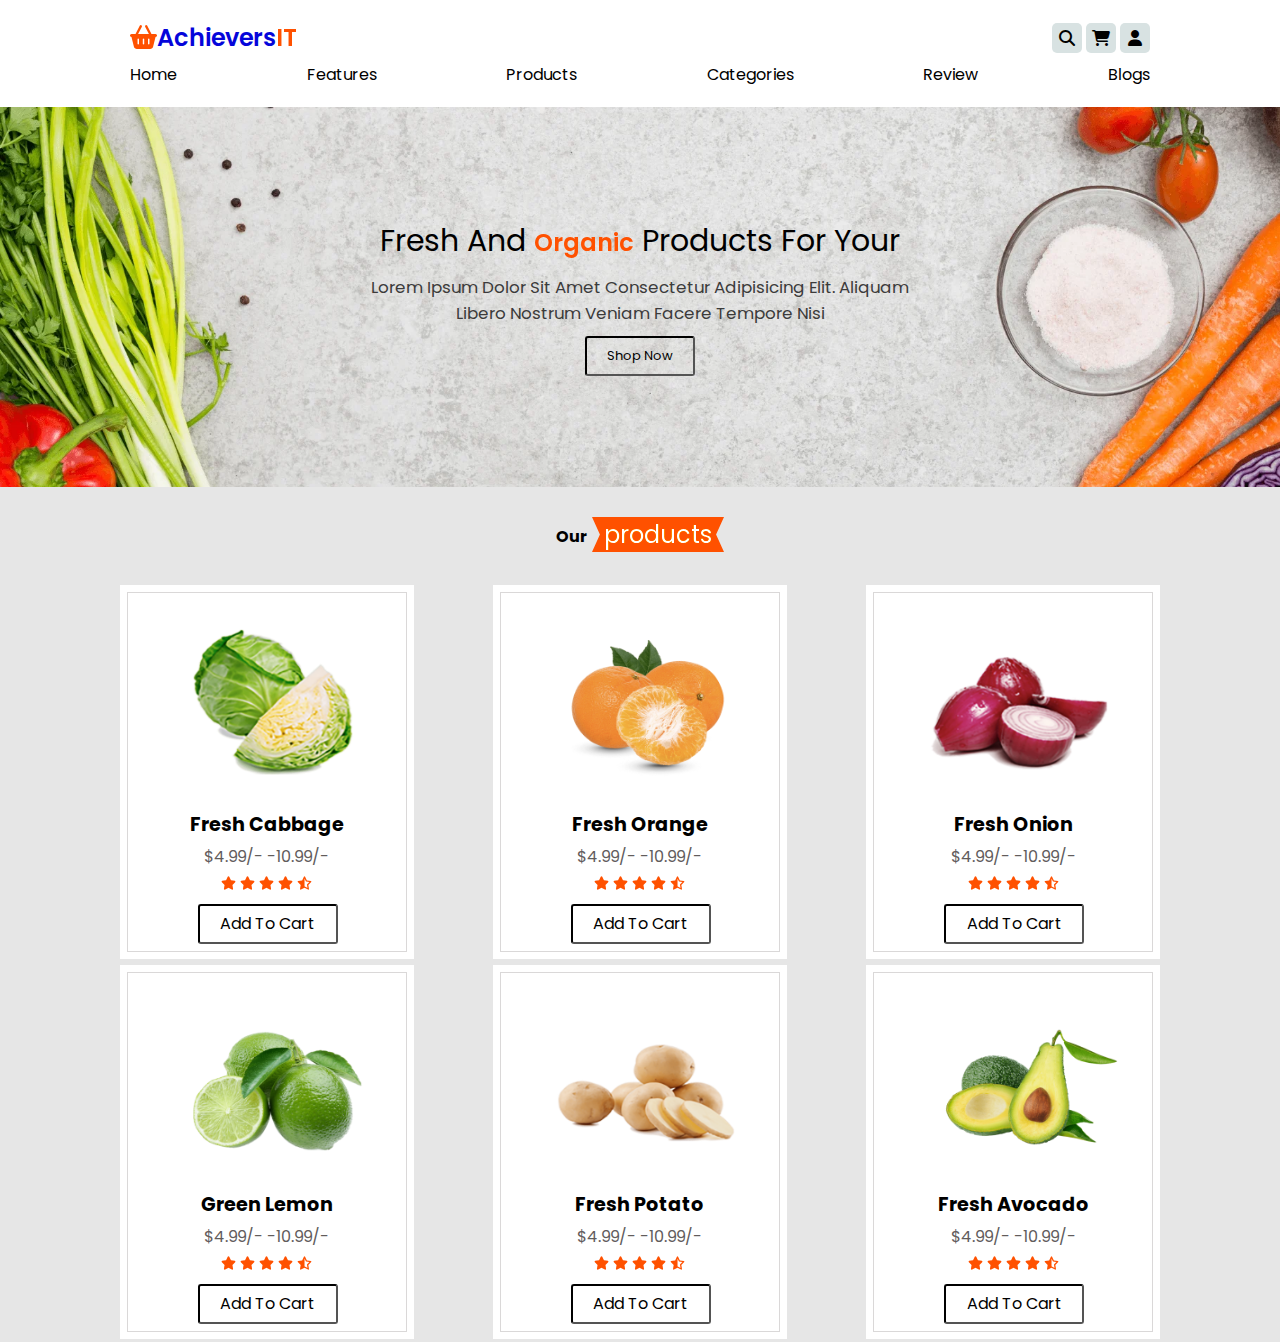
<file: HTML&CSS_E-Commerce_Project/product_page.html>
<!DOCTYPE html>
<html lang="en">

<head>
    <meta charset="UTF-8">
    <meta name="viewport" content="width=device-width, initial-scale=1.0">
    <title>Product_page</title>
    <link rel="preconnect" href="https://fonts.googleapis.com">
    <link rel="preconnect" href="https://fonts.gstatic.com" crossorigin>
    <link href="https://fonts.googleapis.com/css2?family=Poppins&display=swap" rel="stylesheet">
    <link rel="stylesheet" href="https://cdnjs.cloudflare.com/ajax/libs/font-awesome/6.4.0/css/all.min.css">
    <link rel="stylesheet" href="./CSS_Files/style.css">
</head>

<body>
    <!------------------------------------------------ Header section here ----------------------------------------------------------------------->
    <nav id="section-home">
        <div class="div1">
            <a href="#">
                <p><i class="fa-solid fa-basket-shopping" id="icon1"></i><span class="span1">Achievers</span><span
                        class="span2">IT</span>
                </p>
            </a>
        </div>
        <div class="div2">
            <ul>
                <li><a href="#section-home">Home</a></li>
                <li><a href="#section-features">Features</a></li>
                <li><a href="#section-products">Products</a></li>
                <li><a href="#section-categories">Categories</a></li>
                <li><a href="#section-reviews">Review</a></li>
                <li><a href="#section-blogs">Blogs</a></li>
            </ul>
        </div>
        <div class="div3">
            <a href="#"><i class="fa-solid fa-magnifying-glass"></i></a>
            <a href="#"><i class="fa-solid fa-cart-shopping"></i></a>
            <a href="#"><i class="fa-solid fa-user"></i></a>
        </div>
    </nav>
    <main>

        <!------------------------------------------------ Section1(Background Image)------------------------------------------------------------->
        <section id="section1">
            <p>Fresh And <span class="span1">Organic</span> Products For Your</p>
            <p>Lorem Ipsum Dolor Sit Amet Consectetur Adipisicing Elit. Aliquam <br> Libero Nostrum Veniam Facere
                Tempore Nisi</p>
            <p><a href="/shop_now_page.html" target="_blank">Shop Now</a></p>
        </section>

        <!------------------------------------------------ Section4(Our Product) ----------------------------------------------------------------------->
        <section class="section2" id="section-products">
            <span>Our</span>
            <span>&nbsp;&nbsp;products&nbsp;&nbsp;</span>
        </section>

        <!------------------------------------------------ Section5_1(Our Product list) ------------------------------------------------------->
        <section id="section5">
            <div class="div-section5">
                <img src="./Assets/product-4.png" alt="feature_img1">
                <h4>Fresh Cabbage</h4>
                <p>$4.99/- -10.99/-</p>
                <div class="div-section5-sub">
                    <i class="fa-solid fa-star"></i>
                    <i class="fa-solid fa-star"></i>
                    <i class="fa-solid fa-star"></i>
                    <i class="fa-solid fa-star"></i>
                    <i class="fa-regular fa-star-half-stroke"></i>
                </div>
                <p><a href="/add_to_cart.html" target="_blank">Add To Cart</a></p>
            </div>

            <div class="div-section5">
                <img src="./Assets/product-1.png" alt="feature_img2">
                <h4>Fresh Orange</h4>
                <p>$4.99/- -10.99/-</p>
                <div class="div-section5-sub">
                    <i class="fa-solid fa-star"></i>
                    <i class="fa-solid fa-star"></i>
                    <i class="fa-solid fa-star"></i>
                    <i class="fa-solid fa-star"></i>
                    <i class="fa-regular fa-star-half-stroke"></i>
                </div>
                <p><a href="/add_to_cart.html" target="_blank">Add To Cart</a></p>
            </div>

            <div class="div-section5">
                <img src="./Assets/product-2.png" alt="feature_img3">
                <h4>Fresh Onion</h4>
                <p>$4.99/- -10.99/-</p>
                <div class="div-section5-sub">
                    <i class="fa-solid fa-star"></i>
                    <i class="fa-solid fa-star"></i>
                    <i class="fa-solid fa-star"></i>
                    <i class="fa-solid fa-star"></i>
                    <i class="fa-regular fa-star-half-stroke"></i>
                </div>
                <p><a href="/add_to_cart.html" target="_blank">Add To Cart</a></p>
            </div>

            <div class="div-section5">
                <img src="./Assets/product-8.png" alt="feature_img1">
                <h4>Green Lemon</h4>
                <p>$4.99/- -10.99/-</p>
                <div class="div-section5-sub">
                    <i class="fa-solid fa-star"></i>
                    <i class="fa-solid fa-star"></i>
                    <i class="fa-solid fa-star"></i>
                    <i class="fa-solid fa-star"></i>
                    <i class="fa-regular fa-star-half-stroke"></i>
                </div>
                <p><a href="/add_to_cart.html" target="_blank">Add To Cart</a></p>
            </div>

            <div class="div-section5">
                <img src="./Assets/product-5.png" alt="feature_img2">
                <h4>Fresh Potato</h4>
                <p>$4.99/- -10.99/-</p>
                <div class="div-section5-sub">
                    <i class="fa-solid fa-star"></i>
                    <i class="fa-solid fa-star"></i>
                    <i class="fa-solid fa-star"></i>
                    <i class="fa-solid fa-star"></i>
                    <i class="fa-regular fa-star-half-stroke"></i>
                </div>
                <p><a href="/add_to_cart.html" target="_blank">Add To Cart</a></p>
            </div>

            <div class="div-section5">
                <img src="./Assets/product-6.png" alt="feature_img3">
                <h4>Fresh Avocado</h4>
                <p>$4.99/- -10.99/-</p>
                <div class="div-section5-sub">
                    <i class="fa-solid fa-star"></i>
                    <i class="fa-solid fa-star"></i>
                    <i class="fa-solid fa-star"></i>
                    <i class="fa-solid fa-star"></i>
                    <i class="fa-regular fa-star-half-stroke"></i>
                </div>
                <p><a href="/add_to_cart.html" target="_blank">Add To Cart</a></p>
            </div>
        </section>
    </main>
</body>

</html>
</file>
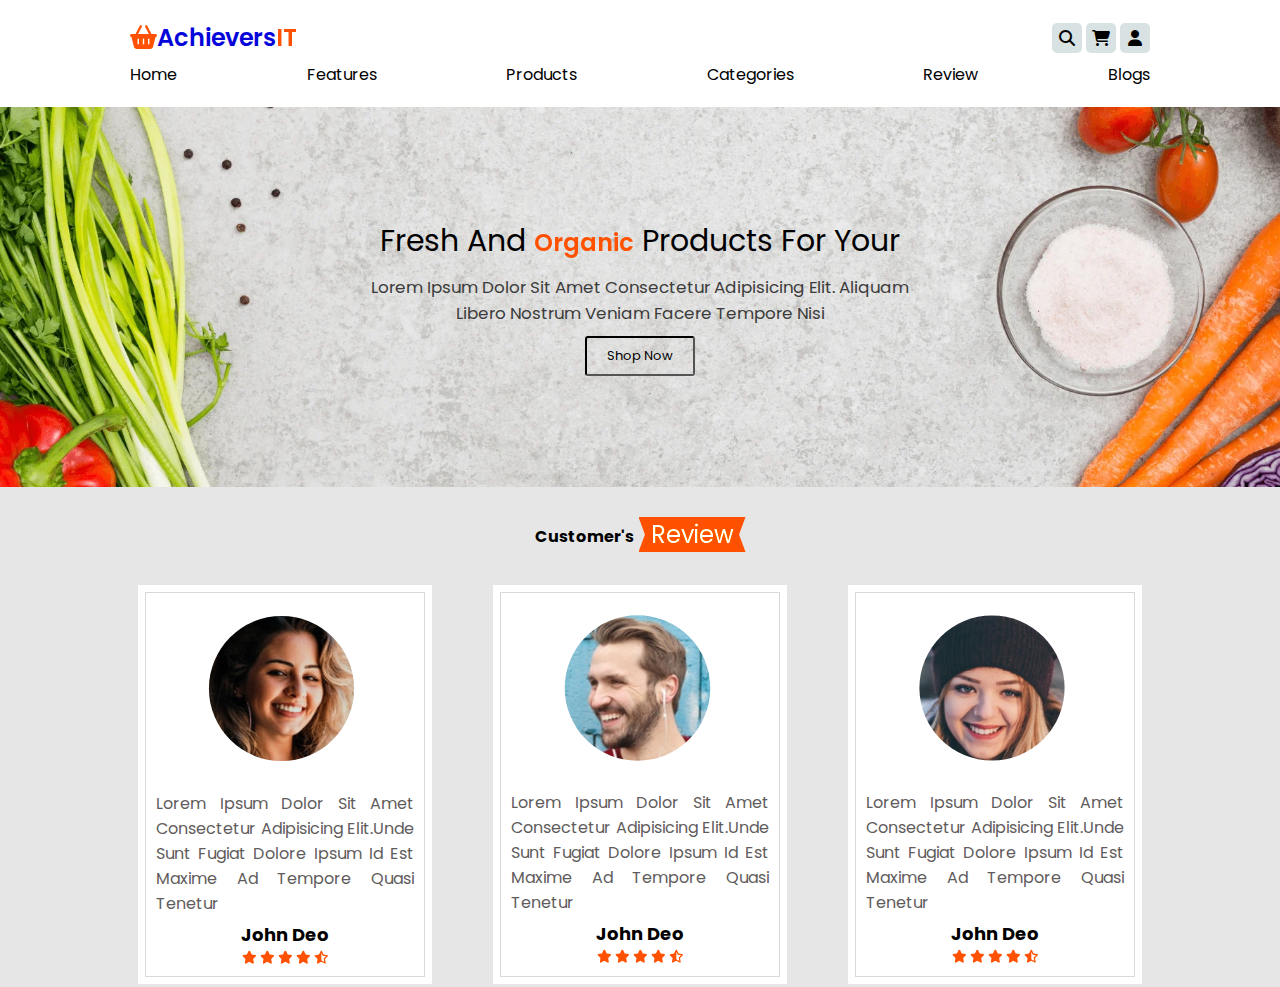
<file: HTML&CSS_E-Commerce_Project/review_page.html>
<!DOCTYPE html>
<html lang="en">

<head>
    <meta charset="UTF-8">
    <meta name="viewport" content="width=device-width, initial-scale=1.0">
    <title>Review_page</title>
    <link rel="preconnect" href="https://fonts.googleapis.com">
    <link rel="preconnect" href="https://fonts.gstatic.com" crossorigin>
    <link href="https://fonts.googleapis.com/css2?family=Poppins&display=swap" rel="stylesheet">
    <link rel="stylesheet" href="https://cdnjs.cloudflare.com/ajax/libs/font-awesome/6.4.0/css/all.min.css">
    <link rel="stylesheet" href="./CSS_Files/style.css">
</head>

<body>
    <!------------------------------------------------ Header section here ----------------------------------------------------------------------->
    <nav id="section-home">
        <div class="div1">
            <a href="#">
                <p><i class="fa-solid fa-basket-shopping" id="icon1"></i><span class="span1">Achievers</span><span
                        class="span2">IT</span>
                </p>
            </a>
        </div>
        <div class="div2">
            <ul>
                <li><a href="#section-home">Home</a></li>
                <li><a href="#section-features">Features</a></li>
                <li><a href="#section-products">Products</a></li>
                <li><a href="#section-categories">Categories</a></li>
                <li><a href="#section-reviews">Review</a></li>
                <li><a href="#section-blogs">Blogs</a></li>
            </ul>
        </div>
        <div class="div3">
            <a href="#"><i class="fa-solid fa-magnifying-glass"></i></a>
            <a href="#"><i class="fa-solid fa-cart-shopping"></i></a>
            <a href="#"><i class="fa-solid fa-user"></i></a>
        </div>
    </nav>
    <main>

        <!------------------------------------------------ Section1(Background Image)------------------------------------------------------------->
        <section id="section1">
            <p>Fresh And <span class="span1">Organic</span> Products For Your</p>
            <p>Lorem Ipsum Dolor Sit Amet Consectetur Adipisicing Elit. Aliquam <br> Libero Nostrum Veniam Facere
                Tempore Nisi</p>
            <p><a href="/shop_now_page.html" target="_blank">Shop Now</a></p>
        </section>

        <!------------------------------------------------ Section8(Customer's Review)----------------------------------------------------------------------->
        <section class="section2" id="section-reviews">
            <span>Customer's</span>
            <span>&nbsp;&nbsp;Review&nbsp;&nbsp;</span>
        </section>

        <!------------------------------------------------ Section9(Customer's Review List)------------------------------------------------------------>
        <section id="section9">
            <div class="div-section9">
                <img src="./Assets/pic-4.png" alt="feature_img1">
                <p>Lorem Ipsum Dolor Sit Amet Consectetur Adipisicing Elit.Unde Sunt Fugiat Dolore Ipsum Id Est Maxime Ad Tempore Quasi Tenetur</p>
                <h4>John Deo</h4>
                <div class="div-section9-sub">
                    <i class="fa-solid fa-star"></i>
                    <i class="fa-solid fa-star"></i>
                    <i class="fa-solid fa-star"></i>
                    <i class="fa-solid fa-star"></i>
                    <i class="fa-regular fa-star-half-stroke"></i>
                </div>
            </div>

            <div class="div-section9">
                <img src="./Assets/pic-1.png" alt="feature_img2">
                <p>Lorem Ipsum Dolor Sit Amet Consectetur Adipisicing Elit.Unde Sunt Fugiat Dolore Ipsum Id Est Maxime Ad Tempore Quasi Tenetur</p>
                <h4>John Deo</h4>
                <div class="div-section9-sub">
                    <i class="fa-solid fa-star"></i>
                    <i class="fa-solid fa-star"></i>
                    <i class="fa-solid fa-star"></i>
                    <i class="fa-solid fa-star"></i>
                    <i class="fa-regular fa-star-half-stroke"></i>
                </div>
            </div>

            <div class="div-section9">
                <img src="./Assets/pic-2.png" alt="feature_img3">
                <p>Lorem Ipsum Dolor Sit Amet Consectetur Adipisicing Elit.Unde Sunt Fugiat Dolore Ipsum Id Est Maxime Ad Tempore Quasi Tenetur</p>
                <h4>John Deo</h4>
                <div class="div-section9-sub">
                    <i class="fa-solid fa-star"></i>
                    <i class="fa-solid fa-star"></i>
                    <i class="fa-solid fa-star"></i>
                    <i class="fa-solid fa-star"></i>
                    <i class="fa-regular fa-star-half-stroke"></i>
                </div>
            </div>
        </section>
    </main>
</body>

</html>
</file>
<file: Calculator/CSS_Files/style.css>
*{
    box-sizing: border-box;
}
body{
    background-color:whitesmoke;
}
section{
    margin:25vh 35vw;
    width: 30vw;
    border: 5px inset aquamarine;
    border-radius: 10px;
    padding: 20px;
    aspect-ratio: 4/3;
    background-color:rgb(162, 125, 197);
}
.div1 div{
    width: 26.5vw;
    height: 5.5vh;
    border: 1px solid black;
    color: red;
    padding: 5px;
    background-color: rgb(225, 225, 225);
    margin-bottom: 5px;
    text-align: center;
    border-radius: 5px;
    font-size: x-large;
}
.div2 input{
    margin-top: 5px;
    width: 6.43vw;
    height: 5vh;
    text-align: center;
    border-radius: 8px;
    font-size: x-large;
    color:red;
}
.div3 input{
    margin-top: 5px;
    width: 6.43vw;
    height: 5vh;
    text-align: center;
    border-radius: 8px;
    font-size: x-large;
    color:red;
}
.div4 input{
    margin-top: 5px;
    width: 6.43vw;
    height: 5vh;
    text-align: center;
    border-radius: 8px;
    font-size: x-large;
    color:red;
}
.div5 input{
    margin-top: 5px;
    width: 6.43vw;
    height: 5vh;
    text-align: center;
    border-radius: 8px;
    font-size: x-large;
    color:red;
}
</file>
<file: eCommerce_Trendlist_Today_Project/CSS_Files/style.css>
* {
    box-sizing: border-box;
    padding: 0;
    margin: 0;
    list-style: none;
    text-decoration: none;
    /* font-family: sans-serif; */
}

/* ----------------------------- Header part of the website -------------------------------------------------- */
header {
    display: flex;
    justify-content: space-evenly;
    margin: 2vh 10vw;
    flex-wrap: wrap;
}

.header-div1 {
    flex-grow: 1 1 auto;
}

.header-div1 img {
    width: 15vw;
    height: 10vh;
}

.header-div2 {
    display: flex;
    flex-wrap: wrap;
    justify-content: space-evenly;
    margin-top: 2.5vh;
}

.header-div2 i:first-of-type {
    width: 3.5vw;
    font-size: 2.3vw;
    position: relative;
    cursor:pointer;
}

.header-div2 select {
    width: 5vw;
    height: 4.5vh;
    border: 1px solid rgb(196, 186, 186);
}

.header-div2 input {
    width: 30vw;
    height: 4.5vh;
    border: 1px solid rgb(196, 186, 186);
}

.header-div2 i:last-of-type {
    width: 2.5vw;
    height: 4.5vh;
    margin-left: -0.5vw;
    background-color: rgb(104, 41, 162);
    border-radius: 3px;
    color: rgb(255, 255, 255);
    text-align: center;
    line-height: 4.5vh;
}

.header-div3 {
    flex-grow: 1 1 auto;
    margin: 3.5vh 0 0 0;
}

.header-div3 i {
    width: 3vw;
    height: 4.5vh;
    position: relative;
    margin-left: 0.5vw;
    position: relative;
    cursor:pointer;
}

.header-div3 .cart-value {
    width: 2.5vw;
    height: 3vh;
    text-align: center;
    line-height: 3vh;
    font-size: 0.8vw;
    color: white;
    background-color: rgb(246, 50, 50);
    border-radius: 1.5vw;
    position: absolute;
    top: -3vh;
    right: 1vw;
}

/* Toggle-bar with list items code here */
.toggle-bar-list {
    display: none;
    width: 22vw;
    font-size: 1.2vw;
    list-style: none;
    border: 1px solid rgba(255, 255, 255, 1);
    border-radius: 5px;
    background-color: rgba(255, 255, 255, 1);
    box-shadow: 2px 2px 3px 1px rgba(0, 0, 0, 0.3), -2px -2px 3px 2px rgba(255, 255, 255, 0.3);
    position: absolute;
    z-index: 1;
    top: 10vh;
    right: 45vw;
    cursor:pointer;
}

.toggle-bar-list li {
    margin: 2.5vh 2vw;
    color: black;
    font-weight: 600;
    position: relative;
}

.toggle-bar-list span {
    font-size: 1.5vw;
    position: absolute;
    right: 0;
}

.toggle-bar-list-sub {
    width: 40vw;
    font-size: 1vw;
    list-style: none;
    border: 1px solid rgba(255, 255, 255, 1);
    border-radius: 5px;
    background-color: rgba(255, 255, 255, 1);
    box-shadow: 2px 2px 3px 1px rgba(0, 0, 0, 0.3), -2px -2px 3px 2px rgba(255, 255, 255, 0.3);
    position: absolute;
    top: -2.5vh;
    left: 20vw;
    display: none;
}

.toggle-bar-list-sub li:first-of-type {
    font-weight: 600;
}

.toggle-bar-list-sub li {
    font-weight: lighter;
}

.toggle-bar-list-sub img {
    margin-top: 1vh;
    width: 10vw;
    height: 15vh;
    border-radius: 5px;
}

.toggle-bar-list-sub img:first-of-type {
    margin-top: 2.5vh;
}

.toggle-bar-list>li:hover {
    color: white;
    padding: 0.5vw;
    background-color: blue;
    border: 1px solid rgba(0, 0, 255, 0.5);
    border-radius: 5px;
}

.toggle-bar-list li:hover .toggle-bar-list-sub {
    display: block;
    display: flex;
    flex-wrap: wrap;
    justify-content: space-evenly;
}

/* Profile icon with list of items here */
.profile-list {
    display: none;
    width: 11vw;
    height: 20vh;
    border: 1px solid rgba(255, 255, 255, 1);
    border-radius: 5px;
    padding: 0.5vw;
    margin: 1px;
    background-color: rgba(255, 255, 255, 1);
    box-shadow: 2px 2px 3px 1px rgba(0, 0, 0, 0.3), -2px -2px 3px 2px rgba(255, 255, 255, 0.3);
    z-index: 1;
    position: absolute;
    top: 10vh;
}

.profile-list li {
    height: 4vh;
    font-size: 1.2vw;
    margin-bottom: 0.5vh;
}

.profile-list li>a {
    color: black;
}

.profile-list li:hover {
    line-height: 2vh;
    padding-top: 0.6vh;
    background-color: blue;
    border: 1px solid rgba(0, 0, 255, 0.5);
    border-radius: 5px;
}

.profile-list li>a:hover {
    color: white;
}

/* Add to cart icon with list of items here */


/* ------------------------------------------ Banner of our website ------------------------------------------ */
:root {
    --banner-image: url('../Assets/banner-1.jpg');
}

.banner {
    margin-top: -2vh;
    height: calc(75vw * 9 / 16);
    background-image: var(--banner-image);
    background-position: calc(100vw * 9 / 200%);
    background-size: cover;
    background-repeat: no-repeat;
    position: relative;
    animation: Slider 15s ease-in-out infinite;
    transition: background-image 1s ease-in-out;
}

.banner-div p {
    width: 20vw;
    height: 22vh;
    background-color: rgba(255, 255, 255, 0.6);
    font-size: 2vw;
    padding: 15px;
}

.banner-div span {
    width: 2vw;
    height: 3vh;
    font-size: 1.3vw;
    color: blue;
}

.banner-next,
.banner-prev {
    font-weight: bold;
    padding: 0.3vw;
    font-size: 2.5vw;
    color: rgba(255, 255, 255, 0.8);
    background-color: rgb(178, 34, 34, 0.8);
    border-radius: 0.1vw;
    position: absolute;
    top: calc(8vw * 9 / 4);
    cursor:pointer;
}

.banner-next {
    left: calc(43vw * 9 / 4);
}

.banner-next:hover, .banner-prev:hover{
    border: 1px solid rgba(138, 43, 226,1);
    background-color: rgba(0, 0, 0,1);
    color: white;
}
.banner .banner-div {
    position: absolute;
    top: calc(6.5vw * 9 / 4);
    left: calc(2vw * 9 / 4);
}

.banner-carousel {
    position: absolute;
    top: calc(17.5vw * 9 / 4);
    left: calc(20vw * 9 / 4);
}

.input-radio {
    width: 3vw;
    height: 2.5vh;
}

@keyframes Slider {
    0% {
        --banner-image: url('../Assets/banner-1.jpg');

    }

    33% {
        --banner-image: url('../Assets/banner-2.jpg');

    }

    66% {
        --banner-image: url('../Assets/banner-3.jpg');
    }
}

/* --------------------------------------Main section here ---------------------------------------------------------------------- */

/* ------------------------------------- Section3 Icons --------------------------------------------------- */
.section3 {
    display: flex;
    flex-wrap: wrap;
    justify-content: center;
    margin-top: 1vh;
    background-color: rgba(244, 244, 244, 0.6);
}

.section3-div {
    width: 27vw;
    height: 34vh;
    border: 1px solid rgba(244, 244, 244, 0.6);
    text-align: center;
    padding: 3vw;
}

.section3-div i {
    color: darkblue;
    font-size: 2.5vw;
    margin: 2vh 0 0 0;
}

.section3-div h3 {
    font-size: 1.7vw;
}

.section3-div:first-of-type {
    margin: 0 0 0 4vw;
}

.section3-div:last-of-type {
    margin: 0 4vw 0 0;
}

.section3-div p {
    margin: 2.5vh 0 0 0;
}

.section3-div p:firstst-of-type {
    font-size: 1.5vw;
    text-align: center;
}

.section3-div p:last-of-type {
    font-size: 1vw;
    font-weight: 600;
    color: rgba(131, 3, 252, 1);
}

/* ---------------------------------------------------Section-4 Watches -------------------------------------- */
.section4 {
    width: 65vw;
    height: calc(14vw*9/4);
    border: 1px solid red;
    height: 60vh;
    margin: 4vh 15vw;
    border: 1px solid rgba(244, 244, 244, 0.1);
}

.section4-div {
    float: left;
    width: 30vw;
    height: calc(12vw*9/4);
    background-color: rgba(244, 244, 244, 0.6);
    border: 1px solid rgba(244, 244, 244, 0.6);
    margin: 1vw;
    position: relative;
}

.section4-div img {
    margin: 2vh 0 0 5vw;
    width: 20vw;
    height: calc(11vw*9/4);
}

.section4-div div {
    width: 12vw;
    height: 13vh;
    padding: 0.5vh 2vw;
    background-color: rgba(0, 0, 0, 0.7);
    border: 1px solid rgba(0, 0, 0, 0.7);
    position: absolute;
    top: calc(9vw*9/4);
    margin-left: 5vw;

}

.section4-div div>p:first-of-type {
    font-size: 1.3vw;
    color: white;
}

.section4-div div>p:last-of-type {
    font-size: 0.8vw;
    color: silver;
    text-align: center;
    margin-top: 0.3vh;
}

.section4-div i {
    width: 6vw;
    height: 4vh;
    text-align: center;
    line-height: 4vh;
    color: rgba(255, 255, 255, 0.8);
    margin: 1vh 0 0 1.5vw;
    border: 1px solid rgba(255, 1, 85, 1);
    border-radius: 5px;
    background-color: rgba(255, 1, 85, 1);
}

.section4-div i>span {
    color: white;
}

/* ---------------------------------------------Section-5 Oculus Banner--------------------------------------- */
.section5 {
    display: grid;
    grid-template-columns: repeat(2, 1fr);
    background-color: rgba(192, 192, 192, 0.3);
    height: 60vh;
}

.section5 div>img {
    width: 46vw;
    height: 58vh;
    margin-top: 2vh;
}

.section5 div:last-of-type {
    width: 35vw;
    margin-top: 10vh;
}

.section5 div>p:first-of-type {
    font-size: 2vw;
}

.section5 div>p:nth-child(2) {
    font-size: 3.8vw;
    margin-top: 1vh;

}

.section5 div>p:last-of-type {
    color: rgba(0, 0, 0, 0.7);
    font-size: 1.8vw;
    margin-top: 1vh;
}

/* ---------------------------------------------Section-6 Oculus Quest's--------------------------------------- */
.section6 {
    width: 80vw;
    margin: 4vh 10vw 0;
    display: grid;
    grid-template-columns: repeat(3, 1fr);
}

.section6-div {
    width: 25.5vw;
    height: 55vh;
    margin: 0.5vw;
    padding: 0.2vw;
}

.section6-div:hover {
    background-color: rgba(110, 58, 162, 0.3);
    z-index: 1;
}

.section6-div>img {
    width: 25.15vw;
    height: 36vh;
}

.section6-div div:last-of-type {
    width: 25vw;
    height: 17.5vh;
    padding: 1vh 2vw;
    background-color: rgba(192, 192, 192, 0.15);
}

.section6-div div>p:first-of-type {
    font-size: 1.8vw;
}

.section6-div div>p:nth-child(2) {
    margin-top: 1vh;
    color: rgba(55, 55, 55, 1);
    font-size: 1vw;
}

.section6-div div>p:last-of-type {
    margin-top: 1.5vh;
    font-size: 1.3vw;
}

.section6-div div>p:last-of-type>i {
    color: rgba(255, 1, 85, 1);
}

.section6-div div>p span {
    width: 10vw;
    height: 4.5vh;
    color: white;
    float: right;
    text-align: center;
    line-height: 4.5vh;
    background-color: rgb(132, 0, 255);
    border-radius: 5px;
    margin-top: -1.2vh;
    font-size: 1.5vw;
    cursor: pointer;
}

/* ---------------------------------------------Section-7 Prime-Ambassador--------------------------------------- */
:root {
    --banner-image2: url('../Assets/content-4.jpg');
}

.section7 {
    width: 100%;
    height: calc(75vw * 9 / 16);
    background-image: var(--banner-image2);
    background-position: calc(100vw * 9 / 200%);
    background-size: cover;
    background-repeat: no-repeat;
    position: relative;
    margin-top: 5vh;
}

.section7-div {
    width: 18vw;
    height: 18vh;
    color: white;
    top: calc(7vw * 9 / 4);
    left: calc(18vw * 9 / 4);
    position: absolute;
    background-color: rgba(0, 0, 0, 0.4);
    text-align: center;
}

.section7-div p {
    margin-top: 1.5vh;
    font-size: 2vw;
}

.section7-div p>span {
    margin-top: 1.5vh;
    font-size: 0.8vw;
    color: rgba(74, 127, 225, 1);
}

/* ---------------------------------------------Section-8 Stater Plan--------------------------------------- */
.section8 {
    width: 80vw;
    height: 60vh;
    display: grid;
    margin: 7vh 10vw 0;
    grid-template-columns: repeat(3, 1fr);
}

.section8-div {
    width: 25.5vw;
    height: 57.5vh;
    margin: 0.5vw;
    padding: 1.5vw;
    position: relative;
    border: 1px solid white;
    border-radius: 7px;
    box-shadow: 3px 3px 5px 1px rgba(0, 0, 0, 0.3), -3px -3px 5px 3px rgba(255, 255, 255, 0.3);
}

.section8-div1 span:first-of-type {
    font-size: 1.5vw;
    color: rgba(0, 0, 0, 0.7);
}

.section8-div1 i {
    top: 3vh;
    left: 20.5vw;
    position: absolute;
    font-size: 1.5vw;
}

.section8-div1 span:last-of-type {
    font-size: 1.3vw;
    color: rgb(88, 86, 86);
    position: absolute;
    top: 6.5vh;
    left: 20vw;
}

.section8-div img {
    margin: 3vh 6vw;
    width: 10vw;
    height: 22vh;
}

.section8-div2 p {
    color: slategray;
    margin-top: 1vh;
}

.section8-div2 p:last-of-type {
    width: 22.5vw;
    height: 4vh;
    color: white;
    text-align: center;
    line-height: 4vh;
    border-radius: 5px;
    background-color: rgb(132, 0, 255);
}

/* ---------------------------------------------Section-9 About Oculus VR--------------------------------------- */
.section9 {
    height: 165vh;
    margin-top: 5vh;
    border: 1px solid white;
    background-color: rgba(80, 80, 80, 0.05);
}

.section9-div1 {
    margin-top: 5vh;
    text-align: center;
}

.section9-div1>p:first-of-type {
    font-size: 0.7vw;
    color: rgba(0, 0, 0, 0.6);
}

.section9-div1>p:last-of-type {
    font-size: 2vw;
}

.section9-div2 img {
    width: 85vw;
    height: 65vh;
    margin: 5vh 6.8vw;
}

.section9-div3 {
    width: 35vw;
    height: 15vh;
    padding: 1vh 1.4vw;
    margin: 0 30vw;
    border: 1px solid rgba(0, 128, 0, 0);
}

.section9-div3 img {
    width: 6vw;
    height: 12vh;
}

.thumbnail-active {
    border-radius: 5px;
    border: 1px solid rgba(138, 43, 226, 0.8);
    box-shadow: 3px 3px 3px silver;
    transform: scale(1.2);
}

.section9-div4 {
    display: flex;
    flex-wrap: wrap;
    justify-content: center;
}

.section9-sub-div1 {
    border: 1px solid rgba(80, 80, 80, 0.01);
    width: 40%;
    height: 55vh;
    margin-top: 3vh;
    padding: 1.5vw;
}

.section9-sub-div1 p:first-of-type {
    font-size: 1vw;
    color: rgba(0, 0, 0, 0.6);
}

.section9-sub-div1 p:nth-child(2) {
    font-size: 2vw;
    margin-top: 0.3vh;
}

.section9-sub-div1 p:last-of-type {
    font-size: 1vw;
    margin-top: 1vh;
}

.section9-sub-div1 img {
    width: 10vw;
    height: 17vh;
    margin-top: 1vh;
    border: 1px solid rgba(192, 192, 192, 0.2);
    border-radius: 5px;
}

.section9-sub-div2 {
    border: 1px solid rgba(80, 80, 80, 0.01);
    width: 40%;
    height: 55vh;
    margin-top: 3vh;
    padding: 1.5vw;
}

.section9-sub-div2>span:first-of-type {
    margin-top: 2vh;
    font-weight: 900;
    font-size: 1.5vw;
}

.section9-sub-div2>span:last-of-type {
    color: rgb(135, 135, 135);
    font-size: 1.2vw;
    font-weight: 900;
    text-decoration: line-through;
}

.section9-sub-div2 div>i:first-of-type {
    width: 10vw;
    height: 5vh;
    color: white;
    text-align: center;
    line-height: 5vh;
    background-color: rgb(132, 0, 255);
    border-radius: 5px;
    font-size: 1vw;
    border: 1px solid black;
    margin-top: 2vh;
}

.section9-sub-div2 div>i:last-of-type {
    width: 8vw;
    height: 5vh;
    color: white;
    text-align: center;
    line-height: 5vh;
    background-color: rgba(255, 1, 85, 1);
    border-radius: 5px;
    font-size: 1vw;
    border: 1px solid black;
    margin-top: 2vh;
}

.section9-selects-items {
    display: flex;
    flex-wrap: wrap;
    justify-content: space-between;
    margin-right: 7vw;
}

.section9-selects-items-sub1 {
    display: flex;
    flex-wrap: wrap;
    justify-content: space-between;
}

#color1 {
    width: 2vw;
    height: 4vh;
    font-size: 1vw;
    border-radius: 100%;
    background-color: rgba(255, 255, 255, 1);
    display: block;
    margin-top: 1vh;
}

#color2 {
    width: 2vw;
    height: 4vh;
    font-size: 1vw;
    border-radius: 100%;
    background-color: pink;
    display: block;
    margin-top: 1vh;
}

#color3 {
    width: 2vw;
    height: 4vh;
    font-size: 1vw;
    border-radius: 100%;
    background-color: rgba(0, 0, 0, 0.8);
    display: block;
    margin-top: 1vh;
}

#color-output {
    font-weight: 900;
    font-size: 1vw;
    color: black;
}

#Gb {
    margin-top: 1vh;
    width: 5vw;
    height: 3.5vh;
    border: 1px solid rgba(192, 192, 192, 0.5);
    border-radius: 4px;
}

.section9-selects-items-sub3 {
    display: flex;
    justify-content: space-between;
    width: 6vw;
    height: 3.5vh;
    border: 1px solid rgba(192, 192, 192, 0.5);
    margin: 1vh;
}

#minus {
    font-size: 2vw;
    margin-top: -1vh;
}

#value {
    font-size: 1.2vw;
    margin-top: 0.2vh;
}

#plus {
    font-size: 1.5vw;
    margin-top: -0.2vh;
}

.country p {
    color: red;
    font-size: 2vw;
    margin-top: 2vh;
}

.country select {
    margin-top: 2vh;
    height: 3vh;
    border: 1px solid rgba(192, 192, 192, 0.5);
}

/* ---------------------------------------------Section-10 Haritage 1921 Watch--------------------------------------- */
.section10 {
    width: 70vw;
    height: 60vh;
    margin: 5vh 15vw 0;
    border: 1px solid rgba(0, 0, 0, 0.01);
}

.section10-div {
    float: left;
    width: 22vw;
    height: 55vh;
    margin: 0.5vw;
    text-align: center;
    border: 1px solid white;
    border-radius: 5px;
    box-shadow: 3px 3px 5px 1px rgba(0, 0, 0, 0.3), -3px -3px 5px 3px rgba(255, 255, 255, 0.3);
}

.section10-div div>p:first-of-type {
    font-size: 1.5vw;
    font-weight: 900;
    margin-top: 1vw;
}

.section10-div div>p:nth-of-type(2) {
    font-size: 1vw;
    margin-top: 0.2vw;
}

.section10-div div>p:last-of-type {
    font-size: 1vw;
    font-weight: 900;
    margin-top: 1vw;
    color: blueviolet;
}

.section10-div div>p:last-of-type>i {
    font-size: 0.8vw;
}

.section10-div img {
    margin-top: 5vh;
    width: 21vw;
    height: 38vh;
}

/* ---------------------------------------Section-11 Small boxes----------------------------------- */
.section11 {
    margin: 3vh 15.5vw;
    display: flex;
    flex-wrap: wrap;
    justify-content: space-between;
}

.section11-div {
    width: 16vw;
    height: 22vh;
    border: 1px solid rgba(0, 0, 0, 0.01);
    border-radius: 5px;
    box-shadow: 3px 3px 5px 1px rgba(0, 0, 0, 0.3), -3px -3px 5px 3px rgba(255, 255, 255, 0.3);
    text-align: center;
}

.section11-div i {
    width: 4vw;
    height: 8vh;
    color: rgba(255, 255, 255, 1);
    line-height: 8vh;
    font-size: 1.7vw;
    border-radius: 50%;
    background-color: blueviolet;
    margin-top: 2vh;
}

.section11-div p:first-of-type {
    margin: 1vh;
    font-size: 2vw;
    font-weight: 900;
}

.section11-div p:last-of-type {
    margin: 1vh;
    font-size: 1.2vw;
    font-weight: 900;
}

/* ---------------------------------------Footer of our Webpage----------------------------------- */
footer {
    /* height: 80vh; */
    margin-top: 8vh;
    background-color: rgba(80, 80, 80, 0.05);
}

.footer-div1 {
    display: grid;
    grid-template-columns: repeat(2, 1fr);
    margin: 4vw 16vw 4vh 20vw;
    position: relative;
}

.footer-div1 p:first-of-type {
    font-size: 1.5vw;
    font-weight: 600;
}

.footer-div1 p:last-of-type {
    font-size: 1vw;
    margin-top: 1vh;
}

.footer-div1 label {
    margin-bottom: 5vh;
    font-size: 1vw;
}

.footer-div1 input {
    width: 20vw;
    height: 4vh;
    margin-top: 1vh;
    border-radius: 5px;
    border: none;
    background-color: rgba(162, 162, 162, 0.3);
}

.footer-div1 i:first-of-type {
    position: absolute;
    left: 32vw;
    top: 4.2vh;
    color: rgba(162, 162, 162, 1);
}

.footer-div1 i:last-of-type {
    width: 2vw;
    height: 4vh;
    color: white;
    margin: 0 0 0 -2vw;
    line-height: 4vh;
    text-align: center;
    border-radius: 5px;
    background-color: blueviolet;
}

.footer-div2 {
    display: grid;
    grid-template-columns: repeat(2, 1fr);
    margin: 4vh 5vw 2vh 18vw;
}

.footer-div2 i {
    color: blueviolet;
    margin-left: 0.5vw;
}

.Payemts-options {
    display: grid;
    grid-template-columns: repeat(2, 1fr);
}

.Payemts-options img {
    width: 15vw;
    margin-left: -13.5vw;
}

.footer-div3 {
    margin: 3vh 15.5vw;
    display: grid;
    grid-template-columns: repeat(4, 1fr);
}

.footer-div3-sub {
    width: 16vw;
    height: 30vh;
    border: 1px solid rgba(0, 0, 0, 0.01);
}

.footer-div3-sub li:first-of-type {
    font-size: 1.4vw;
    color: rgba(0, 0, 0, 0.75);
    margin-bottom: 2vh;
}

.footer-div3-sub li {
    margin: 1vh 0 0 5vw;
    font-size: 1.1vw;

}

.footer-div3-sub li>a {
    color: rgba(0, 0, 0, 0.85);
    font-weight: 600;
}

#copy-right {
    text-align: center;
    font-size: 1.1vw;
    margin-top: 5vh;
    color: rgba(48, 48, 48, 1);
}

#footer-hr1 {
    border: none;
}

.footer-hr2 {
    border: 0.6px solid rgba(80, 80, 80, 0.05);
}


/* -------------------------------------Media Query between 360px and 480px----------------------------------------- */
@media only screen and (max-width:480px) {

    /* ----------------------Header Part------------------------------------ */
    header {
        margin-top: 3vh;
        display: flex;
        flex-direction: column;
        position: relative;
    }

    .header-div2 {
        width: 90vw;
        position: relative;
        position: absolute;
        top: 6vh;
        left: -8vw;
    }

    .header-div2 select {
        width: 15vw;
    }

    .header-div2 input {
        width: 70vw;
        margin-left: -1.6vw;
    }

    .header-div2 i:last-of-type {
        width: 9vw;
        margin-left: -10.5vw;
    }

    .header-div3 {
        position: absolute;
        top: -0.5vh;
        left: 45vw;
    }

    .header-div3 i {
        font-size: 5vw;
        margin-left: 7vw;
    }

    .header-div3 .cart-value {
        width: 10vw;
        height: 3.5vh;
        line-height: 3.5vh;
        font-size: 3.5vw;
        border-radius: 3.5vw;
        top: -3.3vh;
        right: -7vw;
    }

    #toggle-bar {
        font-size: 5.5vw;
        position: absolute;
        top: -5.3vh;
        left: 4vw;
    }

    .header-div1 img {
        width: 30vw;
        height: 8vh;
        margin: 0 0 0 3vw;
    }

    .toggle-bar-list {
        width: 58vw;
        font-size: 4vw;
        top: -1vh;
        right: 30vw;
    }

    .toggle-bar-list span {
        font-size: 4vw;
    }

    .toggle-bar-list-sub {
        z-index: 2;
        width: 55vw;
        font-size: 4vw;
    }

    .toggle-bar-list-sub img {
        width: 40vw;
    }

    .profile-list {
        width: 42vw;
        height: 20vh;
        padding-top: 1.5vh;
        top: 4vh;
        right: 1vw;
    }

    .profile-list li {
        font-size: 4.5vw;
    }

    .profile-list i {
        font-size: 4.5vw;
        margin-right: 4vw;
        margin-left: 2vw;
    }

    /* --------------------------------Banner part------------------------------------- */
    .banner {
        top: 6vh;
        height: calc(100vw*9 / 16);
    }

    .banner-div p {
        width: 40vw;
        height: calc(9.5vw*9 / 4);
        font-size: 3.5vw;
        padding: 2vw;
        margin-left: 3vw;
    }

    .banner-div p span {
        font-size: 3vw;
    }

    .banner-next,
    .banner-prev {
        font-size: 4vw;
        top: calc(11vw*9/4);
    }

    .banner-next {
        left: calc(41vw*9/4);
    }

    .banner-carousel {
        top: calc(22vw*9/4);
    }

    .input-radio {
        width: 5vw;
    }

    /* -------------------------------- Section-3 Icons part------------------------------------- */
    .section3 {
        margin-top: 7vh;
        flex-direction: column;
    }

    .section3-div:first-of-type {
        margin: 0 15vw 0;
    }

    .section3-div:last-of-type {
        margin: 2vh 15vw;
    }

    .section3-div {
        margin: 2vh 15vw 0;
        width: 70vw;
        height: 25vh;
    }

    .section3-div i {
        font-size: 6vw;
    }

    .section3-div h3 {
        font-size: 4vw;
    }

    .section3-div p:last-of-type {
        font-size: 3vw;
    }

    /* -------------------------------- Section-4 Watches------------------------------------- */
    .section4 {
        display: flex;
        flex-wrap: wrap;
        justify-content: center;
        flex-direction: column;
        width: 80%;
        height: calc(80vw*9/4);
        margin: 0 10vw 0 15vw;
    }

    .section4-div {
        float: none;
        width: 75vw;
        height: calc(35vw*9/4);
        margin: 3vh 0 0;
    }

    .section4-div img {
        width: 60vw;
        height: calc(30vw*9/4);
        margin-left: 10vw;
    }

    .section4-div div {
        width: 35vw;
        height: 12vh;
        top: calc(20vw*9/4);
    }

    .section4-div div>p:first-of-type {
        font-size: 4.5vw;
    }

    .section4-div div>p:last-of-type {
        font-size: 3vw;
    }

    .section4-div i {
        width: 25vw;
    }



    /* ---------------------------------------------Section-5 Oculus Banner--------------------------------------- */
    .section5 {
        height: 30vh;
    }

    .section5 div>img {
        width: 35vw;
        height: 28vh;
        margin-top: 2vh;
    }

    .section5 div:last-of-type {
        width: 45vw;
        margin-top: 2.5vh;
        margin-left: -4vw;
    }

    .section5 div>p:first-of-type {
        font-size: 3.5vw;
    }

    .section5 div>p:nth-child(2) {
        font-size: 6vw;
    }

    .section5 div>p:last-of-type {
        font-size: 3.5vw;
        color: black;
        text-align: left;
    }

    /* ---------------------------------------------Section-6 Oculus Quest--------------------------------------- */
    .section6 {
        display: block;
    }

    .section6-div {
        width: 80vw;
    }

    .section6-div>img {
        width: 79vw;
    }

    .section6-div div:last-of-type {
        width: 79vw;
    }

    .section6-div div>p:first-of-type {
        font-size: 6vw;
    }

    .section6-div div>p:nth-child(2) {
        font-size: 4vw;
    }

    .section6-div div>p:last-of-type {
        font-size: 4vw;
    }

    .section6-div div>p span {
        width: 30vw;
        font-size: 4vw;
    }

    /* ---------------------------------------------Section-7 Prime-Ambassador--------------------------------------- */
    .section7 {
        height: calc(100vw * 9 / 16);
    }

    .section7-div {
        width: 40vw;
        left: calc(14vw * 9 / 4);
        height: calc(12vw*9/4);
    }

    .section7-div p {
        font-size: 5vw;
    }

    .section7-div p>span {
        font-size: 3vw;
        color: rgba(74, 127, 225, 1);
    }

    /* ---------------------------------------------Section-8 Stater Plan--------------------------------------- */
    .section8 {
        width: 80vw;
        display: block;
        margin: 3vh 10vw -5vh;
        height: calc(135vw*9/4);
        /* border: 2px solid red; */
    }

    .section8-div {
        width: 78vw;
        height: calc(42vw*9/4);
        margin-bottom: 2vh;
    }

    .section8-div1 span:first-of-type {
        font-size: 5vw;
    }

    .section8-div1 i {
        top: 1vh;
        left: 61vw;
        font-size: 5vw;
    }

    .section8-div1 span:last-of-type {
        font-size: 5vw;
        top: 3.5vh;
        left: 60vw;
    }

    .section8-div img {
        margin: 3vh 28vw;
        width: 22vw;
        height: calc(13vw*9/4);
    }

    .section8-div2 {
        margin-top: 1.5vh;
        height: calc(20vw*9/4);
        /* border: 1px solid black; */
    }

    .section8-div2 p {
        font-size: 5vw;
        margin: 1vh 0 0 1vw;
    }

    .section8-div2 p:last-of-type {
        width: 72.5vw;
    }

    /* ---------------------------------------------Section-9 About Oculus VR--------------------------------------- */
    .section9 {
        height: 135vh;
    }

    .section9-div1>p:first-of-type {
        font-size: 2.7vw;
    }

    .section9-div1>p:last-of-type {
        font-size: 5vw;
    }

    .section9-div2 img {
        height: 35vh;
    }

    .section9-div3 {
        width: 75vw;
        height: 15vh;
        margin: 0 12.5vw;
    }

    .section9-div3 img {
        width: 12vw;
        height: 9vh;
    }

    .section9-div4 {
        width: 85vw;
    }

    .section9-sub-div1 {
        width: 45%;
        height: 55vh;
    }

    .section9-sub-div1 p:first-of-type {
        font-size: 3vw;
    }

    .section9-sub-div1 p:nth-child(2) {
        font-size: 4vw;
    }

    .section9-sub-div1 p:last-of-type {
        font-size: 4vw;
    }

    .section9-sub-div1 img {
        width: 10vw;
        height: 7vh;
    }

    .section9-sub-div2 {
        width: 40%;
        height: 55vh;
        margin-left: 5vw;
        margin-right: -6vw;
    }

    .section9-sub-div2>span:first-of-type {
        font-size: 2.7vw;
    }

    .section9-sub-div2>span:last-of-type {
        font-size: 2.5vw;
    }

    .section9-sub-div2 div>i:first-of-type {
        width: 25vw;
        height: 4vh;
        line-height: 4vh;
        font-size: 2.5vw;
    }

    .section9-sub-div2 div>i:last-of-type {
        width: 25vw;
        height: 4vh;
        line-height: 4vh;
        font-size: 2.5vw;
    }

    #color1 {
        width: 8vw;
        height: 4vh;
        font-size: 1vw;
    }

    #color2 {
        width: 8vw;
        height: 4vh;
        font-size: 1vw;
    }

    #color3 {
        width: 8vw;
        height: 4vh;
        font-size: 1vw;
    }

    #color-output {
        font-size: 2.3vw;
    }

    #Gb {
        width: 15vw;
        height: 3.5vh;
    }

    .section9-selects-items-sub3 {
        width: 20vw;
        height: 3.5vh;
    }

    #minus {
        font-size: 6vw;
        margin-top: -0.3vh;
    }

    #value {
        font-size: 5vw;
        margin-top: 0.3vh;
    }

    #plus {
        font-size: 5vw;
        margin-top: 0.5vh;
    }

    .country p {
        font-size: 1.5vw;
    }

    .country select {
        height: 3vh;
    }


    /* ---------------------------------------------Section-10 Haritage 1921 Watch--------------------------------------- */
    .section10 {
        display: flex;
        flex-direction: row;
        flex-wrap: wrap;
        width: 80vw;
        height: calc(145vw*9/4);
        margin: 5vh 10vw 0;
    }

    .section10-div {
        float: none;
        width: 79vw;
        height: calc(46vw*9/4);
    }

    .section10-div div>p:first-of-type {
        font-size: 6vw;
    }

    .section10-div div>p:nth-of-type(2) {
        font-size: 4.5vw;
    }

    .section10-div div>p:last-of-type {
        font-size: 4.5vw;
    }

    .section10-div div>p:last-of-type>i {
        font-size: 3.2vw;
    }

    .section10-div img {
        margin-top: 1vh;
        width: 71vw;
        height: 45vh;
    }

    /* ---------------------------------------Section-11 Small boxes----------------------------------- */
    .section11 {
        margin: 3vh 10vw;
        width: 80vw;
    }

    .section11-div {
        width: 39vw;
        height: 22vh;
    }

    .section11-div i {
        width: 9vw;
        height: 7vh;
        line-height: 7vh;
        font-size: 4.7vw;
    }

    .section11-div p:first-of-type {
        font-size: 5vw;
    }

    .section11-div p:last-of-type {
        font-size: 4.2vw;
    }

    /* ---------------------------------------Footer of our Webpage----------------------------------- */
    .footer-div1 {
        display: grid;
        grid-template-columns: repeat(1, 1fr);
        margin: 4vw 16vw 4vh 20vw;
    }

    .footer-div1 p:first-of-type {
        font-size: 5vw;
    }

    .footer-div1 p:last-of-type {
        font-size: 4vw;
        margin-bottom: 2vh;
    }

    .footer-div1 label {
        font-size: 4.5vw;
    }

    .footer-div1 input {
        width: 55vw;
        height: 4vh;
    }

    .footer-div1 i:first-of-type {
        left: 2.7vw;
        top: 14.5vh;
    }

    .footer-div1 i:last-of-type {
        width: 6vw;
        height: 4vh;
        margin-left: -7vw;
    }

    .footer-div2 {
        display: grid;
        grid-template-columns: repeat(1, 1fr);
        margin: 4vh 5vw 2vh 18vw;
    }

    .footer-div2 i {
        margin-left: 1.5vw;
        font-size: 5vw;
    }

    .Payemts-options {
        margin-top: 2vh;
        display: grid;
        grid-template-columns: repeat(2, 1fr);
    }

    .Payemts-options img {
        width: 45vw;
        height: 6vh;
        margin-left: -15.5vw;
    }

    .footer-div3 {
        margin: 3vh 20.5vw;
        display: grid;
        grid-template-columns: repeat(1, 1fr);
    }

    .footer-div3-sub {
        width: 36vw;
        height: 28vh;
    }

    .footer-div3-sub:first-of-type {
        height: calc(17vw*9/4);
        border-bottom: 1px solid red;
    }

    .footer-div3-sub:nth-child(2) {
        height: calc(23vw*9/4);
        border-bottom: 1px solid red;
    }

    .footer-div3-sub:nth-child(3) {
        height: calc(20vw*9/4);
        border-bottom: 1px solid red;
    }

    .footer-div3-sub:last-of-type {
        height: calc(20vw*9/4);
        border: 0px solid red;
    }

    .footer-div3-sub li:first-of-type {
        font-size: 5vw;
    }

    .footer-div3-sub li {
        margin: 1vh 0 0 5vw;
        font-size: 4vw;

    }

    #copy-right {
        text-align: center;
        font-size: 2.5vw;
        margin-top: 5vh;
        color: rgba(48, 48, 48, 1);
    }
}

/* -------------------------------------Media Query between 481px and 768px----------------------------------------- */

@media only screen and (min-width:481px) and (max-width:768px) {

    /* ----------------------Header Part------------------------------------ */
    header {
        margin-top: 3vh;
        display: flex;
        flex-direction: column;
        position: relative;
    }

    .header-div2 {
        width: 90vw;
        position: relative;
        position: absolute;
        top: 6vh;
        left: -8vw;
    }

    .header-div2 select {
        width: 15vw;
    }

    .header-div2 input {
        width: 70vw;
        margin-left: -1.7vw;
    }

    .header-div2 i:last-of-type {
        width: 5.5vw;
        margin-left: -7vw;
    }

    .header-div3 {
        position: absolute;
        top: -0.5vh;
        left: 48vw;
    }

    .header-div3 i {
        font-size: 3vw;
        margin-left: 7vw;
    }

    .header-div3 .cart-value {
        width: 6vw;
        height: 3vh;
        line-height: 3vh;
        font-size: 2vw;
        border-radius: 3vw;
        top: -3.3vh;
        right: -3vw;
    }

    #toggle-bar {
        font-size: 4.5vw;
        position: absolute;
        top: -5.7vh;
        left: 4vw;
    }

    .header-div1 img {
        width: 30vw;
        height: 8vh;
        margin: 0.2vh 0 0 3vw;
    }

    .toggle-bar-list {
        width: 40vw;
        font-size: 2.5vw;
        top: -1vh;
        right: 50vw;
    }

    .toggle-bar-list span {
        font-size: 3vw;
    }

    .toggle-bar-list-sub {
        z-index: 2;
        width: 65vw;
        font-size: 2.8vw;
    }

    .toggle-bar-list-sub img {
        width: 15vw;
        height: 20vh;
    }

    .profile-list {
        width: 25vw;
        height: 23vh;
        padding-top: 3vh;
        top: 4vh;
        right: 8vw;
    }

    .profile-list li {
        font-size: 2.5vw;
    }

    .profile-list i {
        font-size: 2.5vw;
        margin-right: 2vw;
        margin-left: 3vw;
    }

    /* --------------------------------Banner part------------------------------------- */
    .banner {
        top: 6vh;
        height: calc(100vw*9 / 16);
    }

    .banner-div p {
        width: 35vw;
        height: calc(9.5vw*9 / 4);
        font-size: 3.6vw;
        padding: 1vw;
        margin-left: 2vw;
    }

    .banner-div p span {
        font-size: 2.5vw;
    }

    .banner-next,
    .banner-prev {
        font-size: 3.4vw;
        top: calc(11vw*9/4);
    }

    .banner-next {
        left: calc(41.3vw*9/4);
    }

    .banner-carousel {
        top: calc(22.5vw*9/4);
    }

    /* -------------------------------section-3 Icon part--------------------------------------- */
    .section3 {
        margin-top: 7vh;
        flex-direction: row;
        height: calc(35vw*9/4);
    }

    .section3-div:first-of-type {
        margin: 0 0 0 10vw;
    }

    .section3-div:last-of-type {
        margin-top: -5vh;
        width: 45vw;
    }

    .section3-div:nth-child(2) {
        margin: 0 10vw 0 0;
    }

    .section3-div {
        width: 40vw;
        height: 10vh;
    }

    .section3-div i {
        font-size: 6vw;
    }

    .section3-div h3 {
        font-size: 4vw;
    }

    .section3-div p:first-of-type {
        font-size: 3.5vw;
    }

    .section3-div p:last-of-type {
        font-size: 2vw;
    }

    /* -------------------------------- Section-4 Watches------------------------------------- */
    .section4 {
        display: flex;
        flex-wrap: wrap;
        justify-content: center;
        flex-direction: column;
        width: 80%;
        height: calc(80vw*9/4);
        margin: 0 10vw 0 13vw;
    }

    .section4-div {
        float: none;
        width: 75vw;
        height: calc(35vw*9/4);
        margin: 3vh 0 0;
    }

    .section4-div img {
        width: 60vw;
        height: calc(30vw*9/4);
        margin-left: 10vw;
    }

    .section4-div div {
        width: 30vw;
        height: 13.8vh;
        top: calc(24vw*9/4);
    }

    .section4-div div>p:first-of-type {
        font-size: 4vw;
    }

    .section4-div div>p:last-of-type {
        font-size: 2.5vw;
    }

    .section4-div i {
        width: 20vw;
    }

    /* ---------------------------------------------Section-5 Oculus Banner--------------------------------------- */
    .section5 {
        height: 45vh;
    }

    .section5 div>img {
        width: 35vw;
        height: 43vh;
        margin-top: 2vh;
    }

    .section5 div:last-of-type {
        margin-top: 7vh;
        margin-left: -4vw;
    }

    .section5 div>p:first-of-type {
        font-size: 3vw;
    }

    .section5 div>p:nth-child(2) {
        font-size: 5vw;
    }

    .section5 div>p:last-of-type {
        font-size: 2.3vw;
    }

    /* ---------------------------------------------Section-6 Oculus Quest--------------------------------------- */
    .section6 {
        width: 60vw;
        margin: 4vh 20vw 0;
        height: calc(76vw*9/4);
        display: block;
    }

    .section6-div {
        height: calc(25vw*9/4);
        width: 60vw;
    }

    .section6-div>img {
        width: 58vw;
        height: calc(15vw*9/4);
    }

    .section6-div div:last-of-type {
        width: 58vw;
        height: calc(9.5vw*9/4);
    }

    .section6-div div>p:first-of-type {
        font-size: 3.8vw;
    }

    .section6-div div>p:nth-child(2) {
        font-size: 2.5vw;
    }

    .section6-div div>p:last-of-type {
        font-size: 3vw;
    }

    .section6-div div>p span {
        width: 25vw;
        font-size: 3vw;
    }

    /* ---------------------------------------------Section-7 Prime-Ambassador--------------------------------------- */
    .section7 {
        height: calc(100vw * 9 / 16);
    }

    .section7-div {
        width: 35vw;
        left: calc(14vw * 9 / 4);
        height: calc(8vw*9/4);
    }

    .section7-div p {
        font-size: 3.5vw;
    }

    .section7-div p>span {
        font-size: 2vw;
    }

    /* ---------------------------------------------Section-8 Stater Plan--------------------------------------- */
    .section8 {
        width: 60vw;
        display: block;
        margin: 3vh 20vw -5vh;
        height: calc(114vw*9/4);
        /* border: 2px solid red; */
    }

    .section8-div {
        width: 58vw;
        height: calc(36vw*9/4);
        margin-bottom: 2vh;
    }

    .section8-div1 span:first-of-type {
        font-size: 3.5vw;
    }

    .section8-div1 i {
        top: 1vh;
        left: 48vw;
        font-size: 3.5vw;
    }

    .section8-div1 span:last-of-type {
        font-size: 3.5vw;
        top: 3.5vh;
        left: 45vw;
    }

    .section8-div img {
        margin: 3vh 18vw;
        width: 22vw;
        height: calc(13vw*9/4);
    }

    .section8-div2 {
        margin-top: 1.5vh;
        height: calc(14vw*9/4);
        /* border: 1px solid black; */
    }

    .section8-div2 p {
        font-size: 3.5vw;
        margin: 1vh 0 0 1vw;
    }

    .section8-div2 p:last-of-type {
        width: 52.5vw;
    }

    /* ---------------------------------------------Section-9 About Oculus VR--------------------------------------- */
    .section9 {
        height: 142vh;
    }

    .section9-div1>p:first-of-type {
        font-size: 2.2vw;
    }

    .section9-div1>p:last-of-type {
        font-size: 4vw;
    }

    .section9-div2 img {
        height: 35vh;
    }

    .section9-div3 {
        width: 75vw;
        height: 15vh;
        margin: 0 12.5vw;
    }

    .section9-div3 img {
        width: 12vw;
        height: 9vh;
    }

    .section9-div4 {
        width: 85vw;
    }

    .section9-sub-div1 {
        width: 45%;
        height: 55vh;
    }

    .section9-sub-div1 p:first-of-type {
        font-size: 2vw;
    }

    .section9-sub-div1 p:nth-child(2) {
        font-size: 3vw;
    }

    .section9-sub-div1 p:last-of-type {
        font-size: 3vw;
    }

    .section9-sub-div1 img {
        width: 10vw;
        height: 7vh;
    }

    .section9-sub-div2 {
        width: 40%;
        height: 55vh;
        margin-right: -6vw;
    }

    .section9-sub-div2>span:first-of-type {
        font-size: 2.7vw;
    }

    .section9-sub-div2>span:last-of-type {
        font-size: 2.5vw;
    }

    .section9-sub-div2 div>i:first-of-type {
        width: 20vw;
        height: 4vh;
        line-height: 4vh;
        font-size: 2vw;
    }

    .section9-sub-div2 div>i:last-of-type {
        width: 20vw;
        height: 4vh;
        line-height: 4vh;
        font-size: 2vw;
    }

    .section9-selects-items {
        margin-right: 7vw;
    }

    #color1 {
        width: 7vw;
        height: 4vh;
        font-size: 1vw;
    }

    #color2 {
        width: 7vw;
        height: 4vh;
        font-size: 1vw;
    }

    #color3 {
        width: 7vw;
        height: 4vh;
        font-size: 1vw;
    }

    #color-output {
        font-size: 2.3vw;
    }

    #Gb {
        width: 15vw;
        height: 3.5vh;
    }

    .section9-selects-items-sub3 {
        width: 20vw;
        height: 5vh;
    }

    #minus {
        font-size: 5vw;
        margin-top: -0.3vh;
    }

    #value {
        font-size: 4vw;
        margin-top: 0.3vh;
    }

    #plus {
        font-size: 4vw;
        margin-top: 0.3vh;
    }

    .country p {
        font-size: 1vw;
    }

    .country select {
        height: 3vh;
    }

    /* ---------------------------------------------Section-10 Haritage 1921 Watch--------------------------------------- */
    .section10 {
        display: flex;
        flex-direction: row;
        flex-wrap: wrap;
        width: 65vw;
        height: 200vh;
        margin: 5vh 17.5vw 0;
    }

    .section10-div {
        float: none;
        width: 64vw;
        height: 65vh;
    }

    .section10-div div>p:first-of-type {
        font-size: 4.5vw;
    }

    .section10-div div>p:nth-of-type(2) {
        font-size: 3vw;
    }

    .section10-div div>p:last-of-type {
        font-size: 3.5vw;
    }

    .section10-div div>p:last-of-type>i {
        font-size: 2.5vw;
    }

    .section10-div img {
        margin-top: 1vh;
        width: 61vw;
        height: 55vh;
    }

    /* ---------------------------------------Section-11 Small boxes----------------------------------- */
    .section11 {
        margin: 3vh 17.5vw;
        width: 65vw;
    }

    .section11-div {
        width: 32.5vw;
        height: 21vh;
    }

    .section11-div i {
        width: 9vw;
        height: 7vh;
        line-height: 7vh;
        font-size: 3.7vw;
    }

    .section11-div p:first-of-type {
        font-size: 4vw;
    }

    .section11-div p:last-of-type {
        font-size: 3.2vw;
    }

    /* ---------------------------------------Footer of our Webpage----------------------------------- */
    .footer-div1 {
        display: grid;
        grid-template-columns: repeat(1, 1fr);
        margin: 4vw 16vw 4vh 20vw;
    }

    .footer-div1 p:first-of-type {
        font-size: 3.5vw;
    }

    .footer-div1 p:last-of-type {
        font-size: 3vw;
        margin-bottom: 2vh;
    }

    .footer-div1 label {
        font-size: 3.5vw;
    }

    .footer-div1 input {
        width: 55vw;
        height: 4vh;
    }

    .footer-div1 i:first-of-type {
        left: 2.3vw;
        top: 14.5vh;
    }

    .footer-div1 i:last-of-type {
        width: 5vw;
        height: 4vh;
        margin-left: -5vw;
    }

    .footer-div2 {
        display: grid;
        grid-template-columns: repeat(1, 1fr);
        margin: 4vh 5vw 2vh 18vw;
    }

    .footer-div2 i {
        margin-left: 1.5vw;
        font-size: 5vw;
    }

    .Payemts-options {
        margin-top: 4vh;
        display: grid;
        grid-template-columns: repeat(2, 1fr);
    }

    .Payemts-options img {
        width: 45vw;
        height: 6vh;
        margin-left: -23vw;
    }

    .footer-div3 {
        margin: 3vh 15vw;
        display: grid;
        grid-template-columns: repeat(2, 1fr);
    }

    .footer-div3-sub {
        width: 36vw;
    }

    .footer-div3-sub:first-of-type {
        height: calc(13vw*9/4);
    }

    .footer-div3-sub:nth-child(2) {
        height: calc(17vw*9/4);
    }

    .footer-div3-sub:nth-child(3) {
        height: calc(15vw*9/4);
    }

    .footer-div3-sub:last-of-type {
        height: calc(13vw*9/4);
    }

    .footer-div3-sub li:first-of-type {
        font-size: 4vw;
    }

    .footer-div3-sub li {
        margin: 1vh 0 0 5vw;
        font-size: 3vw;

    }

    #copy-right {
        font-size: 3vw;
        margin-top: 5vh;
        color: rgba(48, 48, 48, 1);
    }

}


/* -------------------------------------Media Query between 769px and 1024px----------------------------------------- */

@media only screen and (min-width:769px) and (max-width:1024px) {

    /* ----------------------Header Part------------------------------------ */
    header {
        margin-top: 4vh;
        display: flex;
        flex-direction: column;
        position: relative;
    }

    .header-div2 {
        width: 90vw;
        position: relative;
        position: absolute;
        top: 6vh;
        left: -8vw;
    }

    .header-div2 select {
        width: 15vw;
    }

    .header-div2 input {
        width: 70vw;
        margin-left: -1.7vw;
    }

    .header-div2 i:last-of-type {
        width: 4.5vw;
        margin-left: -6vw;
    }

    .header-div3 {
        position: absolute;
        top: -0.5vh;
        left: 58vw;
    }

    .header-div3 i {
        font-size: 2.5vw;
        margin-left: 4vw;
    }

    .header-div3 .cart-value {
        width: 5vw;
        height: 4vh;
        line-height: 4vh;
        font-size: 1.5vw;
        border-radius: 2vw;
        top: -4vh;
        right: -2.5vw;
    }

    #toggle-bar {
        font-size: 3vw;
        position: absolute;
        top: -5.7vh;
        left: 4vw;
    }

    .header-div1 img {
        width: 25vw;
        height: 8vh;
        margin: 0.2vh 0 0 3vw;
    }

    .toggle-bar-list {
        width: 33vw;
        font-size: 2vw;
        top: -1vh;
        right: 55vw;
    }

    .toggle-bar-list span {
        font-size: 2vw;
    }

    .toggle-bar-list-sub {
        width: 55vw;
        font-size: 1.5vw;
        left: 30.9vw;
    }

    .toggle-bar-list-sub img {
        width: 15vw;
    }

    .profile-list {
        width: 20vw;
        height: 23vh;
        top: 4vh;
        right: 5vw;
    }

    .profile-list li {
        font-size: 2vw;
        height: 4.5vh;
    }

    .profile-list i {
        font-size: 2.5vw;
        margin-left: 2vw;
    }

    /* --------------------------------Banner part------------------------------------- */
    .banner {
        top: 6vh;
    }

    .banner-div p {
        width: 34vw;
        height: 25vh;
        font-size: 3.2vw;
    }

    .banner-div p span {
        font-size: 2.2vw;
    }

    .banner-next,
    .banner-prev {
        font-size: 3vw;
        top: calc(9vw*9/4);
    }

    .banner-next {
        left: calc(41.3vw*9/4);
    }

    /* -------------------------------section-3 Icon part--------------------------------------- */
    .section3 {
        margin-top: 7vh;
        flex-direction: row;
        height: calc(25vw*9/4);
    }

    .section3-div:first-of-type {
        margin: 0 0 0 10vw;
    }

    .section3-div:last-of-type {
        margin-top: -5vh;
        width: 45vw;
    }

    .section3-div:nth-child(2) {
        margin: 0 10vw 0 0;
    }

    .section3-div {
        width: 40vw;
        height: 10vh;
    }

    .section3-div i {
        font-size: 6vw;
    }

    .section3-div h3 {
        font-size: 3vw;
    }

    .section3-div p:first-of-type {
        font-size: 2.5vw;
    }

    .section3-div p:last-of-type {
        font-size: 1.6vw;
    }

    /* -------------------------------- Section-4 Watches------------------------------------- */
    .section4 {
        /* border: 2px solid red; */
        width: 85%;
        height: calc(23vw*9/4);
        margin: 3vh 0 0 10vw;
    }

    .section4-div {
        width: 38vw;
        height: calc(20vw*9/4);
        margin-top: 3vh;
        /* border: 2px solid black; */
    }

    .section4-div img {
        width: 30vw;
        height: calc(16vw*9/4);
        margin-left: 10vw;
        margin-left: 4vw;
    }

    .section4-div div {
        width: 18vw;
        height: 13vh;
        top: calc(13vw*9/4);
    }

    .section4-div div>p:first-of-type {
        font-size: 2.2vw;
    }

    .section4-div div>p:last-of-type {
        font-size: 1.4vw;
    }

    .section4-div i {
        width: 12vw;
    }

    /* ---------------------------------------------Section-5 Oculus Banner--------------------------------------- */
    .section5 div>p:last-of-type {
        font-size: 2.3vw;
    }

    /* ---------------------------------------------Section-6 Oculus Quest--------------------------------------- */
    .section6 {
        width: 80vw;
        margin: 4vh 10vw 0;
        display: flex;
        flex-wrap: wrap;
    }

    .section6-div {
        height: calc(24vw*9/4);
        width: 39vw;
    }

    #last-div {
        margin-left: 21vw;
    }

    .section6-div>img {
        width: 38vw;
        height: calc(15vw*9/4);
    }

    .section6-div div:last-of-type {
        width: 38vw;
        height: calc(8vw*9/4);
    }

    .section6-div div>p:first-of-type {
        font-size: 3.5vw;
    }

    .section6-div div>p:nth-child(2) {
        font-size: 2.5vw;
    }

    .section6-div div>p:last-of-type {
        font-size: 2vw;
    }

    .section6-div div>p span {
        width: 20vw;
        font-size: 2vw;
    }

    /* ---------------------------------------------Section-7 Prime-Ambassador--------------------------------------- */
    .section7 {
        height: calc(100vw * 9 / 16);
    }

    .section7-div {
        width: 30vw;
        left: calc(14vw * 9 / 4);
        height: calc(7vw*9/4);
    }

    .section7-div p {
        font-size: 3vw;
    }

    .section7-div p>span {
        font-size: 2vw;
    }

    /* ---------------------------------------------Section-8 Stater Plan--------------------------------------- */
    .section8 {
        width: 80vw;
        margin: 3vh 10vw -5vh;
        height: calc(54vw*9/4);
        display: flex;
        flex-wrap: wrap;
    }

    .section8-div {
        width: 38vw;
        height: calc(25vw*9/4);
        margin-bottom: 2vh;
    }

    .section8-div:last-of-type {
        margin-left: 20vw;
    }

    .section8-div1 span:first-of-type {
        font-size: 2vw;
    }

    .section8-div1 i {
        top: 1vh;
        left: 32vw;
        font-size: 2.3vw;
    }

    .section8-div1 span:last-of-type {
        font-size: 2.3vw;
        top: 3.5vh;
        left: 29vw;
    }

    .section8-div img {
        margin: 3vh 9vw;
        width: 18vw;
        height: calc(11vw*9/4);
    }

    .section8-div2 {
        margin-top: 1.5vh;
        height: calc(8vw*9/4);
        /* border: 1px solid black; */
    }

    .section8-div2 p {
        font-size: 2vw;
        margin: 1vh 0 0 1vw;
    }

    .section8-div2 p:last-of-type {
        width: 33vw;
    }

    /* ------------------------------------section9 All in one Oculus ------------------------------------ */
    .section9 {
        height: 125vh;
    }

    .section9-div1>p:first-of-type {
        font-size: 1.3vw;
    }

    .section9-div1>p:last-of-type {
        font-size: 2.5vw;
    }

    .section9-div2 img {
        height: 35vh;
    }

    .section9-div3 {
        width: 75vw;
        height: 15vh;
        margin: 0 12.5vw;
    }

    .section9-div3 img {
        width: 12vw;
        height: 10vh;
    }

    .section9-div4 {
        width: 85vw;
    }

    .section9-sub-div1 {
        width: 45%;
        height: 55vh;
    }

    .section9-sub-div1 p:first-of-type {
        font-size: 1.2vw;
    }

    .section9-sub-div1 p:nth-child(2) {
        font-size: 1.7vw;
    }

    .section9-sub-div1 p:last-of-type {
        font-size: 2vw;
    }

    .section9-sub-div1 img {
        width: 8vw;
        height: 7vh;
    }

    .section9-sub-div2 {
        width: 40%;
        height: 55vh;
        margin-right: -6vw;
    }

    .section9-sub-div2>span:first-of-type {
        font-size: 1.7vw;
    }

    .section9-sub-div2>span:last-of-type {
        font-size: 1.5vw;
    }

    .section9-sub-div2 div>i:first-of-type {
        width: 15vw;
        height: 4vh;
        line-height: 4vh;
        font-size: 1.3vw;
    }

    .section9-sub-div2 div>i:last-of-type {
        width: 15vw;
        height: 4vh;
        line-height: 4vh;
        font-size: 1.3vw;
    }

    .section9-selects-items {
        margin-right: 7vw;
    }

    #color1 {
        width: 5vw;
        height: 4vh;
        font-size: 1vw;
    }

    #color2 {
        width: 5vw;
        height: 4vh;
        font-size: 1vw;
    }

    #color3 {
        width: 5vw;
        height: 4vh;
        font-size: 1vw;
    }

    #color-output {
        font-size: 1.5vw;
    }

    #Gb {
        width: 10vw;
        height: 3.5vh;
    }

    .section9-selects-items-sub3 {
        width: 15vw;
        height: 5vh;
    }

    #minus {
        font-size: 3vw;
        margin-top: -0.3vh;
    }

    #value {
        font-size: 3vw;
        margin-top: 0.3vh;
    }

    #plus {
        font-size: 3vw;
        margin-top: 0.3vh;
    }

    .country p {
        font-size: 1vw;
    }

    .country select {
        height: 3vh;
    }

    /* ---------------------------------------------Section-10 Haritage 1921 Watch--------------------------------------- */
    .section10-div div>p:first-of-type {
        font-size: 2.7vw;
    }

    .section10-div div>p:nth-of-type(2) {
        font-size: 1.8vw;
    }

    .section10-div div>p:last-of-type {
        font-size: 2vw;
    }

    .section10-div div>p:last-of-type>i {
        font-size: 1.4vw;
    }

    /* ---------------------------------------Section-11 Small boxes----------------------------------- */
    .section11-div i {
        width: 7.5vw;
        height: 6.5vh;
        line-height: 6.5vh;
        font-size: 2vw;
    }

    .section11-div p:first-of-type {
        font-size: 3vw;
    }

    .section11-div p:last-of-type {
        font-size: 2vw;
    }

    /* ---------------------------------------Footer of our Webpage----------------------------------- */
    .footer-div1 {
        grid-template-columns: repeat(1, 1fr);
    }

    .footer-div1 p:first-of-type {
        font-size: 2.7vw;
    }

    .footer-div1 p:last-of-type {
        font-size: 2vw;
        margin-bottom: 2vh;
    }

    .footer-div1 label {
        font-size: 2.5vw;
    }

    .footer-div1 input {
        width: 50vw;
        height: 5vh;
    }

    .footer-div1 i:first-of-type {
        left: 1.4vw;
        top: 14vh;
    }

    .footer-div1 i:last-of-type {
        width: 5vw;
        height: 4.5vh;
        font-size: 2vw;
        margin-left: -4vw;
    }

    .footer-div2 {
        grid-template-columns: repeat(1, 1fr);
    }

    .footer-div2 i {
        margin-left: 1.5vw;
        font-size: 3.2vw;
    }

    .Payemts-options {
        margin-top: 4vh;
        display: grid;
        grid-template-columns: repeat(2, 1fr);
    }

    .Payemts-options img {
        width: 40vw;
        height: 5vh;
        margin-left: -26vw;
    }

    .footer-div3 {
        margin: 3vh 15vw;
        display: grid;
        grid-template-columns: repeat(2, 1fr);
    }

    .footer-div3-sub {
        width: 36vw;
    }

    .footer-div3-sub:first-of-type {
        height: calc(10vw*9/4);
    }

    .footer-div3-sub:nth-child(2) {
        height: calc(11vw*9/4);
    }

    .footer-div3-sub:nth-child(3) {
        height: calc(10vw*9/4);
    }

    .footer-div3-sub:last-of-type {
        height: calc(10vw*9/4);
    }

    .footer-div3-sub li:first-of-type {
        font-size: 3vw;
    }

    .footer-div3-sub li {
        margin: 1vh 0 0 5vw;
        font-size: 2vw;

    }

    #copy-right {
        font-size: 2vw;
        margin-top: 5vh;
        color: rgba(48, 48, 48, 1);
    }
}

/* -------------------------------------Media Query between 1025px and 1350px----------------------------------------- */

@media only screen and (min-width:1025px) and (max-width:1350px) {

    /* --------------------------------Header part------------------------------------- */
    .header-div3 i {
        font-size: 2vw;
        margin-left: 2vw;
    }

    .header-div3 .cart-value {
        width: 4vw;
        height: 4vh;
        line-height: 4vh;
        font-size: 1.2vw;
        border-radius: 2vw;
        top: -4vh;
        right: -1.2vw;
    }

    #toggle-bar {
        margin-top: 0.5vh;
        font-size: 2.5vw;
    }

    /* -------------------------------section-3 Icon part--------------------------------------- */
    .section3-div p:first-of-type {
        font-size: 1.8vw;
    }

    .section3-div p:last-of-type {
        font-size: 1.5vw;
    }

    /* -------------------------------- Section-4 Watches------------------------------------- */
    .section4 {
        width: 85%;
        height: calc(21vw*9/4);
        margin: 3vh 0 0 10vw;
    }

    .section4-div {
        width: 38vw;
        height: calc(18vw*9/4);
        margin-top: 3vh;
        margin-bottom: 2vh;
    }

    .section4-div img {
        width: 30vw;
        height: calc(16vw*9/4);
        margin-left: 10vw;
        margin-left: 4vw;
    }

    .section4-div div {
        width: 16vw;
        height: 14vh;
        top: calc(13vw*9/4);
    }

    .section4-div div>p:first-of-type {
        font-size: 2vw;
    }

    .section4-div div>p:last-of-type {
        font-size: 1.4vw;
    }

    .section4-div i {
        width: 10vw;
    }

    /* ---------------------------------------------Section-6 Oculus Quest--------------------------------------- */
    .section6-div div>p:nth-child(2) {
        font-size: 1.5vw;
    }

    /* ---------------------------------------------Section-7 Prime-Ambassador--------------------------------------- */
    .section7-div {
        width: 20vw;
        height: calc(4.5vw*9/4);
    }

    .section7-div p {
        font-size: 2vw;
    }

    .section7-div p>span {
        font-size: 1.2vw;
    }

        /* ------------------------------------section9 All in one Oculus ------------------------------------ */
        .section9 {
            height: 142vh;
        }
    
        .section9-div1>p:first-of-type {
            font-size: 1.3vw;
        }
    
        .section9-div1>p:last-of-type {
            font-size: 2.5vw;
        }
    
        .section9-div2 img {
            height: 35vh;
        }
    
        .section9-div3 {
            width: 75vw;
            height: 15vh;
            margin: 0 12.5vw;
        }
    
        .section9-div3 img {
            width: 12vw;
            height: 10vh;
        }
    
        .section9-div4 {
            width: 85vw;
        }
    
        .section9-sub-div1 {
            width: 45%;
            height: 55vh;
        }
    
        .section9-sub-div1 p:first-of-type {
            font-size: 1.2vw;
        }
    
        .section9-sub-div1 p:nth-child(2) {
            font-size: 1.7vw;
        }
    
        .section9-sub-div1 p:last-of-type {
            font-size: 1.7vw;
        }
    
        .section9-sub-div1 img {
            width: 6vw;
            height: 7vh;
        }
    
        .section9-sub-div2 {
            width: 40%;
            height: 55vh;
            margin-right: -6vw;
        }
    
        .section9-sub-div2>span:first-of-type {
            font-size: 1.4vw;
        }
    
        .section9-sub-div2>span:last-of-type {
            font-size: 1.2vw;
        }
    
        .section9-sub-div2 div>i:first-of-type {
            width: 10vw;
            height: 4vh;
            line-height: 4vh;
            font-size: 1vw;
        }
    
        .section9-sub-div2 div>i:last-of-type {
            width: 10vw;
            height: 4vh;
            line-height: 4vh;
            font-size: 1vw;
        }
    
        .section9-selects-items {
            margin-right: 7vw;
        }
    
        #color1 {
            width: 4vw;
            height: 4vh;
            font-size: 1vw;
        }
    
        #color2 {
            width: 4vw;
            height: 4vh;
            font-size: 1vw;
        }
    
        #color3 {
            width: 4vw;
            height: 4vh;
            font-size: 1vw;
        }
    
        #color-output {
            font-size: 1.3vw;
        }
    
        #Gb {
            width: 8vw;
            height: 3.5vh;
        }
    
        .section9-selects-items-sub3 {
            width: 12vw;
            height: 4vh;
        }
    
        #minus {
            font-size: 2.5vw;
            margin-top: -0.6vh;
        }
    
        #value {
            font-size: 2vw;
            margin-top: 0.2vh;
        }
    
        #plus {
            font-size: 2vw;
            margin-top: 0.2vh;
        }
    
        .country p {
            font-size: 1vw;
        }
    
        .country select {
            height: 4vh;
        }

    /* ---------------------------------------------Section-10 Haritage 1921 Watch--------------------------------------- */
    .section10-div div>p:first-of-type {
        font-size: 2vw;
    }

    .section10-div div>p:nth-of-type(2) {
        font-size: 1.5vw;
    }

    .section10-div div>p:last-of-type {
        font-size: 1.5vw;
    }

    .section10-div div>p:last-of-type>i {
        font-size: 1.1vw;
    }

    /* ---------------------------------------Section-11 Small boxes----------------------------------- */
    .section11-div i {
        width: 5vw;
        height: 6vh;
        line-height: 6vh;
        font-size: 2.3vw;
    }

    .section11-div p:first-of-type {
        font-size: 2.2vw;
    }

    .section11-div p:last-of-type {
        font-size: 1.7vw;
    }

    /* ----------------------------------------------Footer here ------------------------------------ */
    .footer-div1 {
        grid-template-columns: repeat(1, 1fr);
    }

    .footer-div1 p:first-of-type {
        font-size: 2vw;
    }

    .footer-div1 p:last-of-type {
        font-size: 1.4vw;
        margin-bottom: 2vh;
    }

    .footer-div1 label {
        font-size: 1.8vw;
    }

    .footer-div1 input {
        width: 40vw;
        height: 5vh;
    }

    .footer-div1 i:first-of-type {
        left: 1vw;
        top: 13.5vh;
    }

    .footer-div1 i:last-of-type {
        width: 4vw;
        height: 5vh;
        font-size: 2vw;
        margin-left: -4vw;
    }

    .footer-div2 {
        grid-template-columns: repeat(1, 1fr);
    }

    .footer-div2 i {
        margin-left: 1.5vw;
        font-size: 2.5vw;
    }

    .Payemts-options {
        margin-top: 4vh;
        display: grid;
        grid-template-columns: repeat(2, 1fr);
    }

    .Payemts-options img {
        width: 40vw;
        height: 5vh;
        margin-left: -29vw;
    }


    .footer-div3-sub li:first-of-type {
        font-size: 2vw;
    }

    .footer-div3-sub li {
        margin: 1vh 0 0 5vw;
        font-size: 1.5vw;

    }
}
</file>
<file: Form_Validations/CSS_Files/style.css>
div{
    border: 2px solid black;
    width: 50vw;
    height: 60vh;
    aspect-ratio: 3/5;
    border-radius: 2vw;
       
}
h2{
    margin: 2vh;
    text-align: center;
}
p{
    text-align: center;
}
input{
    border: 2px solid rgb(204, 202, 202);
    width: 35vw;
    height: 3.5vh;
    aspect-ratio: 3/2;
    border-radius: 5px;
    margin: 0 0 0.5vh 7vw;
    font-size: larger;
    padding: 10px;
}
#submit{
    width: 7vw;
    background-color: white;
    border-radius: 5px;
    border: 1px inset black;
    height: 4vh;
    color: rgb(137, 137, 137);
    padding: 0;
}
</file>
<file: Guess_The_Number/CSS_File/style.css>
body{
    background-color: black;
}
.main-div{
    color: white;
    background-color: black;
}
.div1{
    display: flex;
    justify-content: space-between;
}
#again-btn{
    background-color: white;
    border: 1px solid white;
    color: black;
    font-size:x-large;
    width: 7vw;
}
.between{
    font-size: large;
}
.guess-num{
    font-size: 3vh;
    width:fit-content;
    margin-left: 38.8vw;
}
.div3{
    display: flex;
    justify-content: center;
}
.div3 span{
    width: 100%;
    height: 2px;
    background-color: white;
    margin: 20px 0;
    position: relative;
}
.question-mark{
    font-size: 5vh;
    text-align: center;
    border: 1px solid white;
    background-color: white;
    color: black;
    width: 2.7vw;
    padding: 1vh;
    border-radius: 0.8vh;
    position: absolute;
    top: -9vh;
    left: 50%;
}
.div4{
    display: flex;
    justify-content:center;
    margin-top: 20vh;
}
#Number{
    width: 8vw;
    height: 6vh;
    font-size: xx-large;
    border: 2px solid white;
}
#check{
    width: 6vw;
    height: 5vh;
    font-size:larger;
    background-color: white;
    color: black;
    border: 2px solid white;
    margin-left: 1vw;
}
.div4 div:last-of-type{
    margin: -5vh 0 0 25vw;
    font-size: xx-large;
}
</file>
<file: HTML&CSS_E-Commerce_Project/CSS_Files/style.css>
/* ----------------------------------------------------------- Header-Section -------------------------------------------------------------------*/
* {
    margin: 0;
    padding: 0;
    box-sizing: border-box;
    font-family: 'Poppins';
}

a {
    text-decoration: none;
    color: black;
}

#icon1 {
    color: #ec6600;
    filter: saturate(200%);
    font-size: x-large;
}

.span1 {
    font-weight: 600;
    color: rgb(5, 5, 218);
    font-size: x-large;
}

.span2 {
    font-weight: 600;
    color: #ec6600;
    filter: saturate(200%);
    font-size: x-large;
}

nav {
    display: flex;
    flex-wrap: wrap;
    margin-left: 144px;
    margin-right: 144px;
}

nav ul {
    display: flex;
    flex-wrap: wrap;
    justify-content: space-between;
    list-style: none;
}

.div1 {
    flex-grow: 1;
    margin-top: 20px;
}

.div2 {
    flex-grow: 2;
    margin-top: 20px;
    font-size: medium;
}

.div3 {
    margin-top: 8px;
    flex-grow: 1;
    text-align: end;
}

.div3 i {
    width: 30px;
    height: 30px;
    background-color: rgb(216, 226, 226);
    border-radius: 5px;
    text-align: center;
    line-height: 30px;
}

/* ------------------------------------------------------------- Main-section -------------------------------------------------------------------*/
main {
    background-color: rgb(230, 230, 230);
}

/* -------------------------------------------------------------&&&& Background Image &&&&---------------------------------------------------------------------- */
#section1 {
    background-image: url(../Assets/banner-bg.webp);
    background-size: 1535px;
    height: 500px;
    background-repeat: no-repeat;
    display: flex;
    flex-direction: column;
    flex-wrap: wrap;
    align-items: center;
    justify-content: center;
    margin-top: 20px;
}

#section1 p>.span1 {
    color: #ec6600;
    filter: saturate(200%);
}

#section1 p:first-of-type {
    font-size: 28.8px;
}

#section1 p:nth-of-type(2) {
    margin-top: 10px;
    text-align: center;
    color: rgb(97, 92, 92);
}

#section1 p:last-child {
    font-size: small;
    margin-top: 10px;
    border: 2px inset black;
    border-radius: 3px;
    padding-left: 20px;
    padding-right: 20px;
    padding-top: 8px;
    padding-bottom: 8px;
}

/* ---------------------------------------------------------&&&& Features &&&&----------------------------------------------------------------- */
.section2 {
    margin-top: 30px;
    display: flex;
    flex-wrap: wrap;
    justify-content: center;
}

.section2 span:first-of-type {
    font-weight: 700;
    margin-right: 5px;
    margin-top: 7px;
}

.section2 span:last-of-type {
    color: white;
    text-align: center;
    background-color: #ec6600;
    filter: saturate(200%);
    opacity: 5;
    clip-path: polygon(100% 0, 94% 50%, 100% 100%, 0% 100%, 6% 50%, 0% 0%);
    font-size: x-large;
}

/* ---------------------------------------------------------&&&& Features List &&&&------------------------------------------------------------- */
#section3 {
    margin-top: 30px;
    display: flex;
    flex-wrap: wrap;
    margin-left: 225px;
    margin-right: 225px;
    justify-content: space-evenly;
}

.div-section3 {
    width: 330px;
    height: 380px;
    margin: 10px;
    border: 1px solid rgb(218, 216, 216);
    background-color: white;
    outline: 7px solid white;
}

.div-section3 img {
    width: 250px;
    height: 190px;
    margin-top: 25px;
    margin-left: 45px;
}

.div-section3 h4 {
    text-align: center;
    margin-top: 5px;
    font-size: larger;
}

.div-section3 p:first-of-type {
    margin-top: 15px;
    font-size: medium;
    text-align: center;
    /* width: 340px; */
    color: rgb(97, 92, 92);
}

.div-section3 p:last-of-type {
    padding: 12px;
    margin-top: 10px;
    width: 140px;
    height: 40px;
    line-height: 12px;
    margin-left: 100px;
    text-align: center;
    border: 2px inset black;
    border-radius: 3px;
}

/* ---------------------------------------------------------&&&& Products &&&&------------------------------------------------------------------ */
#section5 {
    margin-top: 10px;
    display: flex;
    flex-wrap: wrap;
    margin-left: 230px;
    margin-right: 230px;
    justify-content: space-around;
}

.div-section5 {
    width: 335px;
    height: 360px;
    margin-top: 20px;
    border: 1px solid rgb(218, 216, 216);
    background-color: white;
    outline: 7px solid white;
}

.div-section5 img {
    width: 270px;
    height: 210px;
    margin-left: 35px;
}

.div-section5 h4 {
    font-size: larger;
    text-align: center;
}

.div-section5 p:first-of-type {
    margin-top: 5px;
    font-size: medium;
    text-align: center;
    color: rgb(97, 92, 92);
}

.div-section5-sub {
    margin-top: 5px;
    text-align: center;
    color: #ec6600;
    filter: saturate(200%);
    font-size: smaller;
}

.div-section5 p:last-of-type {
    padding: 12px;
    margin-top: 10px;
    width: 140px;
    height: 40px;
    line-height: 12px;
    margin-left: 100px;
    text-align: center;
    border: 2px inset black;
    border-radius: 3px;
}

/* ---------------------------------------------------------&&&& Categories &&&&----------------------------------------------------------------- */
#section7 {
    margin-top: 30px;
    display: flex;
    flex-wrap: wrap;
    margin-left: 230px;
    margin-right: 230px;
    justify-content: space-around;
}

.div-section7 {
    width: 245px;
    height: 330px;
    border: 1px solid rgb(218, 216, 216);
    background-color: white;
    outline: 7px solid white;
    /* flex-basis: 100px; */
}

.div-section7 img {
    width: 170px;
    height: 170px;
    margin-top: 20px;
    margin-left: 30px;
}

.div-section7 h4 {
    text-align: center;
    margin-top: 7px;
    font-size: large;
}

.div-section7 p:first-of-type {
    margin-top: 10px;
    font-size: medium;
    text-align: center;
    color: rgb(97, 92, 92);
}

.div-section7 p:last-of-type {
    padding: 12px;
    margin-top: 10px;
    width: 140px;
    height: 40px;
    line-height: 12px;
    margin-left: 55px;
    text-align: center;
    border: 2px inset black;
    border-radius: 3px;
}

/* ---------------------------------------------------------&&&& Reviews &&&&----------------------------------------------------------------- */
#section9 {
    margin-top: 30px;
    display: flex;
    flex-wrap: wrap;
    margin-left: 225px;
    margin-right: 225px;
    justify-content: space-evenly;
}

.div-section9 {
    width: 330px;
    height: 355px;
    border: 1px solid rgb(218, 216, 216);
    background-color: white;
    outline: 7px solid white;
}

.div-section9 img {
    margin-left: 80px;
    clip-path: circle(38% at 50% 50%);
}

.div-section9 h4 {
    text-align: center;
    margin-top: 5px;
    font-size: large;
}

.div-section9 p {
    font-size: medium;
    text-align: center;
    color: rgb(97, 92, 92);
}

.div-section9-sub {
    text-align: center;
    color: #ec6600;
    filter: saturate(200%);
    font-size: small;
}

/* ---------------------------------------------------------&&&& Blogs &&&&------------------------------------------------------------------ */
#section11 {
    margin-top: 30px;
    display: flex;
    flex-wrap: wrap;
    margin-left: 225px;
    margin-right: 225px;
    justify-content: space-around;
}

.div-section11 {
    width: 350px;
    height: 445px;
    border: 1px solid rgb(218, 216, 216);
    background-color: white;
    /* flex-basis: 23%; */
}

.div-section11 img {
    width: 348.5px;
    height: 220px;
}

.div-section11 span:first-of-type {
    font-size: small;
    margin-left: 10px;
    color: rgb(97, 92, 92);
}

.div-section11 span:last-of-type {
    font-size: small;
    color: rgb(97, 92, 92);
    margin-left: 150px;
}

.div-section11 i {
    color: #ec6600;
    filter: saturate(200%);
}

.div-section11 hr {
    margin-top: 10px;
}

.div-section11 h4 {
    /* width: 200px; */
    font-size: large;
    margin-left: 10px;
    margin-top: 10px;
}

.div-section11 p:first-of-type {
    margin-top: 10px;
    font-size: medium;
    margin-left: 10px;
    text-align: start;
    color: rgb(97, 92, 92);
}

.div-section11 p:last-of-type {
    padding: 12px;
    margin-top: 10px;
    width: 140px;
    height: 40px;
    line-height: 12px;
    margin-left: 10px;
    text-align: center;
    border: 2px inset black;
    border-radius: 3px;
}

/* ---------------------------------------------------------&&&& footer &&&&------------------------------------------------------------------ */
#footer {
    margin-top: 30px;
    display: flex;
    flex-wrap: wrap;
    margin-left: 225px;
    margin-right: 225px;
    justify-content: space-around;
}

#footer h4 {
    color: blue;
    margin-bottom: 10px;
}

#footer .section1 a>i {
    width: 40px;
    height: 40px;
    background-color: rgb(216, 226, 226);
    border-radius: 5px;
    text-align: center;
    line-height: 40px;
}

#footer .section1>p:last-of-type {
    margin-top: 13px;
    width: 250px;
    margin-bottom: 15px;
    color: rgb(97, 92, 92);
}

#footer .section22 a>span {
    font-size: small;
    color: rgb(97, 92, 92);
    line-height: 35px;
}

#footer .section22 i {
    color: #ec6600;
    filter: saturate(200%);
}

#footer .section3>ul {
    list-style: none;
    line-height: 40px;
}

#footer .section3 a {
    color: rgb(97, 92, 92);
}

#footer .section3 i {
    color: #ec6600;
    filter: saturate(200%);
}

#footer .section4 h4 {
    line-height: 25px;
}

#footer .section4 {
    line-height: 45px;
}

#footer .section4 p:first-of-type {
    color: rgb(97, 92, 92);
}

#footer .section4>input {
    width: 300px;
    height: 35px;
    border: 1px solid transparent;
    border-radius: 3px;
    background-color: rgb(223, 219, 219);

}

#footer .section4 p:last-of-type {
    padding: 5px;
    margin-top: 10px;
    margin-bottom: 10px;
    width: 140px;
    height: 40px;
    line-height: 25px;
    text-align: center;
    border: 2px inset black;
    border-radius: 3px;
}

/* ----------------------------------------------------------Last Items ------------------------------------------------------------------------ */
.last-para {
    text-align: center;
}

.last-para span {
    color: #ec6600;
    filter: saturate(200%);
}

.last-hr {
    margin-left: 225px;
    margin-right: 225px;
}



/* --------------------------------------------- Media Query between 900px to 1350px -------------------------------------------------------- */

@media only screen and (min-width:900px) and (max-width:1350px) {

    /* ------------------------------------------- Nav-bar  --------------------------------------- */
    nav {
        display: flex;
        flex-direction: column;
        margin-left: 130px;
        margin-right: 130px;

    }
    .div1
    {
        order: 1;
    }
    .div2
    {
        order: 3;
        margin-top: 7px;
    }
    .div3 {
        order: 2;
        position: absolute;
        top: 15px;
        right: 130px;
    }

    /* -------------------------------------------------------------&&&& Background Image &&&&----------------------------------------------- */
    #section1 {
        background-image: url(../Assets/banner-bg.webp);
        background-size: 1350px;
        height: 380px;
    }

    #section1 p:first-of-type {
        font-size:30px;
    }

    #section1 p:nth-of-type(2) {
        margin-top: 10px;
        font-size: 16.8px;
        text-align: center;
        color: rgb(60, 59, 59);
    }

    /* -------------------------------------------------------------&&&& Features LIst &&&&----------------------------------------------- */
    #section3
    {
        margin-top: 30px;
        margin-left: 60px;
        margin-right: 60px;
    }
    .div-section3 {
        width: 280px;
        margin: 10px;
        height: 400px;
    }

    .div-section3 img {
        width: 170px;
        height: 180px;
        margin-left: 60px;
    }

    .div-section3 p:first-of-type {
        margin-top: 15px;
        font-size: medium;
        text-align: justify;
        margin-right: 10px;
        margin-left: 10px;
        color: rgb(97, 92, 92);
    }

    .div-section3 p:last-of-type {
        margin-left: 70px;
    }

    /* ---------------------------------------------------------&&&& Products &&&&------------------------------------------------------------------ */
    #section5
    {
        margin-top: 30px;
        margin-left: 80px;
        margin-right: 80px;
    }

    .div-section5 {
        margin: 10px;
        width: 280px;
    }

    .div-section5 img {
        margin-left: 10px;
    }

    .div-section5 p:first-of-type {
        margin-top: 5px;
        font-size: medium;
        text-align: center;
        color: rgb(97, 92, 92);
    }

    .div-section5 p:last-of-type {
        margin-left: 70px;
    }

    /* ---------------------------------------------------------&&&& Categories &&&&----------------------------------------------------------- */
    #section7
    {
        margin-top: 30px;
        margin-left: 80px;
        margin-right: 80px;
    }

    .div-section7 {
        margin: 10px;
        width: 280px;
    }

    .div-section7 img {
        width: 220px;
        height: 175px;
        margin-left: 30px;
        margin-right: 25px;
    }

    .div-section7 p:last-of-type {
        margin-left: 68px;
    }

    /* ---------------------------------------------------------&&&& Reviews &&&&----------------------------------------------------------------- */
    #section9
    {
        margin-top: 30px;
        margin-left: 80px;
        margin-right: 80px;
    }

    .div-section9 {
        margin: 10px;
        height: 385px;
        width: 280px;
    }

    .div-section9 img {
        margin-left: 40px;
        margin-right: 40px;
    }

    .div-section9 p {
        font-size: medium;
        text-align: justify;
        margin-left: 10px;
        margin-right: 10px;
        color: rgb(97, 92, 92);
    }

    /* ---------------------------------------------------------&&&& Blogs &&&&-------------------------------------------------------------- */
    #section11
    {
        margin-top: 30px;
        margin-left: 95px;
        margin-right: 95px;
    }
   
    .div-section11 {
        margin: 5px;
        width: 290px;
        height: 490px;
    }

    .div-section11 img {
        width: 288.5px;
        height: 220px;
    }

    .div-section11 span:last-of-type {
        font-size: small;
        color: rgb(97, 92, 92);
        margin-left: 93px;
    }

    .div-section11 p:last-of-type {
        margin-left: 10px;
    }

    /* ----------------------------------------------------- Footer --------------------------------------------------- */
    #footer {
        display: grid;
        grid-template-columns: repeat(2,1fr);
        margin-left: 200px;
    }
    #footer .section1 
    {
        margin-top: 20px;
    }
    #footer .section1 #icon1
    {
        font-size: medium;
    }
    #footer .section1 .span1
    {
        font-size: medium;
    }
    #footer .section1 .span2
    {
        font-size: medium;
    }
    #footer .section22
    {
        margin-top:20px;
        margin-left: 50px;

    }
    #footer .section3
    {
        margin-top:20px;
    }
    #footer .section4
    {
        margin-top:20px;
        margin-left: 50px;
    }

    .last-para {
        text-align: center;
        font-size: small;
    }
    
    .last-para span {
        color: #ec6600;
        filter: saturate(200%);
    }

    .last-hr 
    {
        margin-left: 50px;
        margin-right: 50px;
    }
    
}



/* --------------------------------------------- Media Query between 600px to 900px -------------------------------------------------------- */

@media only screen and (min-width:600px) and (max-width:900px) {

    /* ------------------------------------------- Nav-bar  --------------------------------------- */
    nav {
        display: flex;
        flex-direction: column;
        margin-left: 30px;
        margin-right: 30px;

    }
    .div1
    {
        order: 1;
    }
    .div2
    {
        order: 3;
        margin-top: 7px;
    }
    .div3 {
        order: 2;
        position: absolute;
        top: 15px;
        right: 30px;
    }

    /* -------------------------------------------------------------&&&& Background Image &&&&----------------------------------------------- */
    #section1 {
        background-image: url(../Assets/banner-bg.webp);
        background-size: 900px;
        height: 280px;
    }

    #section1 p:first-of-type {
        font-size: 24px;
    }

    #section1 p:nth-of-type(2) {
        margin-top: 10px;
        font-size: small;
        text-align: center;
        color: rgb(60, 59, 59);
    }

    /* -------------------------------------------------------------&&&& Features LIst &&&&----------------------------------------------- */
    #section3
    {
        margin-left: 25px;
        margin-right: 25px;
    }

    .div-section3 {
        width: 240px;
        margin: 10px;
        height: 395px;
    }

    .div-section3 img {
        width: 160px;
        height: 150px;
        margin-left: 30px;
    }

    .div-section3 p:first-of-type {
        margin-top: 15px;
        font-size: medium;
        text-align: justify;
        margin-right: 10px;
        margin-left: 10px;
        color: rgb(97, 92, 92);
    }

    .div-section3 p:last-of-type {
        margin-left: 70px;
    }

    /* ---------------------------------------------------------&&&& Products &&&&------------------------------------------------------------------ */
    #section5 {
        margin-left: 25px;
        margin-right: 25px;
    }

    .div-section5 {
        width: 240px;
        margin: 10px;
        height: 328px;
    }

    .div-section5 img {
        width: 200px;
        height: 180px;
        margin-left: 15px;
    }

    .div-section5 p:first-of-type {
        margin-top: 5px;
        font-size: medium;
        text-align: center;
        color: rgb(97, 92, 92);
    }

    .div-section5 p:last-of-type {
        margin-left: 70px;
    }

    /* ---------------------------------------------------------&&&& Categories &&&&----------------------------------------------------------- */
    #section7{
        margin-left: 25px;
        margin-right: 25px;
    }
    .div-section7 {
        width: 240px;
        margin: 10px;
        height: 328px;
    }

    .div-section7 img {
        margin-left: 30px;
        margin-right: 25px;
    }

    .div-section7 p:last-of-type {
        margin-left: 50px;
    }

    /* ---------------------------------------------------------&&&& Reviews &&&&----------------------------------------------------------------- */
    #section9{
        margin-left: 25px;
        margin-right: 25px;
    }

    .div-section9 {
        width: 240px;
        margin: 10px;
        height: 405px;
    }

    .div-section9 img {
        margin-left: 23px;
        margin-right: 40px;
    }

    .div-section9 p {
        font-size: medium;
        text-align: justify;
        margin-left: 10px;
        margin-right: 10px;
        color: rgb(97, 92, 92);
    }

    /* ---------------------------------------------------------&&&& Blogs &&&&-------------------------------------------------------------- */
    #section11{
        margin-left: 25px;
        margin-right: 25px;
    }

    .div-section11 {
        width: 260px;
        margin: 5px;
        height: 522px;
    }

    .div-section11 img {
        width: 259px;
        height: 250px;
        border-radius: 1px;
    }
    .div-section11 span:last-of-type {
        font-size: small;
        color: rgb(97, 92, 92);
        margin-left: 72px;
    }

    .div-section11 p:last-of-type {
        margin-left: 10px;
    }

    /* ----------------------------------------------------- Footer --------------------------------------------------- */
    #footer {
        display: grid;
        grid-template-columns: repeat(2,1fr);
        margin-left: 200px;
    }
    #footer .section1 
    {
        margin-top: 20px;
        margin-left: 30px;
    }
    #footer .section1 #icon1
    {
        font-size: medium;
    }
    #footer .section1 .span1
    {
        font-size: medium;
    }
    #footer .section1 .span2
    {
        font-size: medium;
    }
    #footer .section22
    {
        margin-top:20px;
        margin-left: 30px;
    }
    #footer .section3
    {
        margin-top:20px;
        margin-left: 30px;
    }
    #footer .section4
    {
        margin-top:20px;
        margin-left: 30px;
    }

    .last-para {
        text-align: center;
        font-size: small;
    }
    
    .last-para span {
        color: #ec6600;
        filter: saturate(200%);
    }

    .last-hr 
    {
        margin-left: 50px;
        margin-right: 50px;
    }
    
}



/* --------------------------------------------- Media Query between 280px to 600px -------------------------------------------------------- */

@media only screen and (min-width:280px) and (max-width:600px) { 

    /* ------------------------------------------------------ Nav-bar  -------------------------------------------------------------------- */
    nav {
        display: block;
        margin-left: 30px;
        margin-right: 10px;
    }

    nav ul {
        display: block;
    }
    .div2 
    {
        margin-top: 7px;
    }

    .div3 {
        text-align: left;
    }

    /* ---------------------------------------------------------&&&& Background Image &&&&----------------------------------------------- */
    #section1 {
        background-image: url(../Assets/banner-bg.webp);
        background-size: 600px;
        height: 170px;
    }

    #section1 p:first-of-type {
        font-size:14.7px ;
    }

    #section1 p:nth-of-type(2) {
        margin-top: 10px;
        font-size: 8.5px;
        text-align: center;
        color: rgb(40, 38, 38);
    }

    /* -------------------------------------------------------------&&&& Features List &&&&----------------------------------------------- */
    #section3
    {
        margin-left: 25px;
        margin-right: 25px;
    }
    .div-section3 {
        width: 240px;
        margin: 10px;
        height: 395px;
    }

    .div-section3 img {
        width: 160px;
        height: 150px;
        margin-left: 25px;
    }

    .div-section3 p:first-of-type {
        margin-top: 15px;
        font-size: medium;
        text-align: justify;
        margin-right: 10px;
        margin-left: 10px;
        color: rgb(97, 92, 92);
    }

    .div-section3 p:last-of-type {
        margin-left: 42px;
    }

    /* ---------------------------------------------------------&&&& Products &&&&------------------------------------------------------------------ */
    #section5 {
        margin-left: 25px;
        margin-right: 25px;
    }

    .div-section5 {
        width: 240px;
        margin: 10px;
        height: 328px;
    }

    .div-section5 img {
        width: 200px;
        height: 180px;
        margin-left: 15px;
    }

    .div-section5 p:first-of-type {
        margin-top: 5px;
        font-size: medium;
        text-align: center;
        color: rgb(97, 92, 92);
    }

    .div-section5 p:last-of-type {
        margin-left: 42px;
    }

    /* ---------------------------------------------------------&&&& Categories &&&&----------------------------------------------------------- */
    #section7{
        margin-left: 25px;
        margin-right: 25px;
    }
    .div-section7 {
        width: 240px;
        margin: 10px;
        height: 328px;
    }

    .div-section7 img {
        margin-left: 30px;
        margin-right: 25px;
    }

    .div-section7 p:last-of-type {
        margin-left: 48px;
    }

    /* ---------------------------------------------------------&&&& Reviews &&&&----------------------------------------------------------------- */
    #section9{
        margin-left: 25px;
        margin-right: 25px;
    }

    .div-section9 {
        width: 240px;
        margin: 10px;
        height: 405px;
    }

    .div-section9 img {
        margin-left: 23px;
        margin-right: 40px;
    }

    .div-section9 p {
        font-size: medium;
        text-align: justify;
        margin-left: 10px;
        margin-right: 10px;
        color: rgb(97, 92, 92);
    }

    /* ---------------------------------------------------------&&&& Blogs &&&&-------------------------------------------------------------- */
    #section11{
        margin-left: 25px;
        margin-right: 25px;
    }

    .div-section11 {
        width: 260px;
        margin: 5px;
        height: 502px;
    }

    .div-section11 img {
        width: 259px;
        height: 250px;
        border-radius: 1px;
    }

    .div-section11 span:last-of-type {
        font-size: small;
        color: rgb(97, 92, 92);
        margin-left: 72px;
    }

    .div-section11 p:last-of-type {
        margin-left: 10px;
    }

    /* ----------------------------------------------------- Footer --------------------------------------------------- */
    #footer {
        display: block;
        margin-left: 30px;
        margin-right: 10px;
    }
    #footer .section1>p:last-of-type {
        font-size: medium;
    }

    #footer .section22
    {
        margin-top:20px;
    }
    #footer .section3
    {
        margin-top:20px;
    }
    #footer .section4
    {
        margin-top:20px;
    }
    #footer .section4>input {
        width: 232px;
        height: 35px;
    }

    .last-para {
        text-align: center;
        font-size: xx-small;
    }
    
    .last-para span {
        color: #ec6600;
        filter: saturate(200%);
    }

    .last-hr 
    {
        margin-left: 15px;
        margin-right: 15px;
    }
    
}
</file>
<file: Tic_Tac_Toe/CSS_Files/style.css>
section{
    display: grid;
    grid-template-columns: repeat(2,1fr);
}

.btn {
    margin: -0.4vh;
    width: 15vw;
    height: 20vh;
    font-size: clamp(20px,8vw,200px);
    background-color: rgb(230, 169, 228);
    border: 3px solid darkblue;
}


.div1 input{
    border-top: 0;
}
.div1 input:first-of-type{
    border-left: 0;
}
.div1 input:last-of-type{
    border-right: 0;
}
.div2 input:first-of-type{
    border-left: 0;
}
.div2 input:last-of-type{
    border-right: 0;
}
.div3 input:first-of-type{
    border-left: 0;
}
.div3 input:last-of-type{
    border-right: 0;
}
.div3 input{
    border-bottom: 0;
}

.btn:hover {
    background-color: rgb(42, 227, 135);
}

.div2 h1{
    font-size: 4vw;
    margin-top: -1vh;
}
.div2 h3{
    font-size: 3vw;
    color: green;
}
.div2 p{
    margin-top: -2vh;
    font-size: clamp(15px,5vw,50px);
    color:fuchsia;
}
#img-output{
    width: 10vw;
    height: 14vh;
    border-radius: 2vw;
}
#reset{
    margin-left: 15vw;
    border: 0.2vw solid black;
    width: 7vw;
    height: 6vh;
    background-color: aqua;
    border-radius: 0.3vw;
    font-size: xx-large;
}
</file>
<file: Winter_Collection_Bootstrap_Project/CSS_Files/style.css>
* {
    box-sizing: border-box;
    margin: 0px;
    padding: 0px;
}

/* --------------------------------------------------------------Nav-bar-2 ------------------------------------------------------------------ */
.search-icon {
    position: absolute;
    top: 10px;
    right: 10%;
}

.love-cart-icon {
    width: 40px;
    height: 40px;
    border: 1px solid rgb(221, 218, 218);
    border-radius: 50%;
    padding: 10px;
}

.supersc {
    position: relative;
    right: 10px;
    background-color: rgb(49, 152, 243);
    font-size: small;
    width: 25px;
    height: 25px;
    line-height: 22px;
    text-align: center;
    border-radius: 50%;
    vertical-align: super;
}

.hot {
    text-align: center;
    width: 40px;
    height: 25px;
    line-height: 5px;
    background-color: rgb(255, 60, 0);
    border-radius: 30%;
    font-size: small;
    border: 1px solid rgb(221, 218, 218);
    vertical-align: super;
}

/* ----------------------------------------------------------------Banner--------------------------------------------------------- */
.winter div:last-of-type p:nth-of-type(2) {
    font-family: serif;
    font-size: 60px;
}

.winter div:last-of-type p:first-of-type {
    font-family: Georgia, 'Times New Roman', Times, serif;
}

/* ----------------------------------------------------------------Categories--------------------------------------------------------- */
.categ {
    margin-left: 70px;
    margin-right: 70px;
}

/* ----------------------------------------------------------------Latest Products--------------------------------------------------------- */
.latest {
    margin-left: 250px;
    margin-right: 250px;
}

.latest h2 {
    font-size: xx-large;
    font-family: serif;
    font-weight: bolder;
}

.latest-cards {
    margin-left: 230px;
    margin-right: 230px;
}

@media only screen and (min-width:1200px) and (max-width:1500px) {
    .latest-cards {
        margin-left: 150px;
        margin-right: 150px;
    }

    .latest-cards>div {
        width: 200rem;
    }
}

@media only screen and (min-width:992px) and (max-width:1200px) {
    .latest-cards {
        margin-left: 100px;
        margin-right: 100px;
    }
}

@media only screen and (min-width:768px) and (max-width:992px) {
    .latest-cards {
        margin-left: 100px;
        margin-right: 100px;
    }
}

@media only screen and (min-width:576px) and (max-width:768px) {
    .latest-cards {
        margin-left: 100px;
        margin-right: 100px;
    }
    .latest{
        margin-left: 140px;
        margin-right: 140px;
    }
    .latest h2 {
        font-size: x-large;
        font-family: serif;
        font-weight: bolder;
    }
}

/* --------------------------------------------------------------- Carry-Bag ------------------------------------------------------------------ */
.carry-bag {
    height: 400px;
    margin-top: 30px;
    margin-left: 150px;
    margin-right: 150px;
}

.carry-bag img:first-of-type {
    height: 400px;
}

@media only screen and (min-width:775px) and (max-width:880px) {
    .carry-bag {
        margin-left: 100px;
        margin-right: 100px;
    }
}

@media only screen and (min-width:575px) and (max-width:775px) {
    .carry-bag {
        margin-left: 50px;
        margin-right: 50px;
    }
}

/* --------------------------------------------------------------- Carry-Helmet --------------------------------------------------------------- */
.carry-helmet {
    height: 500px;
    margin-top: 100px;
    margin-left: 150px;
    margin-right: 150px;
}

.carry-helmet p:first-of-type {
    font-size: 40px;
}

.carry-helmet img:first-of-type {
    height: 500px;
}

.carry-helmet .helmet div>span:first-of-type:hover {
    color: white;
    background-color: blue;
    border: 0px solid;
    border-radius: 5px;
}

@media only screen and (min-width:775px) and (max-width:995px) {
    .carry-helmet {
        margin-left: 100px;
        margin-right: 100px;
    }

    .carry-helmet p:first-of-type {
        font-size: 35px;
    }
}

@media only screen and (min-width:575px) and (max-width:775px) {
    .carry-helmet {
        margin-left: 50px;
        margin-right: 50px;
        height: 360px;
    }

    .carry-helmet p:first-of-type {
        font-size: 25px;
    }

    .carry-helmet img:first-of-type {
        height: 360px;
    }

    .carry-helmet .helmet div>span:first-of-type {
        font-size: 12px;
    }
}

/* --------------------------------------------------------------- Subscribe --------------------------------------------------------------- */
.subscribe {
    margin-top: 100px;
    margin-left: 150px;
    margin-right: 150px;
    height: 150px;
}

.subscribe p:first-of-type {
    font-size: 30px;
}

@media only screen and (min-width:775px) and (max-width:995px) {
    .subscribe {
        margin-left: 100px;
        margin-right: 100px;
    }

    .subscribe p:first-of-type {
        font-size: 25px;
    }
}

@media only screen and (min-width:575px) and (max-width:775px) {
    .subscribe {
        margin-left: 50px;
        margin-right: 50px;
    }

    .subscribe p:first-of-type {
        font-size: 20px;
    }
}

/* -------------------------------------------------------- Secure Payments --------------------------------------------------------*/
.secure {
    margin-left: 180px;
    margin-right: 150px;
}

@media only screen and (min-width:768px) and (max-width:992px) {
    .secure {
        margin-left: 90px;
        margin-right: 70px;
    }
}

@media only screen and (min-width:576px) and (max-width:768px) {
    .secure {
        margin-left: 70px;
        margin-right: 50px;
    }
}

@media only screen and (min-width:992px) and (max-width:1250px) {
    .secure {
        margin-left: 110px;
        margin-right: 100px;
    }
}

/* -------------------------------------------------------- Only-Images --------------------------------------------------------*/
.images {
    margin-left: 200px;
    margin-right: 200px;
}

.images img {
    width: 12rem;
    height: 20rem;
}

@media only screen and (min-width:576px) and (max-width:768px) {
    .images {
        margin-left: 37px;
        margin-right: 37px;
    }

    .images img {
        width: 6rem;
        height: 15rem;
    }
}

@media only screen and (min-width:768px) and (max-width:992px) {
    .images {
        margin-left: 50px;
        margin-right: 50px;
    }

    .images img {
        width: 8rem;
        height: 20rem;
    }
}

@media only screen and (min-width:992px) and (max-width:1250px) {
    .images {
        margin-left: 50px;
        margin-right: 50px;
    }

    .images img {
        width: 11rem;
        height: 20rem;
    }
}
</file>
